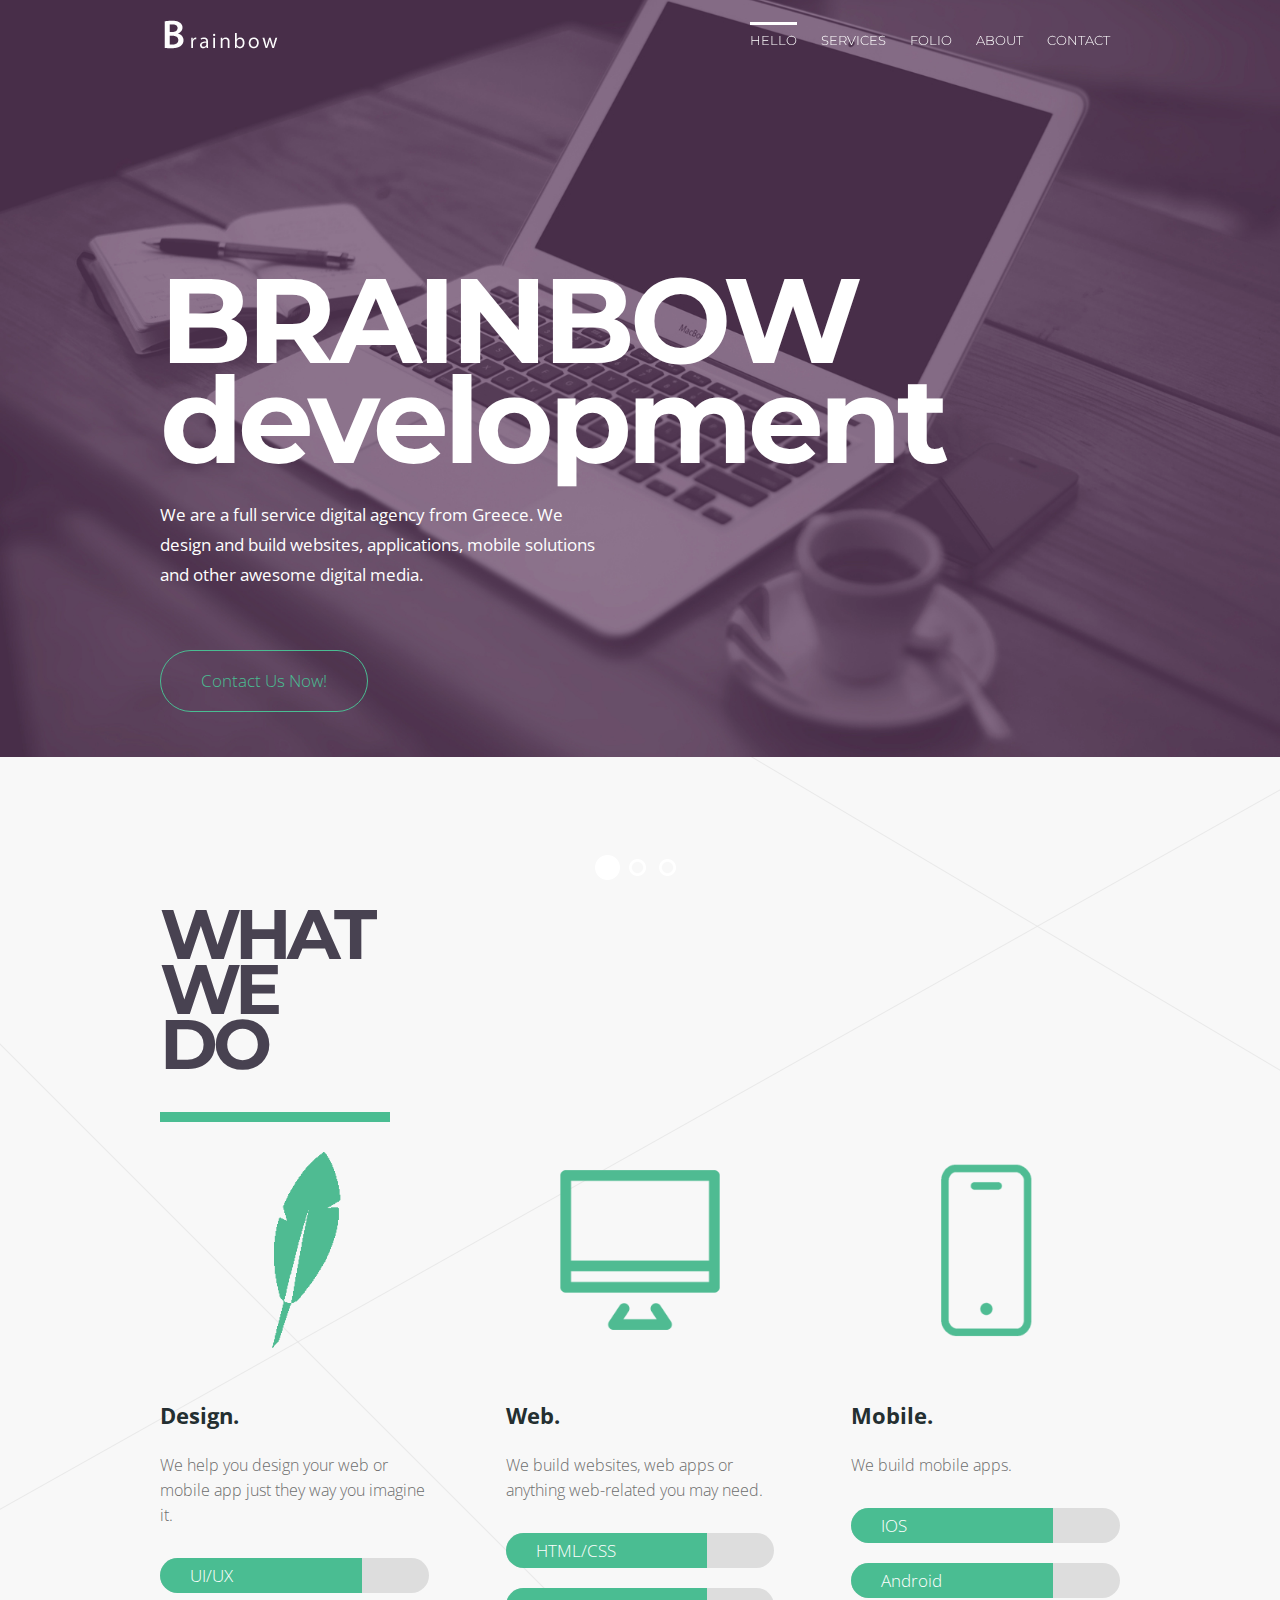
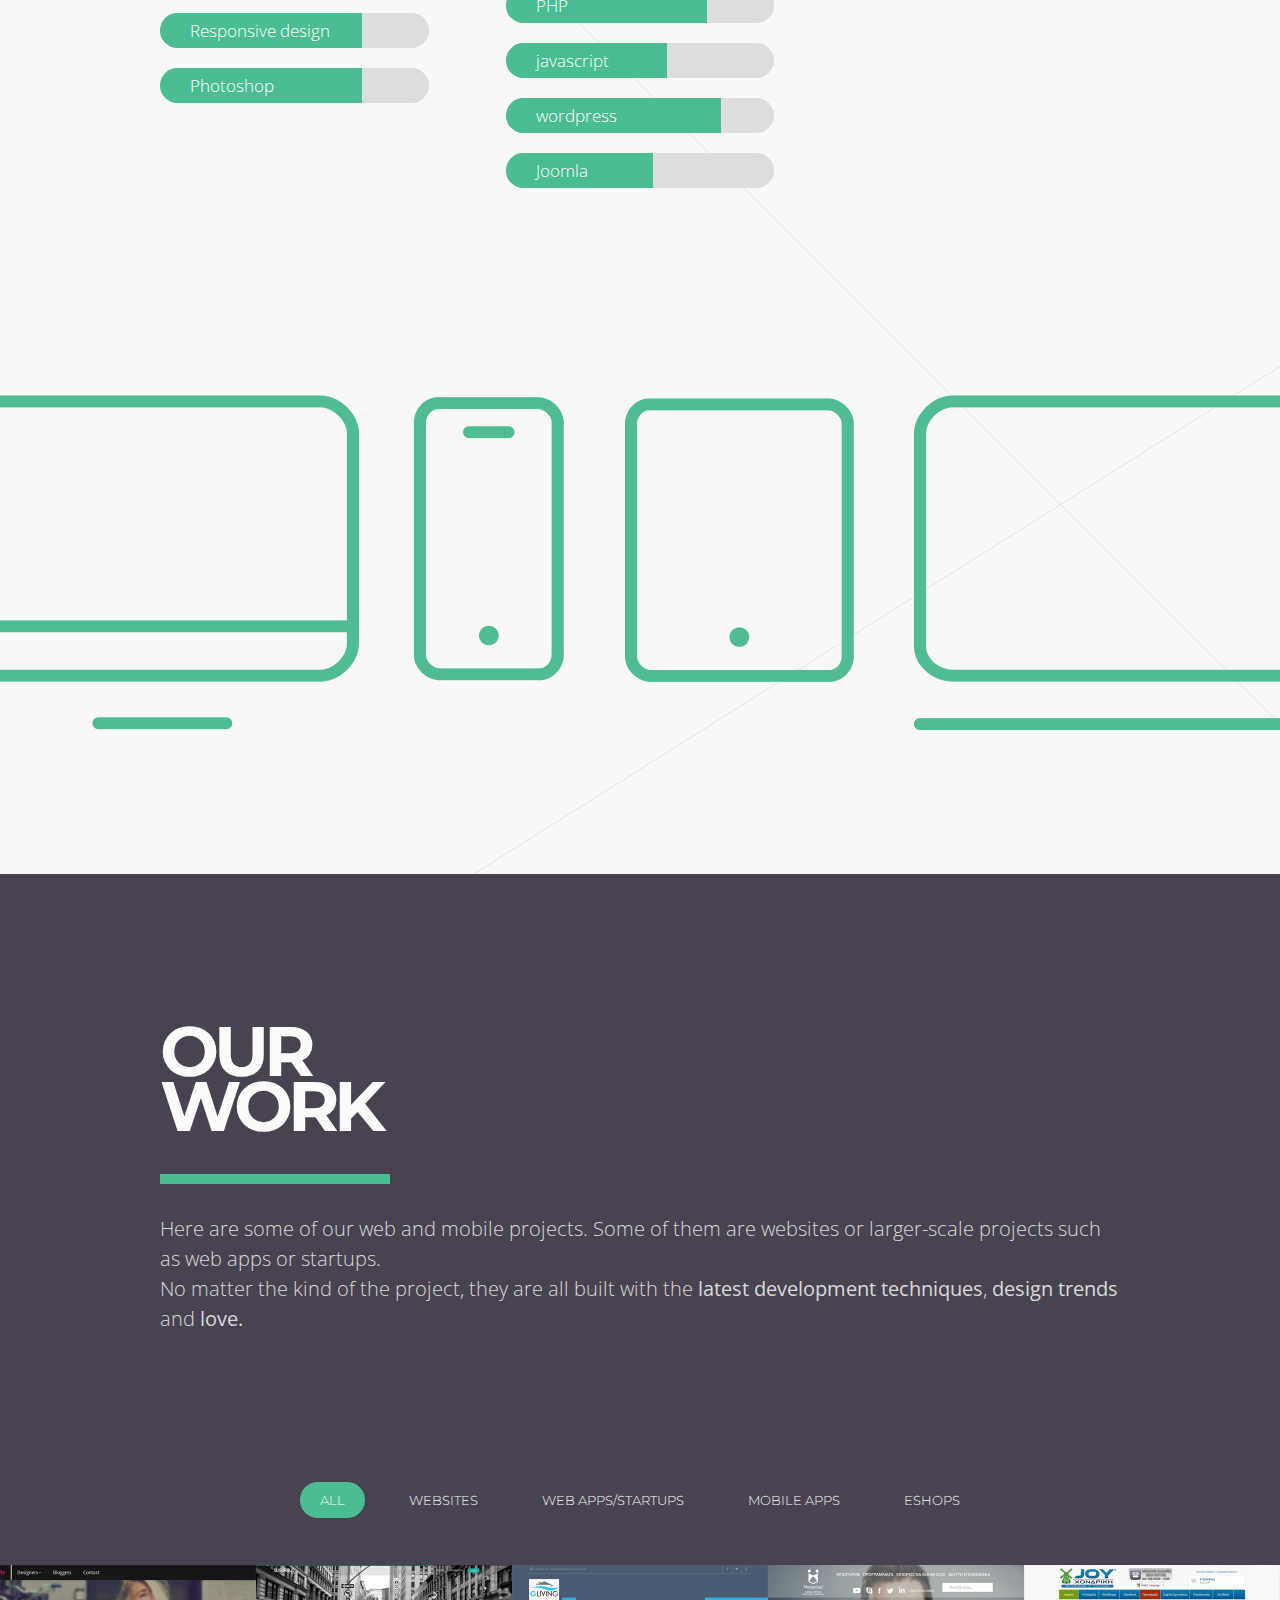
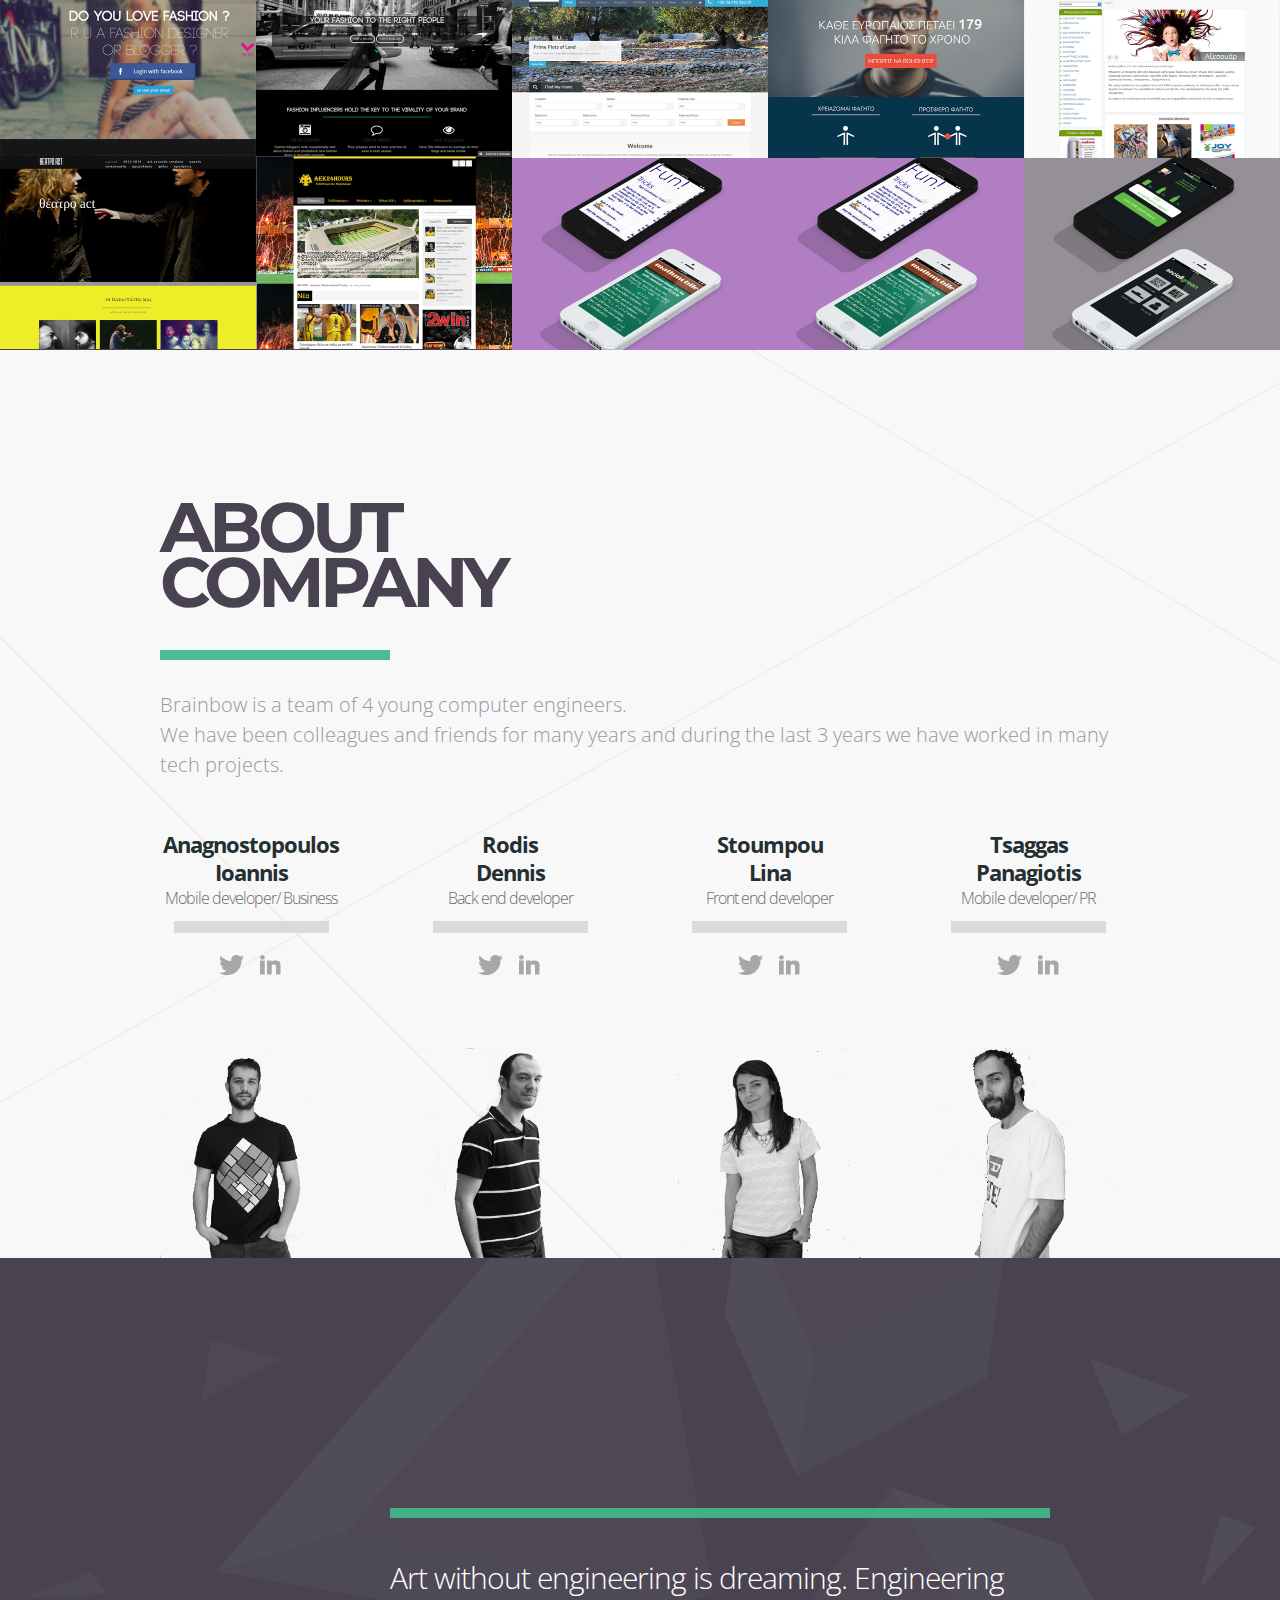
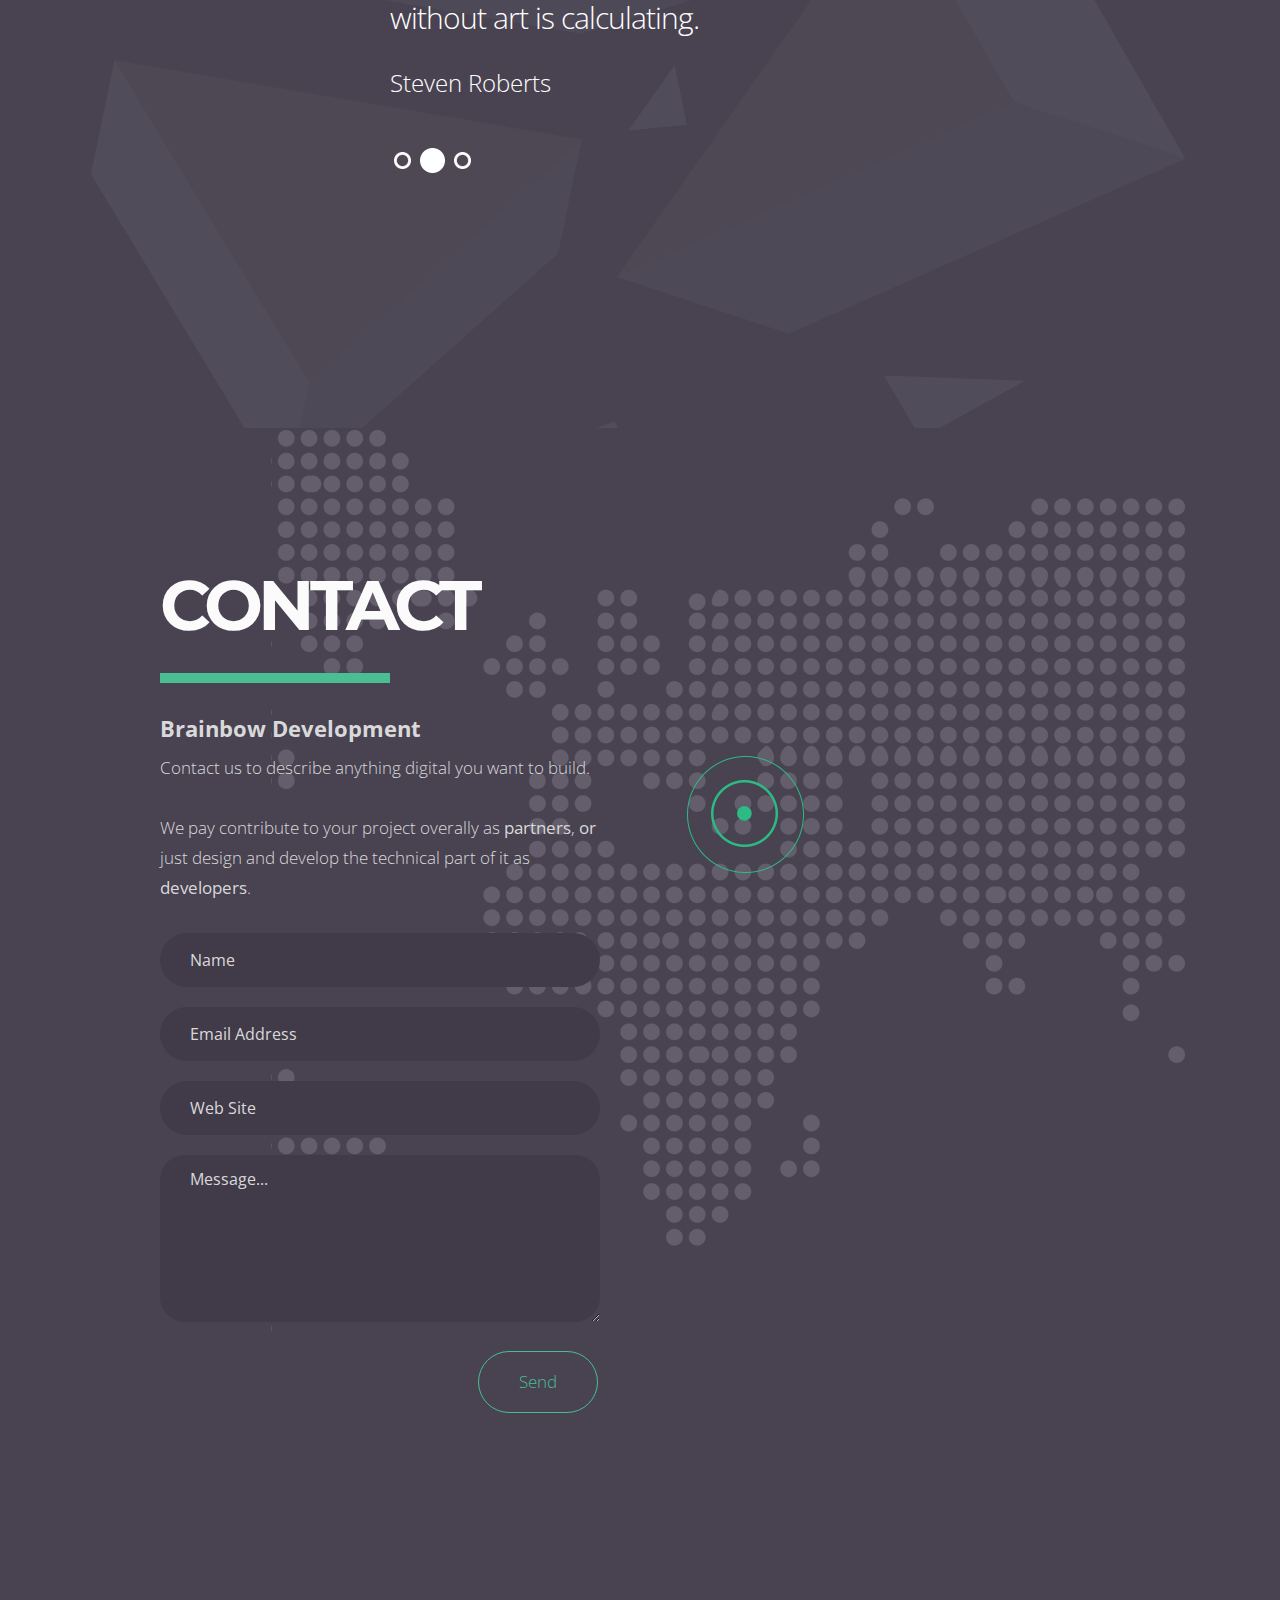
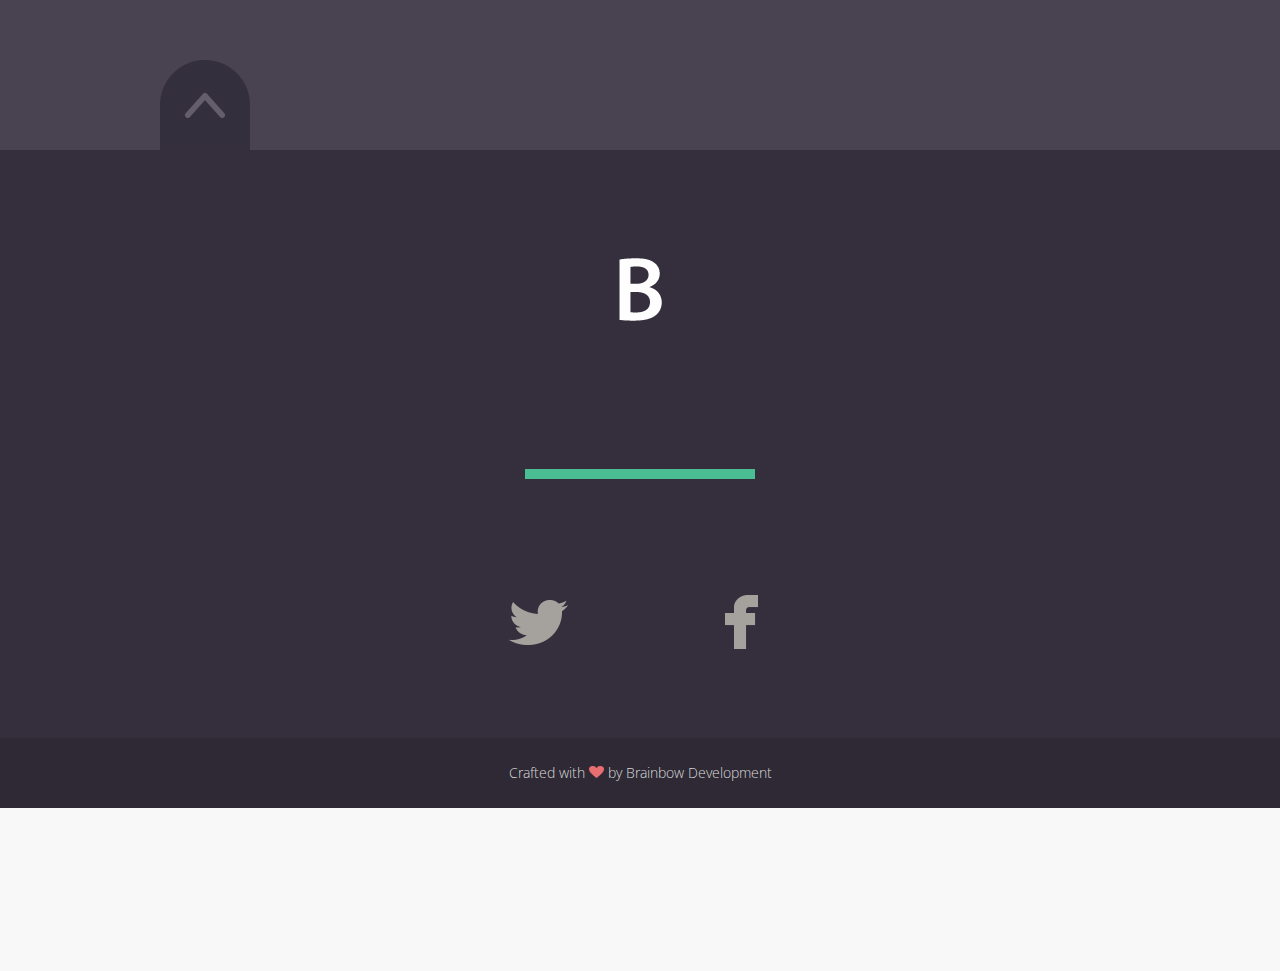
<file: index.html>
<!DOCTYPE HTML>
<html>
    <head>
        <title>Brainbow development-You imagine. We develop</title>
        <meta http-equiv="Content-Type" content="text/html; charset=UTF-8">
        <meta name="description" content="Template by Dry Themes" />
        <meta name="keywords" content="HTML, CSS, JavaScript, PHP, Minimal Awesomness" />
        <meta name="author" content="DryThemes" />
        <meta name="viewport" content="width=device-width, initial-scale=1, maximum-scale=1">

        <link rel="shortcut icon" href="images/favicon.png" />    
        <link href='http://fonts.googleapis.com/css?family=Open+Sans:300,400,600,700,800|Montserrat:400,700' rel='stylesheet' type='text/css'>	
      <!--  <link type="text/css" rel="stylesheet" href="css/clear.css"/>
        <link type="text/css" rel="stylesheet" href="css/carouFredSel.css"/>
        <link type="text/css" rel="stylesheet" href="css/supersized.css"/>
        <link type="text/css" rel="stylesheet" href="css/common.css"/>
        <link type="text/css" rel="stylesheet" href="css/columns.css"/>	
        <link type="text/css" rel="stylesheet" href="css/prettyPhoto.css"/>	
		<link type="text/css" rel="stylesheet" href="css/accordion-tabs.css"/>	

        <link type="text/css" rel="stylesheet" href="css/style.css"/>
        <link type="text/css" rel="stylesheet" href="css/isotope.css"/>
        <link type="text/css" rel="stylesheet" href="css/colors.css"/>
        <link type="text/css" rel="stylesheet" href="css/responsive.css"/> -->
        <link type="text/css" rel="stylesheet" href="css/combined.min.css"/>

        <!--[if lt IE 9]>
                <script src="http://html5shiv.googlecode.com/svn/trunk/html5.js"></script>
        <![endif]-->			
		
    </head>
    <body>
		
		<!--Loading gif -->
        <table class="doc-loader">
            <tr>
                <td>
                  <!--  <img src="images/ajax-document-loader.gif" alt="Loading..." />  -->
                    <div class="spinner"></div> 
                </td>
            </tr>
        </table>	
	
		<!--Navigation Menu-->
        <div id="main-menu" class="main-menu">		
            <div class="center-relative menu-holder">
				<div class="menu-logo left"><img src="images/menu_logo.png" alt="Sensa"/></div>
                <ul class="right montserrat-font">
                    <li class="active"><a href="#dry-home">HELLO</a></li>
                    <li><a href="#services">SERVICES</a></li>
                    <li><a href="#portfolio">FOLIO</a></li>                    
                    <li><a href="#about">ABOUT</a></li>
				<!--	<li><a href="#blog">BLOG</a></li> -->
                    <li><a href="#contact">CONTACT</a></li>
                   <!-- <li><a href="external.html">FEATURES</a></li>  -->
                </ul>
				<div class="clear"></div>
            </div>		
        </div>
		
        <!--Home-->
        <div id="dry-home" class="home section relative">   			        
		<div class="block content-960 center-relative">
            
		<!-- Home text slider -->		
			<h1 class="big-tittle montserrat-font top-120">BRAINBOW <br />development</h1>			
		   <h2 class="big-tittle-description white-text top-30">We are a full service digital agency from Greece. We design and build websites, applications, mobile solutions and other awesome digital media.</h2>				   				  
                
           <div class="top-60">
              <a href="#contact" class="button green slow-scroll">Contact Us Now!</a>
           </div>	
				
            </div>
			
			<!--Background Slider Navigation-->			
			<ul id="slide-list"></ul>
			<!-- Background Slider Holder -->
			<ul id="supersized"></ul>
        </div>
		
        <!--Services-->
        <div id="services" class="clear services section block">
          <div class="block content-960 center-relative">
			<h2 class="section-title montserrat-font">WHAT<br/>WE<br/>DO</h2>
			<div class="title-separator"></div> 
       	
                <div class="one_third">
					<div class="service-item">
                    <img class="block" src="images/icon_external_05.png" alt="" />								
                    <h4 class="service-item-title">Design.</h4>
                    <p class="service-item-content">
                      We help you design your web or mobile app just they way you imagine it.
                    </p>
                    	<br>				
                  <div class="progress_bar">
			               <div class="progress_bar_field_holder">
                   <div class="progress_bar_title">UI/UX</div>               
                  <div class="progress_bar_field_perecent" style="width:75%;"></div>    
                   </div>              
                  </div>
                  
                   					
                  <div class="progress_bar">
			               <div class="progress_bar_field_holder">
                   <div class="progress_bar_title">Responsive design</div>               
                  <div class="progress_bar_field_perecent" style="width:75%;"></div>    
                   </div>              
                  </div> 
                    					
                  <div class="progress_bar">
			               <div class="progress_bar_field_holder">
                   <div class="progress_bar_title">Photoshop</div>               
                  <div class="progress_bar_field_perecent" style="width:75%;"></div>    
                   </div>              
                  </div>
                </div>
                </div>
                <div class="one_third">
				<div class="service-item">
                    <img class="block" src="images/icon_external_03.png" alt="" />
                    <h4 class="service-item-title">Web.</h4>
                    <p class="service-item-content">
                    We build websites, web apps or anything web-related you may need.
                      </p>
                      <br>
                     <div class="progress_bar">
			   <div class="progress_bar_field_holder">
               <div class="progress_bar_title">HTML/CSS</div>               
               <div class="progress_bar_field_perecent" style="width:75%;"></div>    
               </div>              
               </div>
			   
			   <div class="progress_bar">
			   <div class="progress_bar_field_holder">
               <div class="progress_bar_title">PHP</div>               
               <div class="progress_bar_field_perecent" style="width:75%;"></div>    
               </div>              
               </div> 
          <div class="progress_bar">
			   <div class="progress_bar_field_holder">
               <div class="progress_bar_title">javascript</div>               
               <div class="progress_bar_field_perecent" style="width:60%;"></div>    
               </div>              
               </div> 
           <div class="progress_bar">
			   <div class="progress_bar_field_holder">
               <div class="progress_bar_title">wordpress</div>               
               <div class="progress_bar_field_perecent" style="width:80%;"></div>    
               </div>              
               </div>
            <div class="progress_bar">
			   <div class="progress_bar_field_holder">
               <div class="progress_bar_title">Joomla</div>               
               <div class="progress_bar_field_perecent" style="width:55%;"></div>    
               </div>              
               </div>                  
                  
                </div>
                </div>
                <div class="one_third last">
                    <div class="service-item">
					<img class="block" src="images/service_icon_02.png" alt="" />				
                    <h4 class="service-item-title">Mobile.</h4>
                    <p class="service-item-content">
                   We build mobile apps.
                    </p>
                    <br>
               <div class="progress_bar">
			               <div class="progress_bar_field_holder">
                   <div class="progress_bar_title">IOS</div>               
                  <div class="progress_bar_field_perecent" style="width:75%;"></div>    
                   </div>              
                  </div>
                   
               <div class="progress_bar">
			               <div class="progress_bar_field_holder">
                   <div class="progress_bar_title">Android</div>               
                  <div class="progress_bar_field_perecent" style="width:75%;"></div>    
                   </div>              
                  </div> 
            
                </div>
                </div>
                <div class="clear"></div>					
            </div>
            <div class="full-width top-150 bottom-100">
			<img src="images/service_graphic_01.png" alt="" />
            </div>
            <div class="clear"></div>	
        </div>
       

        <!--Portfolio-->
        <div id="portfolio" class="clear portfolio section block">
		   <div class="block content-960 center-relative">	
          	<h2 class="section-title montserrat-font">OUR<br/>WORK</h2>
			<div class="title-separator"></div>                     
                <p class="info">Here are some of our web and mobile projects. Some of them are websites 
                or larger-scale projects such as web apps or startups.
                </p>
				<p class="info bottom-150"> No matter the kind of
                the project, they are all built with the <b>latest development techniques</b>, <b> design trends </b> and <b>love.</b></p>         				             
			 </div>
		<div class="full-width">
		<div id="options">
		<ul id="filters" class="option-set clearfix center-text montserrat-font" data-option-key="filter">
			<li><a href="#filter" data-option-value="*" class="selected">ALL</a></li>
			<li><a href="#filter" data-option-value=".logos">WEBSITES</a></li>
			<li><a href="#filter" data-option-value=".photos">WEB APPS/STARTUPS</a></li>
			<li><a href="#filter" data-option-value=".video">MOBILE APPS</a></li>
			<li><a href="#filter" data-option-value=".whatever">ESHOPS</a></li>
			<!--<li><a href="#filter" data-option-value=".personal">PERSONAL</a></li> -->
		</ul>
		</div>              
		
		<div id="container" class="clickable clearfix">  
			
			<div class="element photos logos" >
				<img src="images/portfolio/thumb/ptf_thumb_01.jpg" alt="" />
				<a class="preview absolute shadow" href="http://www.dominostyleapp.com/" target="_blank" >
					<span class="work_item_text">DOMINOSTYLE</span>
				</a>
			</div>
       
			<div class="element photos logos">
				<img src="images/portfolio/thumb/ptf_thumb_02.jpg" alt="" />
			<a class="preview absolute shadow" href="http://susurrus.io/" target="_blank">
	 <span class="work_item_text">SUSURRUS</span>
	 </a>	
    </div>	
	
	<div class="element logos">
     <img src="images/portfolio/thumb/ptf_thumb_03.jpg" alt="" />
				<a class="preview absolute shadow" href="http://glivingconstructions.com/" target="_blank">
 <span class="work_item_text">GLIVING</span>
	 </a>	
    </div>
    
    <div class="element logos">
	<img src="images/portfolio/thumb/ptf_thumb_04.jpg" alt="" />  
       <a class="preview absolute shadow" href="https://www.behance.net/gallery/20293813/Boroumegr-Proposal" target="_blank">
	   <span class="work_item_text">NGO WEBSITE</span>
	   </a>
    </div>
       
    <div class="element whatever logos">
	<img src="images/portfolio/thumb/ptf_thumb_05.jpg" alt="" />
  			<a class="preview absolute shadow" href="http://joy.com.gr/" target="_blank">
  <span class="work_item_text">JOY WHOLESALE</span>
	  </a>
    </div>
         
    <div class="element logos">
	<img src="images/portfolio/thumb/ptf_thumb_06.jpg" alt="" />
       <a class="preview absolute shadow" href="http://act-theater.gr/" target="_blank">
	   <span class="work_item_text">ACT THEATRE</span>
	   </a>                
    </div>
	     
    <div class="element logos">
	<img src="images/portfolio/thumb/ptf_thumb_07.jpg" alt="" />
       <a class="preview absolute shadow" href="http://aek24hours.gr/wp/" target="_blank">
	   <span class="work_item_text">AEK24HOURS</span>
	   </a>
    </div>
         
    <div class="element video">
     <img src="images/portfolio/thumb/ptf_thumb_08.jpg" alt="" />
	  <a class="preview absolute shadow" href="https://play.google.com/store/apps/details?id=com.brainbowdevelopment.math.mobile" target="_blank">
	 <span class="work_item_text">MATH MOBILE ANDROID</span>
	 </a>	
    </div>
         
	  <div class="element video">
     <img src="images/portfolio/thumb/ptf_thumb_08.jpg" alt="" />
	  <a class="preview absolute shadow" href="http://www.windowsphone.com/el-gr/store/app/math-mobile/4e3fa2d2-cf5e-4fca-a17f-0a58437ae31b" target="_blank">
	 <span class="work_item_text">MATH MOBILE WINDOWS PHONE</span>
	 </a>	
    </div>
  
	  <div class="element video">
	  <img src="images/portfolio/thumb/ptf_thumb_09.jpg" alt="" />
       <a class="preview absolute shadow" href="https://play.google.com/store/apps/details?id=com.sociallgreen_android_alpha" target="_blank">
	   <span class="work_item_text">SOCIALLGREEN</span>
	   </a>
    </div>
		  
   </div>			                        
        </div> 
            <div class="clear"></div>
        </div>            

	 <!--About-->
        <div id="about" class="clear about section block">
		<div class="block content-960 center-relative">	
            <h2 class="section-title montserrat-font">ABOUT<br/>COMPANY</h2>
			<div class="title-separator"></div>                     
                <p class="info">Brainbow is a team of 4 young computer engineers.</p>		
				<p class="info">We have been colleagues and friends for many years and during the last 3 years we have worked in many tech projects.</p>     												
				
				<div class="clear"></div>
				
                <div class="one_fourth bottom-0 top-50">		
					<div class="member-holder">				
						<div class="member-name center-text">
						<h4>Anagnostopoulos Ioannis</h4>
                        <div class="team-position">Mobile developer/ Business</div>	
						</div> 
            
             
						<div class="member-separator block"></div>

                        <div class="team-social center-text">
                            <a href="https://twitter.com/@GiannisAnagno1" target="_blank" ><img src="images/twitter_icon.png" alt=""/></a>
                             <a href="https://www.linkedin.com/in/ioannisanagnostopoulos" target="_blank"><img src="images/vimeo_icon.png" alt="" /></a>
                        </div>
                          
						<div class="member-image-holder relative top-70">
						<img src="images/about_profile_01.png" alt=""/>						
						<img class="coloured absolute" src="images/about_profile_01a.png" alt=""/>						
						</div>	
					</div>	
                 </div>	
            
              <div class="one_fourth bottom-0 top-50">		
					<div class="member-holder">				
						<div class="member-name center-text">
						<h4>Rodis<br>Dennis</h4>
                        <div class="team-position">Back end developer</div>
                      		
						</div>
						<div class="member-separator block"></div>
                        <div class="team-social center-text">
                           <a href="https://twitter.com/@dencorg" target="_blank" ><img src="images/twitter_icon.png" alt="" /></a>
                             <a href="https://www.linkedin.com/in/dennisrodis" target="_blank"><img src="images/vimeo_icon.png" alt="" /></a>
                        </div>
						<div class="member-image-holder relative top-70">
						<img src="images/about_profile_03.png" alt=""/>						
						<img class="coloured absolute" src="images/about_profile_03a.png" alt=""/>						
						</div>	
					</div>	
                 </div>	     
						
                <div class="one_fourth bottom-0 top-50">
				<div class="member-holder">
						<div class="member-name center-text">
						<h4>Stoumpou<br>Lina</h4>
                        <div class="team-position">Front end developer</div>
                        	
						</div>
						<div class="member-separator block"></div>
                        <div class="team-social center-text">
                            <a href="https://twitter.com/@LinaStoumpou" target="_blank"><img src="images/twitter_icon.png" alt="" /></a>
                             <a href="https://www.linkedin.com/in/stavroulastoumpou" target="_blank"><img src="images/vimeo_icon.png" alt="" /></a>
                        </div>
						
					<div class="member-image-holder relative top-70">					
						<img src="images/about_profile_04.png" alt=""/>						
						<img class="coloured absolute" src="images/about_profile_04a.png" alt=""/>				
					</div>		
                  </div>		
                  </div>		
				
                <div class="one_fourth last bottom-0 top-50">  
				<div class="member-holder">					
						<div class="member-name center-text">
						<h4>Tsaggas <br>Panagiotis</h4>
                        <div class="team-position">Mobile developer/ PR</div>		
						</div>
						<div class="member-separator block"></div>
                        <div class="team-social center-text">
                            <a href="https://twitter.com/@PTsaggas" target="_blank"><img src="images/twitter_icon.png" alt="" /></a>
                             <a href="https://www.linkedin.com/in/panagiotistsaggas" target="_blank"><img src="images/vimeo_icon.png" alt="" /></a>
                        </div>
						<div class="member-image-holder relative top-70">
							<img src="images/about_profile_02.png" alt=""/>						
						<img class="coloured absolute" src="images/about_profile_02a.png" alt=""/>												
						</div>
					</div>
					</div>

					<div class="clear"></div>		
					</div>
          
          
          	
					<div class="full_width">
					<div class="about_slider_background">
					<div class="testimonial_slider_holder slider_holder">
					<div class="testimonial-top-line"></div>
                      <ul id="testimonial" class="slides testimonial">                          
                            <li>
		
                                <div class="right testimonial-content">
								<p class="testimonial-text white-text">
							  Design is not just what it looks like and feels like. Design is how it works.
              	</p>
								<p class="testimonial-author top-30 white-text">Steve Jobs</p>
								</div>
								<div class="clear"></div>								
                            </li>
							<li>

                                <div class="right testimonial-content">
								<p class="testimonial-text white-text">
                Art without engineering is dreaming. Engineering without art is calculating.
								</p>
								<p class="testimonial-author top-30 white-text">Steven Roberts</p>
								</div>
								<div class="clear"></div>		
                            </li>
                            
                            <li>
                <div class="right testimonial-content">
								<p class="testimonial-text white-text">
                The only way to do great work is to love what you do.
								</p>
								<p class="testimonial-author top-30 white-text">Steve Jobs</p>
								</div>
								<div class="clear"></div>		
                            </li>		
                        </ul>
                        <div id="testimonial_pager" class="carousel_pagination left"></div>
						<div class="clear"></div>
                    </div>
                    </div>	
				<!--	<div class="featured_work_image_slider_holder list_carousel slider_holder">
                    <ul id="featured_work_image_slider" class="gallery image_slider">
                        <li>
                        <img src="images/work/work_small_03.jpg" alt="" />	
                        <a class="preview absolute shadow" href="images/work/work_large_03.jpg" data-rel="prettyPhoto[gallery1]"> 
						<span class="work_item_text">PSD MOCKUP</span>
						</a>   					
                        </li>		
                        <li>
                        <img src="images/work/work_small_04.jpg" alt="" />	
                        <a class="preview absolute shadow" href="images/work/work_large_04.jpg" data-rel="prettyPhoto[gallery1]"> 
						<span class="work_item_text">CORPORATE ID</span>
						</a>                           
                        </li>	
                        <li>
                        <img src="images/work/work_small_05.jpg" alt="" />	
                        <a class="preview absolute shadow" href="images/work/work_large_05.jpg" data-rel="prettyPhoto[gallery1]"> 
						<span class="work_item_text">LOGO</span>
						</a>   
                        </li>
                        <li>							
						<img src="images/work/work_small_01.jpg" alt="" />	
                        <a class="preview absolute shadow" href="images/work/work_large_01.jpg" data-rel="prettyPhoto[gallery1]"> 
						<span class="work_item_text">DESIGN</span>
						</a>                         							
                        </li>
                        <li>
                        <img src="images/work/work_small_02.jpg" alt="" />	
                        <a class="preview absolute shadow" href="images/work/work_large_02.jpg" data-rel="prettyPhoto[gallery1]"> 
						<span class="work_item_text">PHOTO BOOK</span>
						</a>   						
                        </li>						
                    </ul>
                    <div class="clear"></div>
                    <a id="featured_work_prev" class="prev" href="#"></a>
                    <a id="featured_work_next" class="next" href="#"></a>
                </div>
                <div class="clear"></div>					
                </div>                				
                </div>                				
		
      

	  <!--Blog
        <div id="blog" class="clear blog section block">	
            <div class="block content-960 center-relative">
              
			<h2 class="section-title montserrat-font">LATESTS<br/>NEWS</h2>
			<div class="title-separator"></div>                  
                <p class="info">Etiam luctus turpis sed magna pellentesque lobortis vestibulum.</p>
				<p class="info">Fusce ut mi at sem dignissim aliquet nunc leo tellus. Etiam luctus turpis sed.</p>     		
			  </div>
			  <div class="full_width top-80">
				<div class="blog-holder">
				
				<div class="blog-item-holder">
				<div class="block content-960 center-relative">
				<p class="blog-title montserrat-font"><a href="single.html">PELLENTESQUE PORTA CONSECTETUR URNA, NON PORTA NEQUE ALIQUET IN</a></p>
				<ul class="date-author-likes-holder"><li class="date">September 2014</li><li class="author">Peter Johanson</li><li class="likes"><span title="I like this article" class="qtip like"></span> 324</li></ul>
				</div>
				</div>
				
				<div class="blog-item-holder">
				<div class="block content-960 center-relative">
				<p class="blog-title montserrat-font"><a href="single.html">QUISQUE BLANDIT METUS ET LECTUS PHARETRA SCELERISQUE</a></p>
				<ul class="date-author-likes-holder"><li class="date">September 2014</li><li class="author">John Barkley</li><li class="likes"><span title="I like this article" class="qtip like"></span> 24</li></ul>
				</div>
				</div>
				
				<div class="blog-item-holder">
				<div class="block content-960 center-relative">
				<p class="blog-title montserrat-font"><a href="single.html">NULLAM NON LEO EGET ANTE CONSECTETUR LUCTUS IN UT SEM</a></p>
				<ul class="date-author-likes-holder"><li class="date">September 2014</li><li class="author">Michael Jackobs</li><li class="likes"><span title="I like this article" class="qtip like"></span> 58</li></ul>
				</div>
				</div>
				
				<div class="blog-item-holder">
				<div class="block content-960 center-relative">
				<p class="blog-title montserrat-font"><a href="single.html">CRAS PRETIUM ODIO PURUS, NON DIGNISSIM AUGUE ULTRICES SOLLICITUDIN</a></p>
				<ul class="date-author-likes-holder"><li class="date">September 2014</li><li class="author">Michael Jackobs</li><li class="likes"><span title="I like this article" class="qtip like"></span> 58</li></ul>
				</div>
				</div>
				
				<div class="blog-item-holder">
				<div class="block content-960 center-relative">
				<p class="blog-title montserrat-font"><a href="single.html">SUSPENDISSE SEMPER ELEMENTUM ERAT, EGET BIBENDUM TORTOR</a></p>
				<ul class="date-author-likes-holder"><li class="date">September 2014</li><li class="author">Michael Jackobs</li><li class="likes"><p title="I like this article" class="qtip like"></p> 58</li></ul>
				</div>
				</div>
				
				</div>	
				<div class="block content-960 center-relative">
				<div class="top-50">
				<a href="#" class="button green slow-scroll">Load More</a>
				</div>				
				</div>				
			  </div>	
			  <div class="clear"></div>	
        </div>

       
        <!--Contact-->
        <div id="contact" class="clear contact section block">
            <div class="block content-960 center-relative">
			<h2 class="section-title montserrat-font">CONTACT</h2>
			<div class="title-separator"></div>
                <div class="one_half">	                     
                <p class="contact-title-info bottom-10">Brainbow Development</p>     		
				<p class="contact-content-info">Contact us to describe anything digital you want to build.<br><br> We pay contribute to your project overally as <b>partners</b>, <b>or</b> just design and develop the technical part of it as <b>developers</b>.</p>
				<br/>
	                <div class="contact-form">                
                        <ul id="contact-form">
                            <li class="name-holder">
                                <input type="text" id="name" />
                            </li>
                            <li class="email-holder">
                                <input type="text" id="contact-email" />
                            </li>
                            <li class="website-holder">
                                <input type="text" id="website" />
                            </li>
                            <li class="message-holder">
                                <textarea rows="7" cols="50" id="message"></textarea>
                            </li>
                            <li class="last-child">
                                <a class="button black" onClick="SendMail()" id="send-message">Send</a>   
                            </li>
                        </ul>
                        <div class="clear"></div>					
                    </div>
                    <div class="clear"></div>					
                    <div class="sending-message-status-holder"><span id="sending-message-status">&nbsp;</span></div>
                </div>            
                <div class="clear"></div>
            </div>	
        </div>

        <!--Footer-->
        <div class="clear center-text footer">		
		<div class="scroll-top-holder relative block content-960 center-relative">
		<div class="scroll-top absolute"></div>
		</div>		
		<div class="footer-content center-text block content-960 center-relative">
		<img class="bottom-100" src="images/footer_logo.png" alt="" />
		<div class="title-separator"></div>	
		<div class="big-social center-text top-100">
		<a href="https://twitter.com/brainbowdevelop" target="_blank"><img src="images/social_twitter.png" alt="" /></a>		
		<a href="https://www.facebook.com/Brainbowdevelopment" target="_blank"><img src="images/social_facebook.png" alt="" /></a>
		</div>		
        </div>	
		<div class="footer-copyright center-text">Crafted with <span><img src="images/footer_heart.png" alt=""></span> by Brainbow Development</div>
        </div>	  

 <!--Load JavaScript-->
        <script type="text/javascript" src="js/jquery-1.8.1.min.js"></script>	
        <script type="text/javascript" src="js/jquery.isotope.min.js"></script>				
        <script type="text/javascript" src="js/accordion-tabs.min.js"></script>				
		<script type="text/javascript" src="js/portfolio.js"></script>		
        <script type="text/javascript" src="js/supersized.3.2.7.js"></script>		
        <script type="text/javascript" src="js/jquery.sticky.js"></script>			       
        <script type="text/javascript" src="js/jquery.dryMenu.js"></script>	
        <script type="text/javascript" src="js/small-menu.js"></script>
        <script type="text/javascript" src="js/jquery.carouFredSel-6.2.1-packed.js"></script>
        <script type="text/javascript" src="js/jquery.mousewheel.min.js"></script>
        <script type="text/javascript" src="js/jquery.touchSwipe.min.js"></script>        
        <script type="text/javascript" src="js/jquery.easing.1.3.js"></script>
        <script type="text/javascript" src="js/jquery.myHint.js"></script>	        
        <script type="text/javascript" src="js/jquery.vticker-min.js"></script>
        <script type="text/javascript" src="js/jquery.prettyPhoto.js"></script>		
        <script type="text/javascript" src="js/main.js"></script>	
      <!-- Start of StatCounter Code for Default Guide -->
<script type="text/javascript">
var sc_project=10069316; 
var sc_invisible=1; 
var sc_security="12e9d117"; 
var scJsHost = (("https:" == document.location.protocol) ?
"https://secure." : "http://www.");
document.write("<sc"+"ript type='text/javascript' src='" +
scJsHost+
"statcounter.com/counter/counter.js'></"+"script>");
</script>
<noscript><div class="statcounter"><a title="web analytics"
href="http://statcounter.com/" target="_blank"><img
class="statcounter"
src="http://c.statcounter.com/10069316/0/12e9d117/1/"
alt="web analytics"></a></div></noscript>
<!-- End of StatCounter Code for Default Guide -->  	
    </body>
</html>
</file>
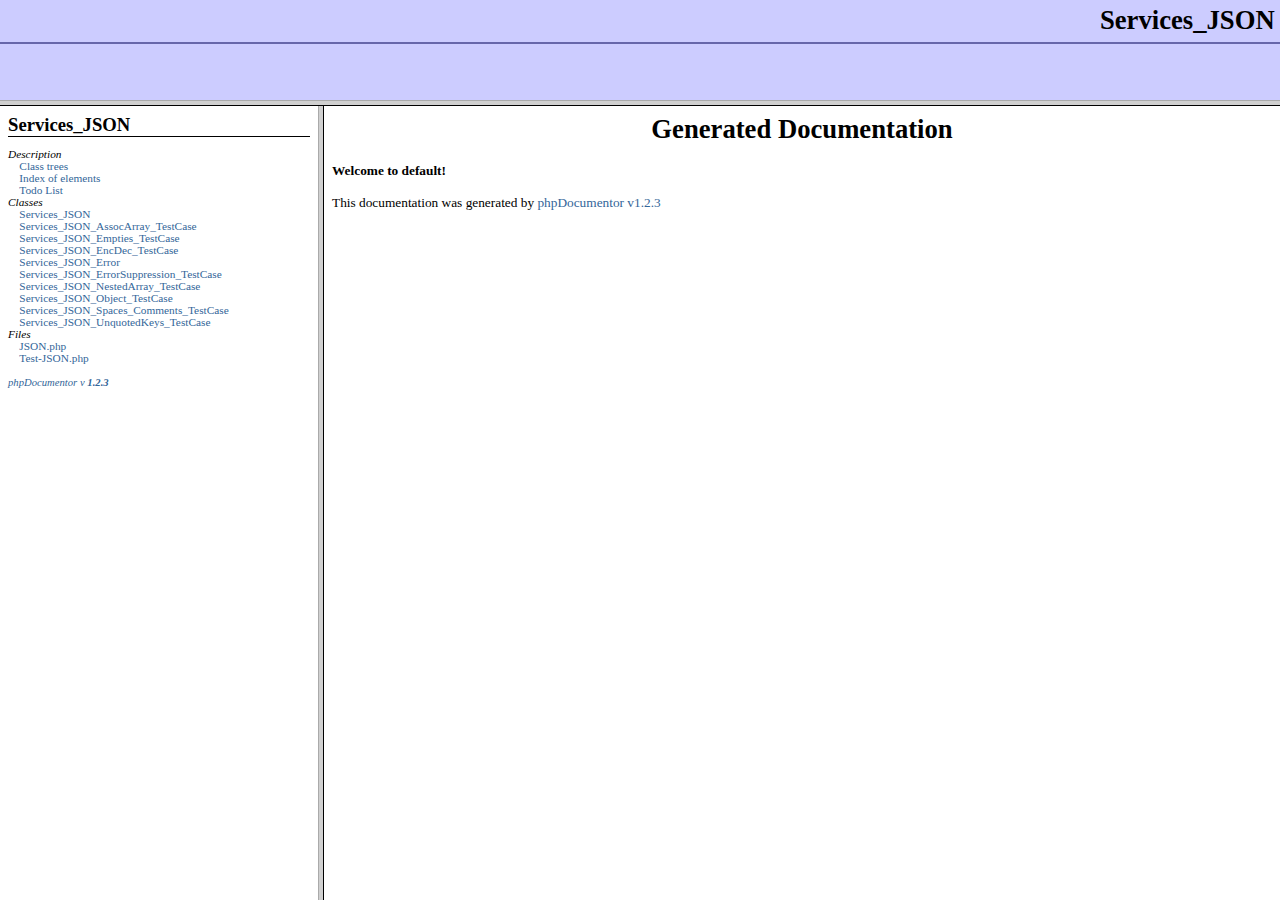
<file: php/JSON/doc/index.html>
<?xml version="1.0" encoding="iso-8859-1"?>
<!DOCTYPE html 
     PUBLIC "-//W3C//DTD XHTML 1.0 Transitional//FR"
     "http://www.w3.org/TR/xhtml1/DTD/xhtml1-frameset.dtd">
   <html xmlns="http://www.w3.org/1999/xhtml">
<head>
	<!-- Generated by phpDocumentor on Tue, 27 Jun 2006 22:54:25 -0700  -->
  <title>Generated Documentation</title>
  <meta http-equiv='Content-Type' content='text/html; charset=iso-8859-1'/>
</head>

<FRAMESET rows='100,*'>
	<FRAME src='packages.html' name='left_top' frameborder="1" bordercolor="#999999">
	<FRAMESET cols='25%,*'>
		<FRAME src='li_Services_JSON.html' name='left_bottom' frameborder="1" bordercolor="#999999">
		<FRAME src='blank.html' name='right' frameborder="1" bordercolor="#999999">
	</FRAMESET>
	<NOFRAMES>
		<H2>Frame Alert</H2>
		<P>This document is designed to be viewed using the frames feature.
		If you see this message, you are using a non-frame-capable web client.</P>
	</NOFRAMES>
</FRAMESET>
</HTML>
</file>
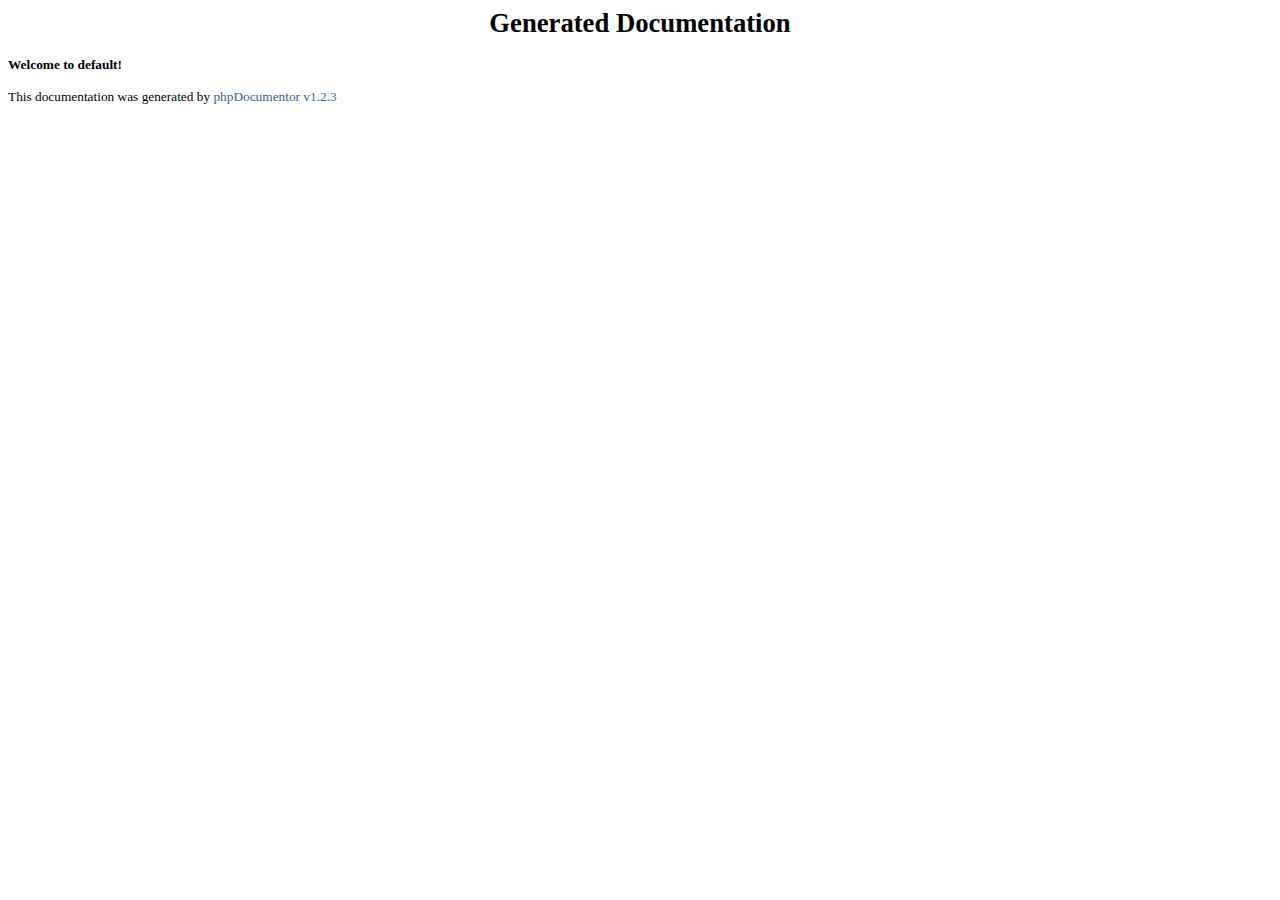
<file: php/JSON/doc/blank.html>
<html>
<head>
	<title>Generated Documentation</title>
			<link rel="stylesheet" href="media/stylesheet.css" />
			<meta http-equiv='Content-Type' content='text/html; charset=iso-8859-1'/>
</head>
<body>
<div align="center"><h1>Generated Documentation</h1></div>
<b>Welcome to default!</b><br />
<br />
This documentation was generated by <a href="http://www.phpdoc.org">phpDocumentor v1.2.3</a><br />
</body>
</html>
</file>
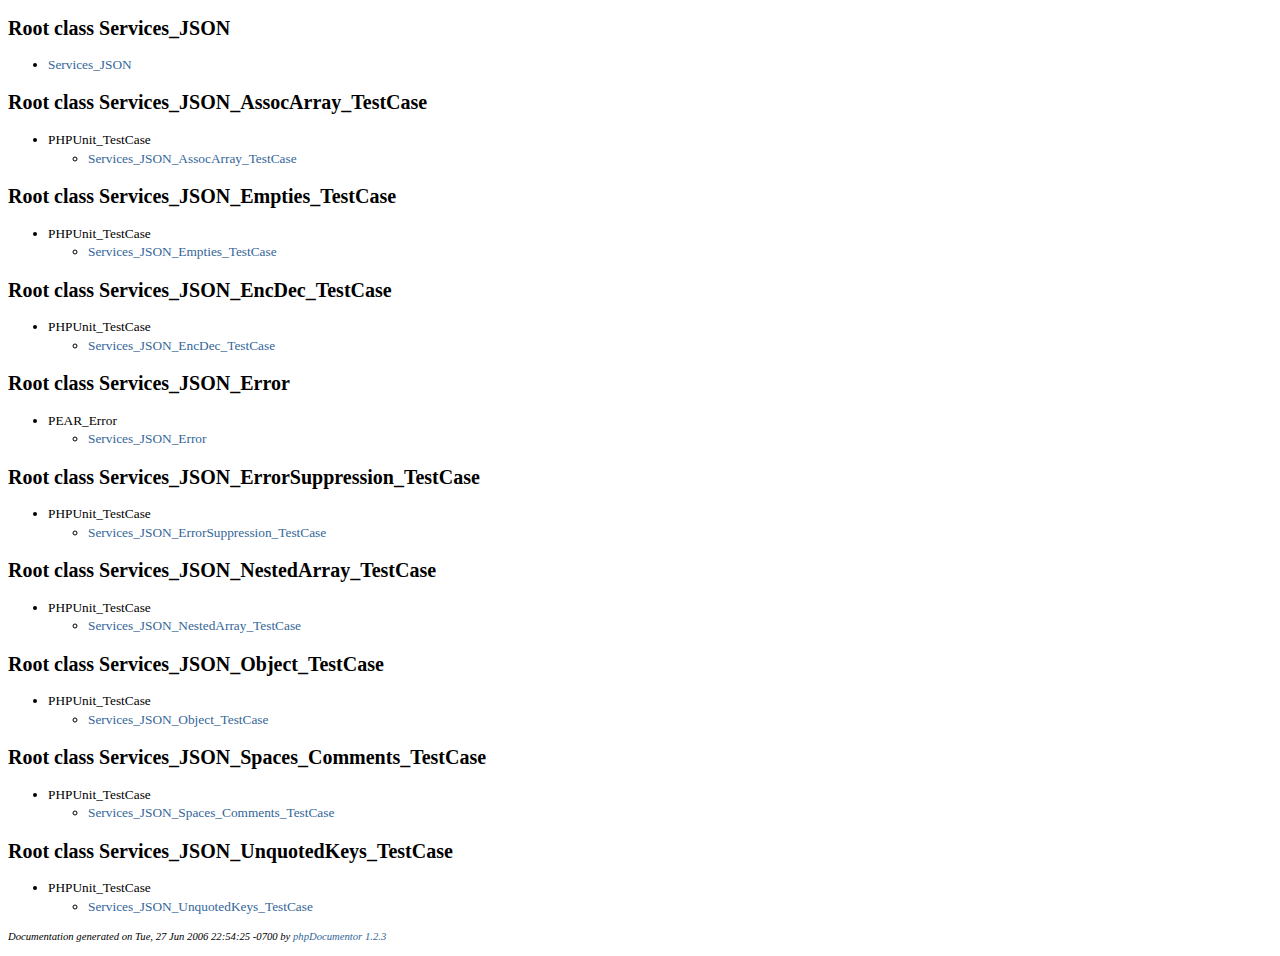
<file: php/JSON/doc/classtrees_Services_JSON.html>
<?xml version="1.0" encoding="iso-8859-1"?>
<!DOCTYPE html PUBLIC "-//W3C//DTD XHTML 1.0 Transitional//EN" "http://www.w3.org/TR/xhtml1/DTD/xhtml1-transitional.dtd">
  <html xmlns="http://www.w3.org/1999/xhtml">
		<head>
			<!-- template designed by Marco Von Ballmoos -->
			<title></title>
			<link rel="stylesheet" href="media/stylesheet.css" />
			<meta http-equiv='Content-Type' content='text/html; charset=iso-8859-1'/>
		</head>
		<body>
						
<!-- Start of Class Data -->
<H2>
	
</H2>
<h2>Root class Services_JSON</h2>
<ul>
<li><a href="Services_JSON/Services_JSON.html">Services_JSON</a></li></ul>

<h2>Root class Services_JSON_AssocArray_TestCase</h2>
<ul>
<li>PHPUnit_TestCase<ul><li><a href="Services_JSON/Services_JSON_AssocArray_TestCase.html">Services_JSON_AssocArray_TestCase</a></li></ul></li></ul>

<h2>Root class Services_JSON_Empties_TestCase</h2>
<ul>
<li>PHPUnit_TestCase<ul><li><a href="Services_JSON/Services_JSON_Empties_TestCase.html">Services_JSON_Empties_TestCase</a></li></ul></li></ul>

<h2>Root class Services_JSON_EncDec_TestCase</h2>
<ul>
<li>PHPUnit_TestCase<ul><li><a href="Services_JSON/Services_JSON_EncDec_TestCase.html">Services_JSON_EncDec_TestCase</a></li></ul></li></ul>

<h2>Root class Services_JSON_Error</h2>
<ul>
<li>PEAR_Error<ul><li><a href="Services_JSON/Services_JSON_Error.html">Services_JSON_Error</a></li></ul></li></ul>

<h2>Root class Services_JSON_ErrorSuppression_TestCase</h2>
<ul>
<li>PHPUnit_TestCase<ul><li><a href="Services_JSON/Services_JSON_ErrorSuppression_TestCase.html">Services_JSON_ErrorSuppression_TestCase</a></li></ul></li></ul>

<h2>Root class Services_JSON_NestedArray_TestCase</h2>
<ul>
<li>PHPUnit_TestCase<ul><li><a href="Services_JSON/Services_JSON_NestedArray_TestCase.html">Services_JSON_NestedArray_TestCase</a></li></ul></li></ul>

<h2>Root class Services_JSON_Object_TestCase</h2>
<ul>
<li>PHPUnit_TestCase<ul><li><a href="Services_JSON/Services_JSON_Object_TestCase.html">Services_JSON_Object_TestCase</a></li></ul></li></ul>

<h2>Root class Services_JSON_Spaces_Comments_TestCase</h2>
<ul>
<li>PHPUnit_TestCase<ul><li><a href="Services_JSON/Services_JSON_Spaces_Comments_TestCase.html">Services_JSON_Spaces_Comments_TestCase</a></li></ul></li></ul>

<h2>Root class Services_JSON_UnquotedKeys_TestCase</h2>
<ul>
<li>PHPUnit_TestCase<ul><li><a href="Services_JSON/Services_JSON_UnquotedKeys_TestCase.html">Services_JSON_UnquotedKeys_TestCase</a></li></ul></li></ul>

	<p class="notes" id="credit">
		Documentation generated on Tue, 27 Jun 2006 22:54:25 -0700 by <a href="http://www.phpdoc.org" target="_blank">phpDocumentor 1.2.3</a>
	</p>
	</body>
</html>
</file>
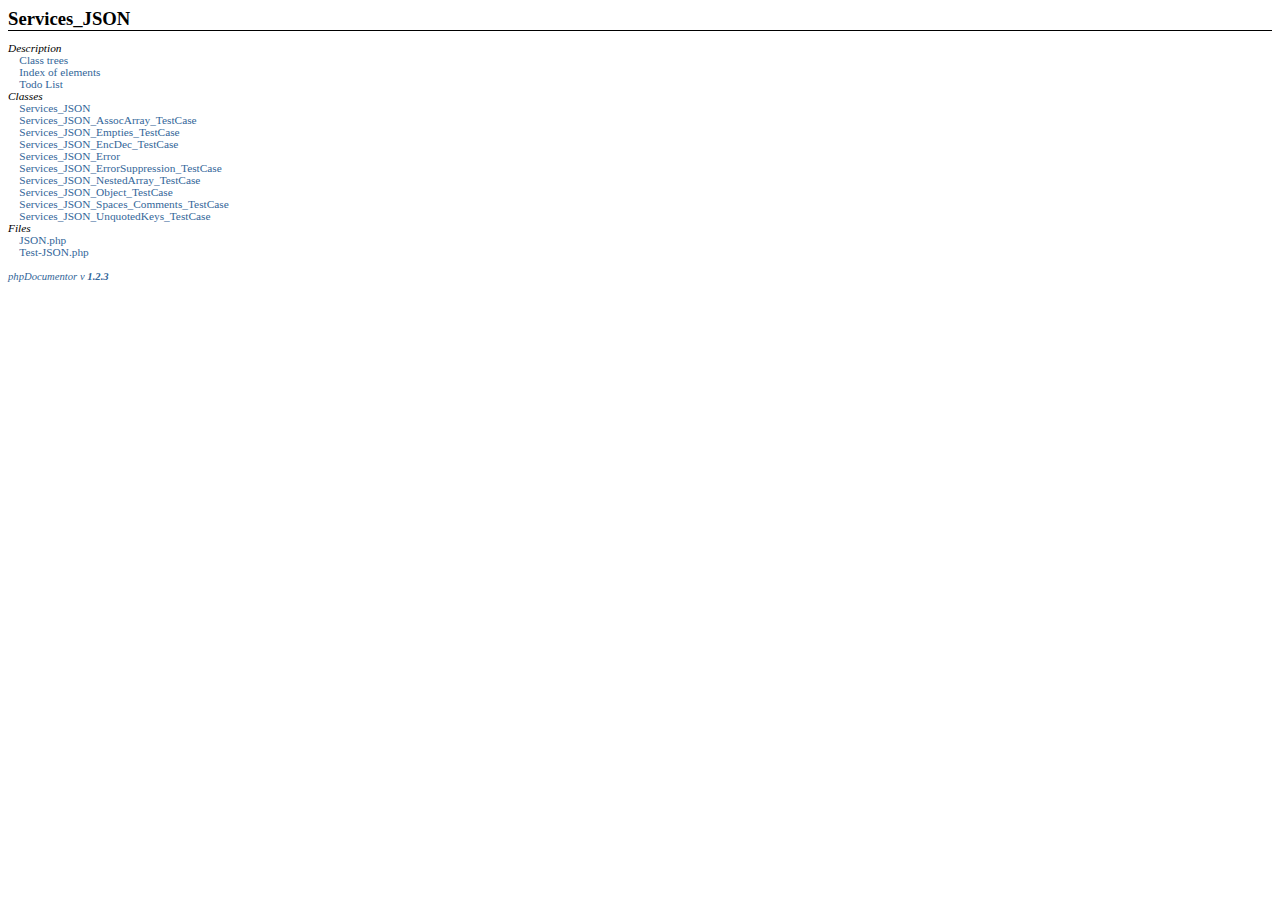
<file: php/JSON/doc/li_Services_JSON.html>
<?xml version="1.0" encoding="iso-8859-1"?>
<!DOCTYPE html PUBLIC "-//W3C//DTD XHTML 1.0 Transitional//EN" "http://www.w3.org/TR/xhtml1/DTD/xhtml1-transitional.dtd">
  <html xmlns="http://www.w3.org/1999/xhtml">
		<head>
			<!-- template designed by Marco Von Ballmoos -->
			<title></title>
			<link rel="stylesheet" href="media/stylesheet.css" />
			<meta http-equiv='Content-Type' content='text/html; charset=iso-8859-1'/>
		</head>
		<body>
						<div class="package-title">Services_JSON</div>
<div class="package-details">

	<dl class="tree">
		
		<dt class="folder-title">Description</dt>
		<dd>
			<a href='classtrees_Services_JSON.html' target='right'>Class trees</a><br />
			<a href='elementindex_Services_JSON.html' target='right'>Index of elements</a><br />
							<a href="todolist.html" target="right">Todo List</a><br />
					</dd>
	
							
							
													<dt class="folder-title">Classes</dt>
											<dd><a href='Services_JSON/Services_JSON.html' target='right'>Services_JSON</a></dd>
											<dd><a href='Services_JSON/Services_JSON_AssocArray_TestCase.html' target='right'>Services_JSON_AssocArray_TestCase</a></dd>
											<dd><a href='Services_JSON/Services_JSON_Empties_TestCase.html' target='right'>Services_JSON_Empties_TestCase</a></dd>
											<dd><a href='Services_JSON/Services_JSON_EncDec_TestCase.html' target='right'>Services_JSON_EncDec_TestCase</a></dd>
											<dd><a href='Services_JSON/Services_JSON_Error.html' target='right'>Services_JSON_Error</a></dd>
											<dd><a href='Services_JSON/Services_JSON_ErrorSuppression_TestCase.html' target='right'>Services_JSON_ErrorSuppression_TestCase</a></dd>
											<dd><a href='Services_JSON/Services_JSON_NestedArray_TestCase.html' target='right'>Services_JSON_NestedArray_TestCase</a></dd>
											<dd><a href='Services_JSON/Services_JSON_Object_TestCase.html' target='right'>Services_JSON_Object_TestCase</a></dd>
											<dd><a href='Services_JSON/Services_JSON_Spaces_Comments_TestCase.html' target='right'>Services_JSON_Spaces_Comments_TestCase</a></dd>
											<dd><a href='Services_JSON/Services_JSON_UnquotedKeys_TestCase.html' target='right'>Services_JSON_UnquotedKeys_TestCase</a></dd>
																						<dt class="folder-title">Files</dt>
											<dd><a href='Services_JSON/_JSON_php.html' target='right'>JSON.php</a></dd>
											<dd><a href='Services_JSON/_Test-JSON_php.html' target='right'>Test-JSON.php</a></dd>
																	
						
			</dl>
</div>
<p class="notes"><a href="http://www.phpdoc.org" target="_blank">phpDocumentor v <span class="field">1.2.3</span></a></p>
</BODY>
</HTML>
</file>
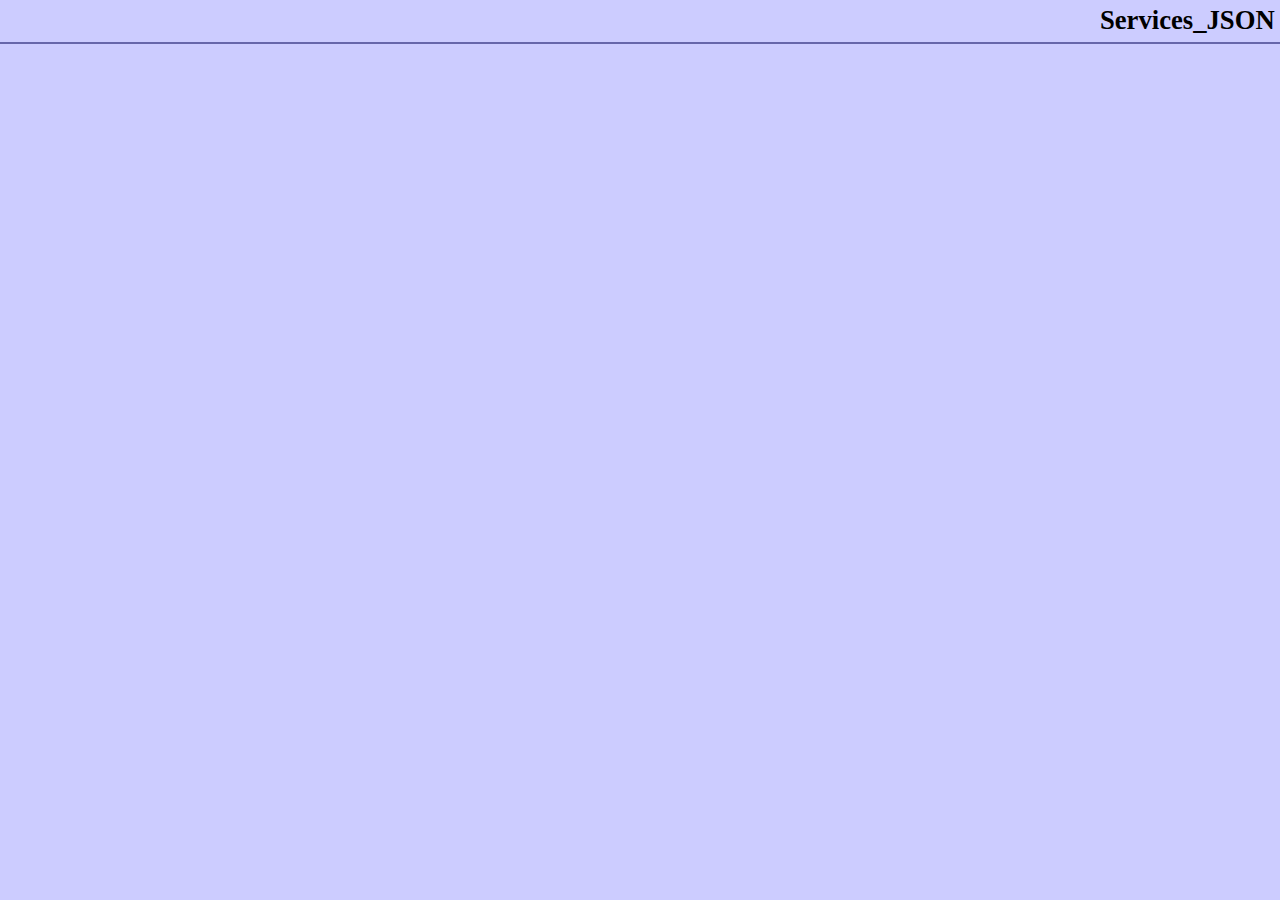
<file: php/JSON/doc/packages.html>
<?xml version="1.0" encoding="iso-8859-1"?>
<!DOCTYPE html PUBLIC "-//W3C//DTD XHTML 1.0 Transitional//EN" "http://www.w3.org/TR/xhtml1/DTD/xhtml1-transitional.dtd">
  <html xmlns="http://www.w3.org/1999/xhtml">
		<head>
			<!-- template designed by Marco Von Ballmoos -->
			<title></title>
			<link rel="stylesheet" href="media/stylesheet.css" />
			<link rel="stylesheet" href="media/banner.css" />
			<meta http-equiv='Content-Type' content='text/html; charset=iso-8859-1'/>
		</head>
		<body>
			<div class="banner">
				<div class="banner-title">Services_JSON</div>
				<div class="banner-menu">
	        <table cellpadding="0" cellspacing="0" style="width: 100%">
	          <tr>
              <td>
								              </td>
              <td style="width: 2em">&nbsp;</td>
              <td style="text-align: right">
								              </td>
						</tr>
          </table>
				</div>
			</div>
		</body>
	</html>
</file>
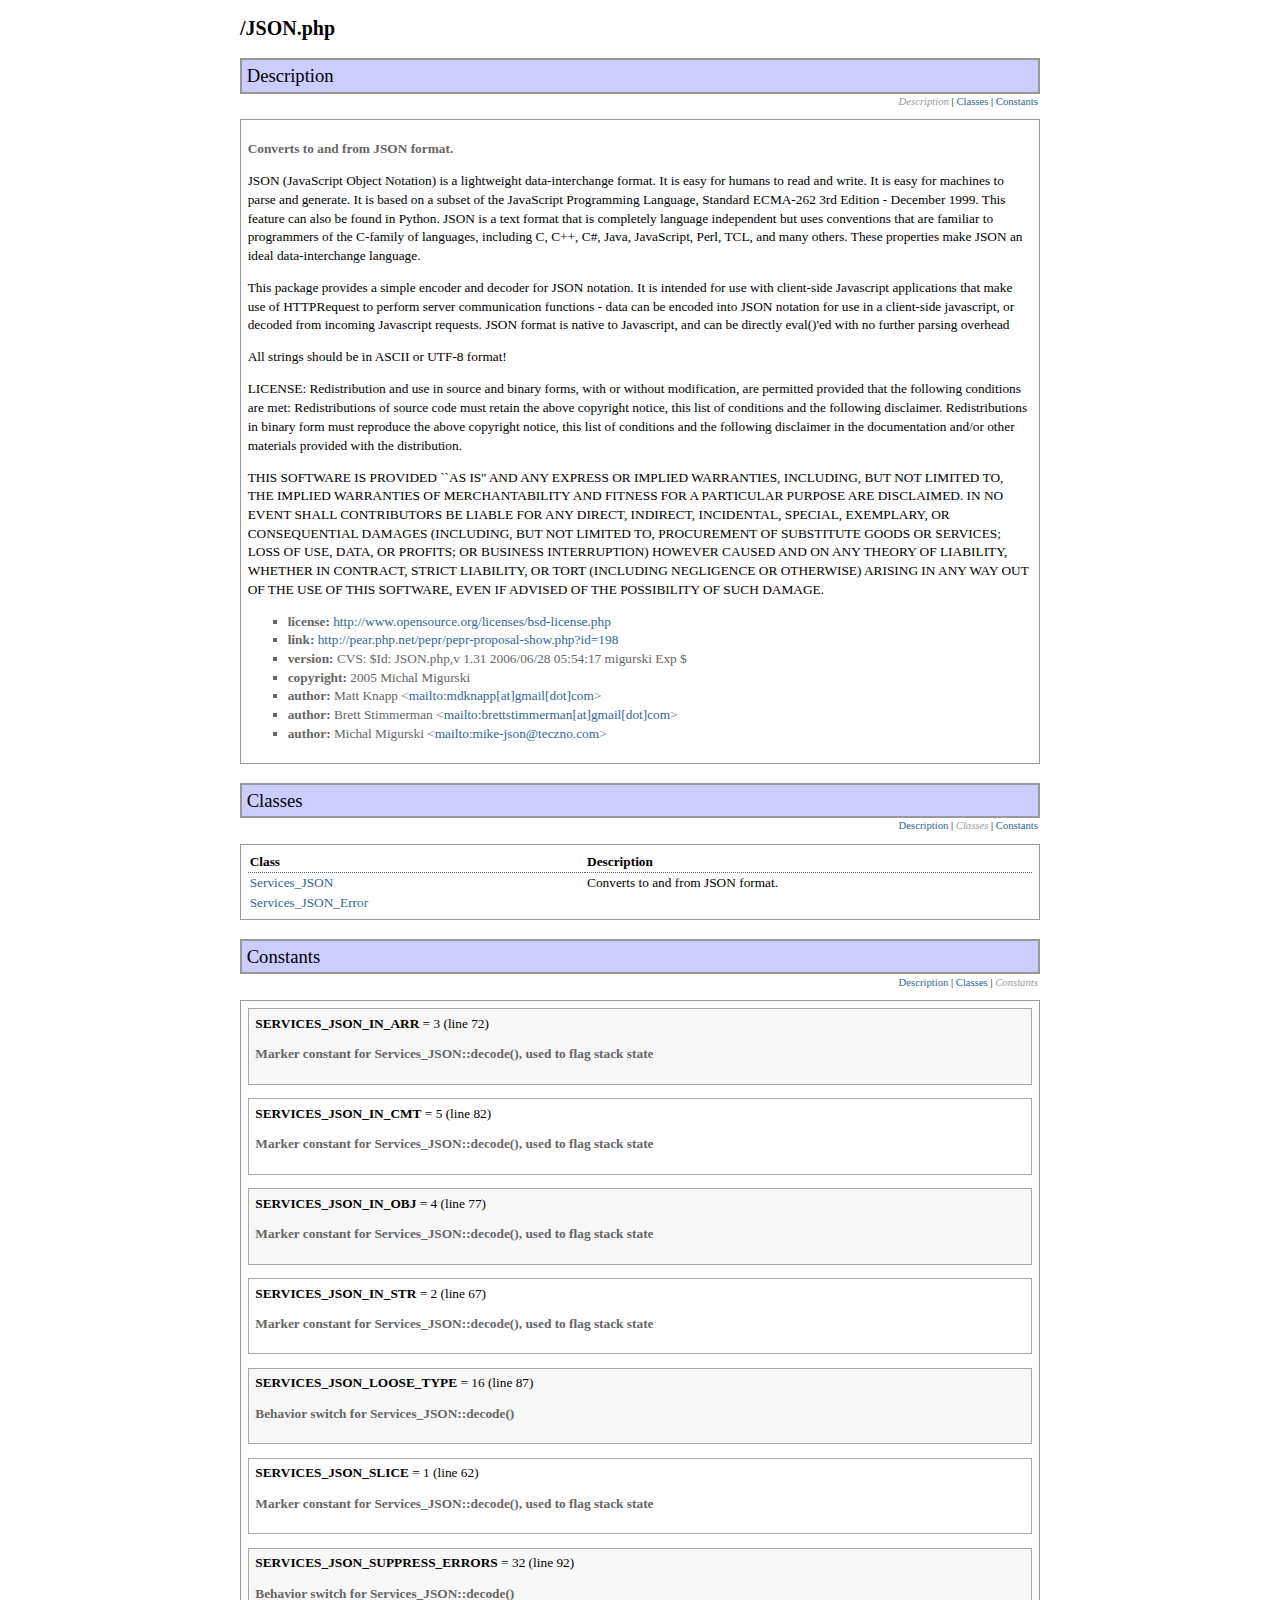
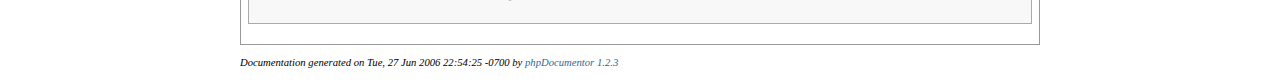
<file: php/JSON/doc/Services_JSON/_JSON_php.html>
<?xml version="1.0" encoding="iso-8859-1"?>
<!DOCTYPE html PUBLIC "-//W3C//DTD XHTML 1.0 Transitional//EN" "http://www.w3.org/TR/xhtml1/DTD/xhtml1-transitional.dtd">
  <html xmlns="http://www.w3.org/1999/xhtml">
		<head>
			<!-- template designed by Marco Von Ballmoos -->
			<title>Docs for page JSON.php</title>
			<link rel="stylesheet" href="../media/stylesheet.css" />
			<meta http-equiv='Content-Type' content='text/html; charset=iso-8859-1'/>
		</head>
		<body>
			<div class="page-body">			
<h2 class="file-name">/JSON.php</h2>

<a name="sec-description"></a>
<div class="info-box">
	<div class="info-box-title">Description</div>
	<div class="nav-bar">
					<span class="disabled">Description</span> |
							<a href="#sec-classes">Classes</a>
			|									<a href="#sec-constants">Constants</a>
										</div>
	<div class="info-box-body">	
		<!-- ========== Info from phpDoc block ========= -->
<p class="short-description">Converts to and from JSON format.</p>
<p class="description"><p>JSON (JavaScript Object Notation) is a lightweight data-interchange  format. It is easy for humans to read and write. It is easy for machines  to parse and generate. It is based on a subset of the JavaScript  Programming Language, Standard ECMA-262 3rd Edition - December 1999.  This feature can also be found in  Python. JSON is a text format that is  completely language independent but uses conventions that are familiar  to programmers of the C-family of languages, including C, C++, C#, Java,  JavaScript, Perl, TCL, and many others. These properties make JSON an  ideal data-interchange language.</p><p>This package provides a simple encoder and decoder for JSON notation. It  is intended for use with client-side Javascript applications that make  use of HTTPRequest to perform server communication functions - data can  be encoded into JSON notation for use in a client-side javascript, or  decoded from incoming Javascript requests. JSON format is native to  Javascript, and can be directly eval()'ed with no further parsing  overhead</p><p>All strings should be in ASCII or UTF-8 format!</p><p>LICENSE: Redistribution and use in source and binary forms, with or  without modification, are permitted provided that the following  conditions are met: Redistributions of source code must retain the  above copyright notice, this list of conditions and the following  disclaimer. Redistributions in binary form must reproduce the above  copyright notice, this list of conditions and the following disclaimer  in the documentation and/or other materials provided with the  distribution.</p><p>THIS SOFTWARE IS PROVIDED ``AS IS'' AND ANY EXPRESS OR IMPLIED  WARRANTIES, INCLUDING, BUT NOT LIMITED TO, THE IMPLIED WARRANTIES OF  MERCHANTABILITY AND FITNESS FOR A PARTICULAR PURPOSE ARE DISCLAIMED. IN  NO EVENT SHALL CONTRIBUTORS BE LIABLE FOR ANY DIRECT, INDIRECT,  INCIDENTAL, SPECIAL, EXEMPLARY, OR CONSEQUENTIAL DAMAGES (INCLUDING,  BUT NOT LIMITED TO, PROCUREMENT OF SUBSTITUTE GOODS OR SERVICES; LOSS  OF USE, DATA, OR PROFITS; OR BUSINESS INTERRUPTION) HOWEVER CAUSED AND  ON ANY THEORY OF LIABILITY, WHETHER IN CONTRACT, STRICT LIABILITY, OR  TORT (INCLUDING NEGLIGENCE OR OTHERWISE) ARISING IN ANY WAY OUT OF THE  USE OF THIS SOFTWARE, EVEN IF ADVISED OF THE POSSIBILITY OF SUCH  DAMAGE.</p></p>
	<ul class="tags">
				<li><span class="field">license:</span> <a href="http://www.opensource.org/licenses/bsd-license.php">http://www.opensource.org/licenses/bsd-license.php</a></li>
				<li><span class="field">link:</span> <a href="http://pear.php.net/pepr/pepr-proposal-show.php?id=198">http://pear.php.net/pepr/pepr-proposal-show.php?id=198</a></li>
				<li><span class="field">version:</span> CVS: $Id: JSON.php,v 1.31 2006/06/28 05:54:17 migurski Exp $</li>
				<li><span class="field">copyright:</span> 2005 Michal Migurski</li>
				<li><span class="field">author:</span> Matt Knapp &lt;<a href="mailto:mdknapp[at]gmail[dot]com">mailto:mdknapp[at]gmail[dot]com</a>&gt;</li>
				<li><span class="field">author:</span> Brett Stimmerman &lt;<a href="mailto:brettstimmerman[at]gmail[dot]com">mailto:brettstimmerman[at]gmail[dot]com</a>&gt;</li>
				<li><span class="field">author:</span> Michal Migurski &lt;<a href="mailto:mike-json@teczno.com">mailto:mike-json@teczno.com</a>&gt;</li>
			</ul>
		
			</div>
</div>
		
	<a name="sec-classes"></a>	
	<div class="info-box">
		<div class="info-box-title">Classes</div>
		<div class="nav-bar">
			<a href="#sec-description">Description</a> |
			<span class="disabled">Classes</span>
			|										<a href="#sec-constants">Constants</a>
															</div>
		<div class="info-box-body">	
			<table cellpadding="2" cellspacing="0" class="class-table">
				<tr>
					<th class="class-table-header">Class</th>
					<th class="class-table-header">Description</th>
				</tr>
								<tr>
					<td style="padding-right: 2em; vertical-align: top">
						<a href="../Services_JSON/Services_JSON.html">Services_JSON</a>
					</td>
					<td>
											Converts to and from JSON format.
										</td>
				</tr>
								<tr>
					<td style="padding-right: 2em; vertical-align: top">
						<a href="../Services_JSON/Services_JSON_Error.html">Services_JSON_Error</a>
					</td>
					<td>
											
										</td>
				</tr>
							</table>
		</div>
	</div>

	
	<a name="sec-constants"></a>	
	<div class="info-box">
		<div class="info-box-title">Constants</div>
		<div class="nav-bar">
			<a href="#sec-description">Description</a> |
							<a href="#sec-classes">Classes</a>
				|									<span class="disabled">Constants</span>
											</div>
		<div class="info-box-body">	
			<a name="defineSERVICES_JSON_IN_ARR"><!-- --></a>
<div class="oddrow">
	
	<div>
		<span class="const-title">
			<span class="const-name">SERVICES_JSON_IN_ARR</span> = 3
			(line <span class="line-number">72</span>)
		</span>
	</div>
	
	<!-- ========== Info from phpDoc block ========= -->
<p class="short-description">Marker constant for Services_JSON::decode(), used to flag stack state</p>
	
		
</div>
<a name="defineSERVICES_JSON_IN_CMT"><!-- --></a>
<div class="evenrow">
	
	<div>
		<span class="const-title">
			<span class="const-name">SERVICES_JSON_IN_CMT</span> = 5
			(line <span class="line-number">82</span>)
		</span>
	</div>
	
	<!-- ========== Info from phpDoc block ========= -->
<p class="short-description">Marker constant for Services_JSON::decode(), used to flag stack state</p>
	
		
</div>
<a name="defineSERVICES_JSON_IN_OBJ"><!-- --></a>
<div class="oddrow">
	
	<div>
		<span class="const-title">
			<span class="const-name">SERVICES_JSON_IN_OBJ</span> = 4
			(line <span class="line-number">77</span>)
		</span>
	</div>
	
	<!-- ========== Info from phpDoc block ========= -->
<p class="short-description">Marker constant for Services_JSON::decode(), used to flag stack state</p>
	
		
</div>
<a name="defineSERVICES_JSON_IN_STR"><!-- --></a>
<div class="evenrow">
	
	<div>
		<span class="const-title">
			<span class="const-name">SERVICES_JSON_IN_STR</span> = 2
			(line <span class="line-number">67</span>)
		</span>
	</div>
	
	<!-- ========== Info from phpDoc block ========= -->
<p class="short-description">Marker constant for Services_JSON::decode(), used to flag stack state</p>
	
		
</div>
<a name="defineSERVICES_JSON_LOOSE_TYPE"><!-- --></a>
<div class="oddrow">
	
	<div>
		<span class="const-title">
			<span class="const-name">SERVICES_JSON_LOOSE_TYPE</span> = 16
			(line <span class="line-number">87</span>)
		</span>
	</div>
	
	<!-- ========== Info from phpDoc block ========= -->
<p class="short-description">Behavior switch for Services_JSON::decode()</p>
	
		
</div>
<a name="defineSERVICES_JSON_SLICE"><!-- --></a>
<div class="evenrow">
	
	<div>
		<span class="const-title">
			<span class="const-name">SERVICES_JSON_SLICE</span> = 1
			(line <span class="line-number">62</span>)
		</span>
	</div>
	
	<!-- ========== Info from phpDoc block ========= -->
<p class="short-description">Marker constant for Services_JSON::decode(), used to flag stack state</p>
	
		
</div>
<a name="defineSERVICES_JSON_SUPPRESS_ERRORS"><!-- --></a>
<div class="oddrow">
	
	<div>
		<span class="const-title">
			<span class="const-name">SERVICES_JSON_SUPPRESS_ERRORS</span> = 32
			(line <span class="line-number">92</span>)
		</span>
	</div>
	
	<!-- ========== Info from phpDoc block ========= -->
<p class="short-description">Behavior switch for Services_JSON::decode()</p>
	
		
</div>
		</div>
	</div>
	
	
	
	<p class="notes" id="credit">
		Documentation generated on Tue, 27 Jun 2006 22:54:25 -0700 by <a href="http://www.phpdoc.org" target="_blank">phpDocumentor 1.2.3</a>
	</p>
	</div></body>
</html>
</file>
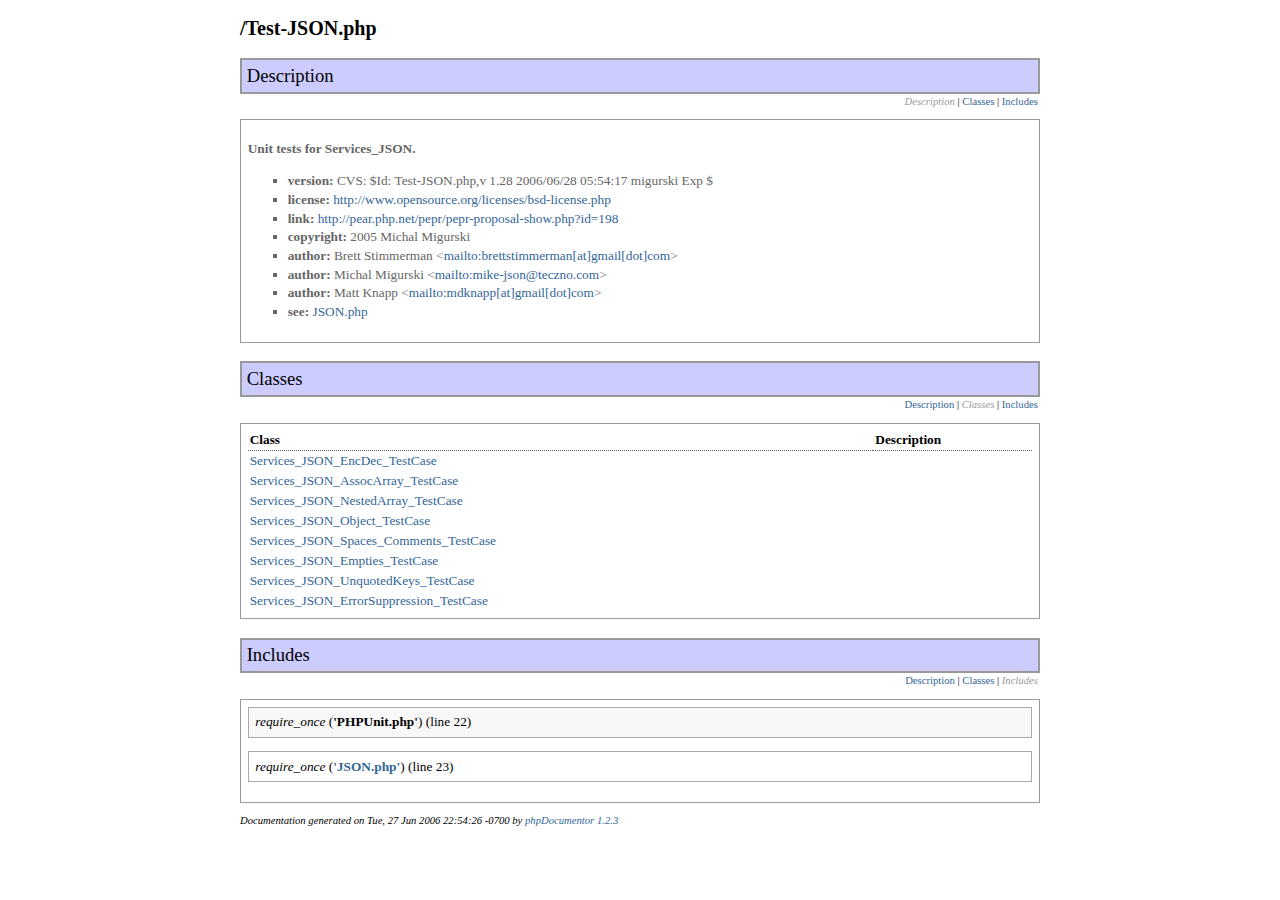
<file: php/JSON/doc/Services_JSON/_Test-JSON_php.html>
<?xml version="1.0" encoding="iso-8859-1"?>
<!DOCTYPE html PUBLIC "-//W3C//DTD XHTML 1.0 Transitional//EN" "http://www.w3.org/TR/xhtml1/DTD/xhtml1-transitional.dtd">
  <html xmlns="http://www.w3.org/1999/xhtml">
		<head>
			<!-- template designed by Marco Von Ballmoos -->
			<title>Docs for page Test-JSON.php</title>
			<link rel="stylesheet" href="../media/stylesheet.css" />
			<meta http-equiv='Content-Type' content='text/html; charset=iso-8859-1'/>
		</head>
		<body>
			<div class="page-body">			
<h2 class="file-name">/Test-JSON.php</h2>

<a name="sec-description"></a>
<div class="info-box">
	<div class="info-box-title">Description</div>
	<div class="nav-bar">
					<span class="disabled">Description</span> |
							<a href="#sec-classes">Classes</a>
			|							<a href="#sec-includes">Includes</a>
												</div>
	<div class="info-box-body">	
		<!-- ========== Info from phpDoc block ========= -->
<p class="short-description">Unit tests for Services_JSON.</p>
	<ul class="tags">
				<li><span class="field">version:</span> CVS: $Id: Test-JSON.php,v 1.28 2006/06/28 05:54:17 migurski Exp $</li>
				<li><span class="field">license:</span> <a href="http://www.opensource.org/licenses/bsd-license.php">http://www.opensource.org/licenses/bsd-license.php</a></li>
				<li><span class="field">link:</span> <a href="http://pear.php.net/pepr/pepr-proposal-show.php?id=198">http://pear.php.net/pepr/pepr-proposal-show.php?id=198</a></li>
				<li><span class="field">copyright:</span> 2005 Michal Migurski</li>
				<li><span class="field">author:</span> Brett Stimmerman &lt;<a href="mailto:brettstimmerman[at]gmail[dot]com">mailto:brettstimmerman[at]gmail[dot]com</a>&gt;</li>
				<li><span class="field">author:</span> Michal Migurski &lt;<a href="mailto:mike-json@teczno.com">mailto:mike-json@teczno.com</a>&gt;</li>
				<li><span class="field">author:</span> Matt Knapp &lt;<a href="mailto:mdknapp[at]gmail[dot]com">mailto:mdknapp[at]gmail[dot]com</a>&gt;</li>
				<li><span class="field">see:</span> <a href="../Services_JSON/_JSON_php.html">JSON.php</a></li>
			</ul>
		
			</div>
</div>
		
	<a name="sec-classes"></a>	
	<div class="info-box">
		<div class="info-box-title">Classes</div>
		<div class="nav-bar">
			<a href="#sec-description">Description</a> |
			<span class="disabled">Classes</span>
			|							<a href="#sec-includes">Includes</a>
																		</div>
		<div class="info-box-body">	
			<table cellpadding="2" cellspacing="0" class="class-table">
				<tr>
					<th class="class-table-header">Class</th>
					<th class="class-table-header">Description</th>
				</tr>
								<tr>
					<td style="padding-right: 2em; vertical-align: top">
						<a href="../Services_JSON/Services_JSON_EncDec_TestCase.html">Services_JSON_EncDec_TestCase</a>
					</td>
					<td>
											
										</td>
				</tr>
								<tr>
					<td style="padding-right: 2em; vertical-align: top">
						<a href="../Services_JSON/Services_JSON_AssocArray_TestCase.html">Services_JSON_AssocArray_TestCase</a>
					</td>
					<td>
											
										</td>
				</tr>
								<tr>
					<td style="padding-right: 2em; vertical-align: top">
						<a href="../Services_JSON/Services_JSON_NestedArray_TestCase.html">Services_JSON_NestedArray_TestCase</a>
					</td>
					<td>
											
										</td>
				</tr>
								<tr>
					<td style="padding-right: 2em; vertical-align: top">
						<a href="../Services_JSON/Services_JSON_Object_TestCase.html">Services_JSON_Object_TestCase</a>
					</td>
					<td>
											
										</td>
				</tr>
								<tr>
					<td style="padding-right: 2em; vertical-align: top">
						<a href="../Services_JSON/Services_JSON_Spaces_Comments_TestCase.html">Services_JSON_Spaces_Comments_TestCase</a>
					</td>
					<td>
											
										</td>
				</tr>
								<tr>
					<td style="padding-right: 2em; vertical-align: top">
						<a href="../Services_JSON/Services_JSON_Empties_TestCase.html">Services_JSON_Empties_TestCase</a>
					</td>
					<td>
											
										</td>
				</tr>
								<tr>
					<td style="padding-right: 2em; vertical-align: top">
						<a href="../Services_JSON/Services_JSON_UnquotedKeys_TestCase.html">Services_JSON_UnquotedKeys_TestCase</a>
					</td>
					<td>
											
										</td>
				</tr>
								<tr>
					<td style="padding-right: 2em; vertical-align: top">
						<a href="../Services_JSON/Services_JSON_ErrorSuppression_TestCase.html">Services_JSON_ErrorSuppression_TestCase</a>
					</td>
					<td>
											
										</td>
				</tr>
							</table>
		</div>
	</div>

	<a name="sec-includes"></a>	
	<div class="info-box">
		<div class="info-box-title">Includes</div>
		<div class="nav-bar">
			<a href="#sec-description">Description</a> |
							<a href="#sec-classes">Classes</a>
				|						<span class="disabled">Includes</span>
														</div>
		<div class="info-box-body">	
			<a name="_PHPUnit_php"><!-- --></a>
<div class="oddrow">
	
	<div>
		<span class="include-title">
			<span class="include-type">require_once</span>
			(<span class="include-name">'PHPUnit.php'</span>)
			(line <span class="line-number">22</span>)
		</span>
	</div>

	<!-- ========== Info from phpDoc block ========= -->
	
</div>
<a name="_JSON_php"><!-- --></a>
<div class="evenrow">
	
	<div>
		<span class="include-title">
			<span class="include-type">require_once</span>
			(<span class="include-name"><a href="../Services_JSON/_JSON_php.html">'JSON.php'</a></span>)
			(line <span class="line-number">23</span>)
		</span>
	</div>

	<!-- ========== Info from phpDoc block ========= -->
	
</div>
		</div>
	</div>
	
	
	
	
	<p class="notes" id="credit">
		Documentation generated on Tue, 27 Jun 2006 22:54:26 -0700 by <a href="http://www.phpdoc.org" target="_blank">phpDocumentor 1.2.3</a>
	</p>
	</div></body>
</html>
</file>
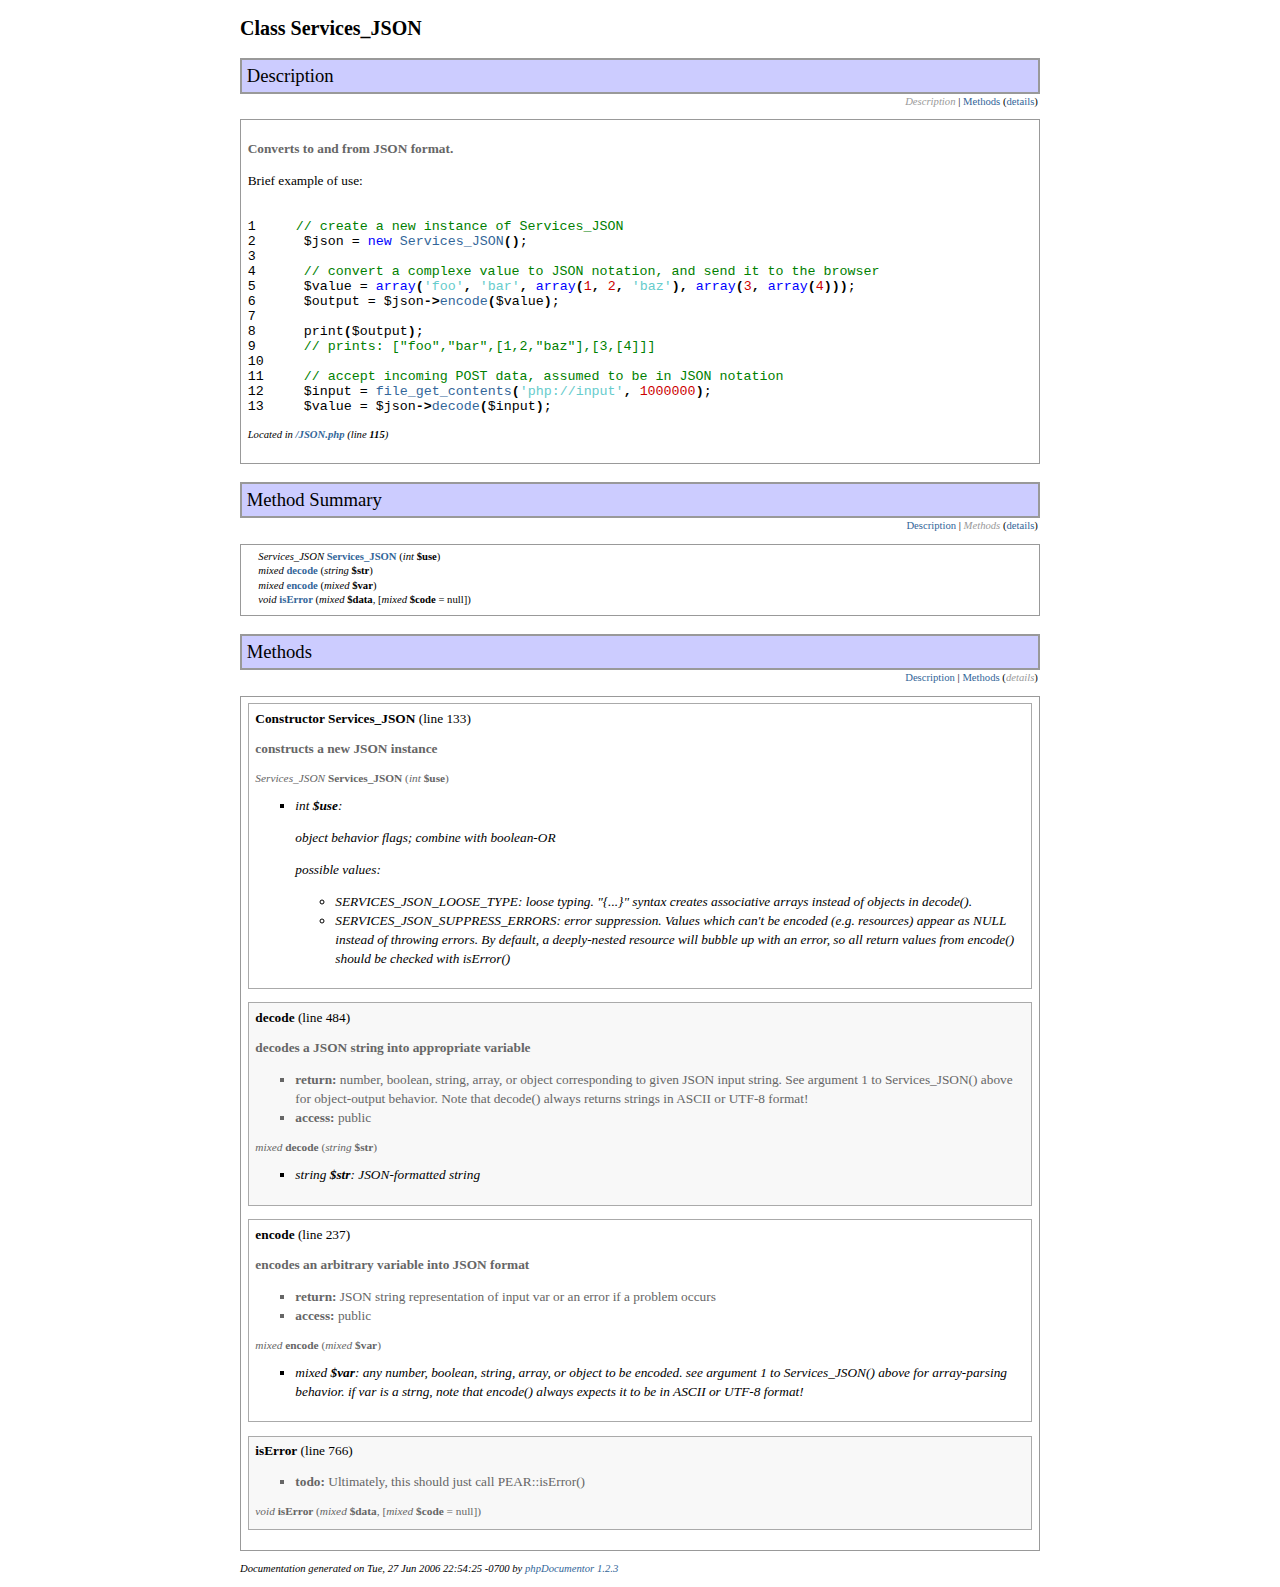
<file: php/JSON/doc/Services_JSON/Services_JSON.html>
<?xml version="1.0" encoding="iso-8859-1"?>
<!DOCTYPE html PUBLIC "-//W3C//DTD XHTML 1.0 Transitional//EN" "http://www.w3.org/TR/xhtml1/DTD/xhtml1-transitional.dtd">
  <html xmlns="http://www.w3.org/1999/xhtml">
		<head>
			<!-- template designed by Marco Von Ballmoos -->
			<title>Docs For Class Services_JSON</title>
			<link rel="stylesheet" href="../media/stylesheet.css" />
			<meta http-equiv='Content-Type' content='text/html; charset=iso-8859-1'/>
		</head>
		<body>
			<div class="page-body">			
<h2 class="class-name">Class Services_JSON</h2>

<a name="sec-description"></a>
<div class="info-box">
	<div class="info-box-title">Description</div>
	<div class="nav-bar">
					<span class="disabled">Description</span> |
															<a href="#sec-method-summary">Methods</a> (<a href="#sec-methods">details</a>)
						
			</div>
	<div class="info-box-body">
		<!-- ========== Info from phpDoc block ========= -->
<p class="short-description">Converts to and from JSON format.</p>
<p class="description"><p>Brief example of use:</p><p><pre><code><pre><br />1     <span class="src-comm">// create a new instance of Services_JSON</span><br />2      <span class="src-var">$json</span> = <span class="src-key">new</span> <a href="../Services_JSON/Services_JSON.html#methodServices_JSON">Services_JSON</a><span class="src-sym">(</span><span class="src-sym">)</span>;<br />3     <br />4      <span class="src-comm">// convert a complexe value to JSON notation, and send it to the browser</span><br />5      <span class="src-var">$value</span> = <span class="src-key">array</span><span class="src-sym">(</span><span class="src-str">'foo'</span><span class="src-sym">,</span> <span class="src-str">'bar'</span><span class="src-sym">,</span> <span class="src-key">array</span><span class="src-sym">(</span><span class="src-num">1</span><span class="src-sym">,</span> <span class="src-num">2</span><span class="src-sym">,</span> <span class="src-str">'baz'</span><span class="src-sym">)</span><span class="src-sym">,</span> <span class="src-key">array</span><span class="src-sym">(</span><span class="src-num">3</span><span class="src-sym">,</span> <span class="src-key">array</span><span class="src-sym">(</span><span class="src-num">4</span><span class="src-sym">)</span><span class="src-sym">)</span><span class="src-sym">)</span>;<br />6      <span class="src-var">$output</span> = <span class="src-var">$json</span><span class="src-sym">-&gt;</span><a href="../Services_JSON/Services_JSON.html#methodencode">encode</a><span class="src-sym">(</span><span class="src-var">$value</span><span class="src-sym">)</span>;<br />7     <br />8      print<span class="src-sym">(</span><span class="src-var">$output</span><span class="src-sym">)</span>;<br />9      <span class="src-comm">// prints: [&quot;foo&quot;,&quot;bar&quot;,[1,2,&quot;baz&quot;],[3,[4]]]</span><br />10    <br />11     <span class="src-comm">// accept incoming POST data, assumed to be in JSON notation</span><br />12     <span class="src-var">$input</span> = <a href="http://www.php.net/file_get_contents">file_get_contents</a><span class="src-sym">(</span><span class="src-str">'php://input'</span><span class="src-sym">,</span> <span class="src-num">1000000</span><span class="src-sym">)</span>;<br />13     <span class="src-var">$value</span> = <span class="src-var">$json</span><span class="src-sym">-&gt;</span><a href="../Services_JSON/Services_JSON.html#methoddecode">decode</a><span class="src-sym">(</span><span class="src-var">$input</span><span class="src-sym">)</span>;</pre></code></pre></p></p>
		<p class="notes">
			Located in <a class="field" href="_JSON_php.html">/JSON.php</a> (line <span class="field">115</span>)
		</p>
		
				
		<pre></pre>
	
			</div>
</div>



	<a name="sec-method-summary"></a>
	<div class="info-box">
		<div class="info-box-title">Method Summary</span></div>
		<div class="nav-bar">
			<a href="#sec-description">Description</a> |
									<span class="disabled">Methods</span> (<a href="#sec-methods">details</a>)
		</div>
		<div class="info-box-body">			
			<div class="method-summary">
								
				<div class="method-definition">
											<span class="method-result">Services_JSON</span>
										<a href="#Services_JSON" title="details" class="method-name">Services_JSON</a>
											(<span class="var-type">int</span>&nbsp;<span class="var-name">$use</span>)
									</div>
								
				<div class="method-definition">
											<span class="method-result">mixed</span>
										<a href="#decode" title="details" class="method-name">decode</a>
											(<span class="var-type">string</span>&nbsp;<span class="var-name">$str</span>)
									</div>
								
				<div class="method-definition">
											<span class="method-result">mixed</span>
										<a href="#encode" title="details" class="method-name">encode</a>
											(<span class="var-type">mixed</span>&nbsp;<span class="var-name">$var</span>)
									</div>
								
				<div class="method-definition">
											<span class="method-result">void</span>
										<a href="#isError" title="details" class="method-name">isError</a>
											(<span class="var-type">mixed</span>&nbsp;<span class="var-name">$data</span>, [<span class="var-type">mixed</span>&nbsp;<span class="var-name">$code</span> = <span class="var-default">null</span>])
									</div>
							</div>
		</div>
	</div>		

	
	<a name="sec-methods"></a>
	<div class="info-box">
		<div class="info-box-title">Methods</div>
		<div class="nav-bar">
			<a href="#sec-description">Description</a> |
													<a href="#sec-method-summary">Methods</a> (<span class="disabled">details</span>)
						
		</div>
		<div class="info-box-body">
			<A NAME='method_detail'></A>
<a name="methodServices_JSON" id="Services_JSON"><!-- --></a>
<div class="evenrow">
	
	<div class="method-header">
		<span class="method-title">Constructor Services_JSON</span> (line <span class="line-number">133</span>)
	</div> 
	
	<!-- ========== Info from phpDoc block ========= -->
<p class="short-description">constructs a new JSON instance</p>
	
	<div class="method-signature">
		<span class="method-result">Services_JSON</span>
		<span class="method-name">
			Services_JSON
		</span>
					(<span class="var-type">int</span>&nbsp;<span class="var-name">$use</span>)
			</div>
	
			<ul class="parameters">
					<li>
				<span class="var-type">int</span>
				<span class="var-name">$use</span><span class="var-description">: <p>object behavior flags; combine with boolean-OR</p><p>possible values: <ul><li>SERVICES_JSON_LOOSE_TYPE:  loose typing.
                                   &quot;{...}&quot; syntax creates associative arrays
                                   instead of objects in decode().</li><li>SERVICES_JSON_SUPPRESS_ERRORS:  error suppression.
                                   Values which can't be encoded (e.g. resources)
                                   appear as NULL instead of throwing errors.
                                   By default, a deeply-nested resource will
                                   bubble up with an error, so all return values
                                   from encode() should be checked with isError()</li></ul></p></span>			</li>
				</ul>
		
		
	</div>
<a name="methoddecode" id="decode"><!-- --></a>
<div class="oddrow">
	
	<div class="method-header">
		<span class="method-title">decode</span> (line <span class="line-number">484</span>)
	</div> 
	
	<!-- ========== Info from phpDoc block ========= -->
<p class="short-description">decodes a JSON string into appropriate variable</p>
	<ul class="tags">
				<li><span class="field">return:</span> number, boolean, string, array, or object                    corresponding to given JSON input string.                    See argument 1 to Services_JSON() above for object-output behavior.                    Note that decode() always returns strings                    in ASCII or UTF-8 format!</li>
				<li><span class="field">access:</span> public</li>
			</ul>
	
	<div class="method-signature">
		<span class="method-result">mixed</span>
		<span class="method-name">
			decode
		</span>
					(<span class="var-type">string</span>&nbsp;<span class="var-name">$str</span>)
			</div>
	
			<ul class="parameters">
					<li>
				<span class="var-type">string</span>
				<span class="var-name">$str</span><span class="var-description">: JSON-formatted string</span>			</li>
				</ul>
		
		
	</div>
<a name="methodencode" id="encode"><!-- --></a>
<div class="evenrow">
	
	<div class="method-header">
		<span class="method-title">encode</span> (line <span class="line-number">237</span>)
	</div> 
	
	<!-- ========== Info from phpDoc block ========= -->
<p class="short-description">encodes an arbitrary variable into JSON format</p>
	<ul class="tags">
				<li><span class="field">return:</span> JSON string representation of input var or an error if a problem occurs</li>
				<li><span class="field">access:</span> public</li>
			</ul>
	
	<div class="method-signature">
		<span class="method-result">mixed</span>
		<span class="method-name">
			encode
		</span>
					(<span class="var-type">mixed</span>&nbsp;<span class="var-name">$var</span>)
			</div>
	
			<ul class="parameters">
					<li>
				<span class="var-type">mixed</span>
				<span class="var-name">$var</span><span class="var-description">: any number, boolean, string, array, or object to be encoded.                            see argument 1 to Services_JSON() above for array-parsing behavior.                            if var is a strng, note that encode() always expects it                            to be in ASCII or UTF-8 format!</span>			</li>
				</ul>
		
		
	</div>
<a name="methodisError" id="isError"><!-- --></a>
<div class="oddrow">
	
	<div class="method-header">
		<span class="method-title">isError</span> (line <span class="line-number">766</span>)
	</div> 
	
	<!-- ========== Info from phpDoc block ========= -->
	<ul class="tags">
				<li><span class="field">todo:</span> Ultimately, this should just call PEAR::isError()</li>
			</ul>
	
	<div class="method-signature">
		<span class="method-result">void</span>
		<span class="method-name">
			isError
		</span>
					(<span class="var-type">mixed</span>&nbsp;<span class="var-name">$data</span>, [<span class="var-type">mixed</span>&nbsp;<span class="var-name">$code</span> = <span class="var-default">null</span>])
			</div>
	
		
		
	</div>
						
		</div>
	</div>
	
	<p class="notes" id="credit">
		Documentation generated on Tue, 27 Jun 2006 22:54:25 -0700 by <a href="http://www.phpdoc.org" target="_blank">phpDocumentor 1.2.3</a>
	</p>
	</div></body>
</html>
</file>
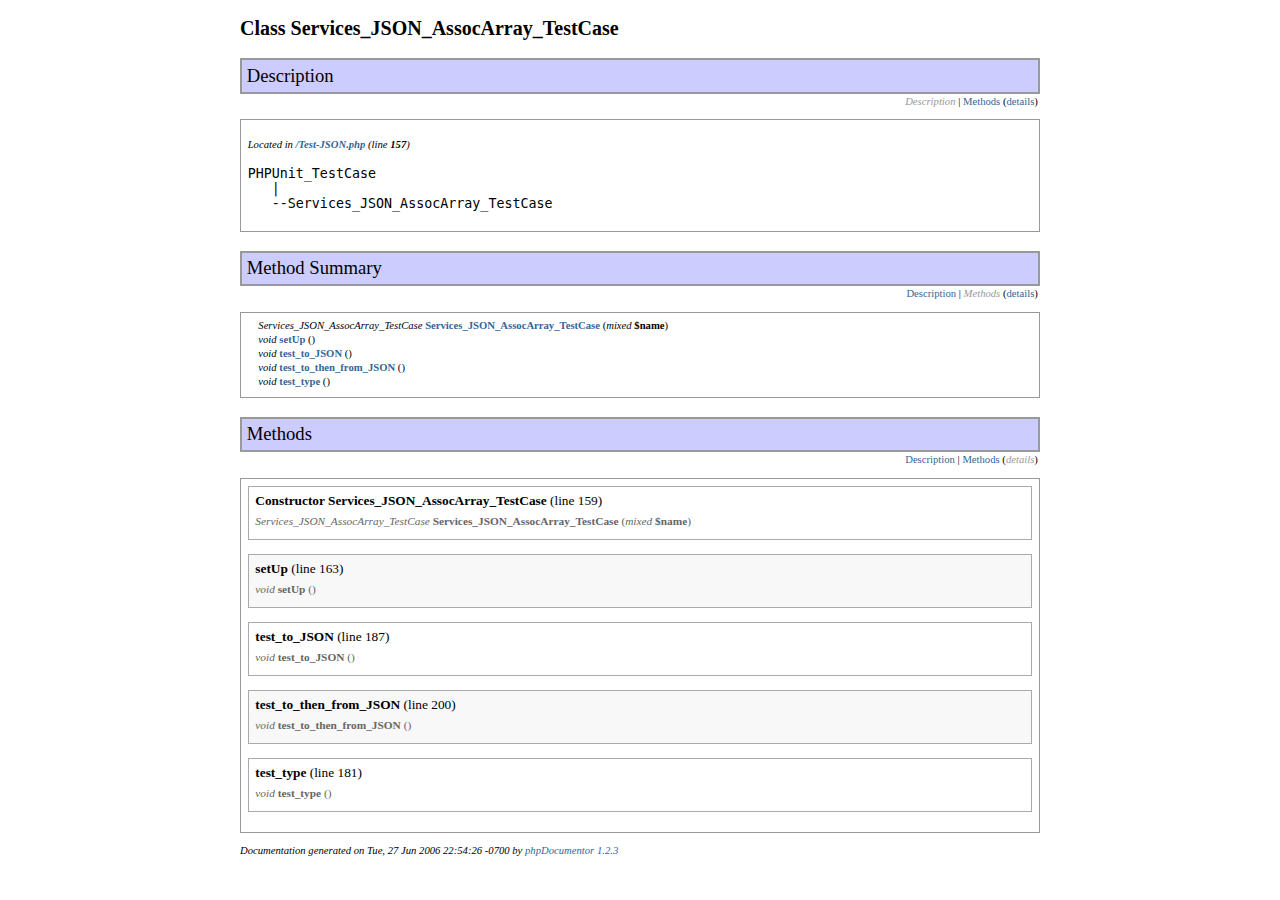
<file: php/JSON/doc/Services_JSON/Services_JSON_AssocArray_TestCase.html>
<?xml version="1.0" encoding="iso-8859-1"?>
<!DOCTYPE html PUBLIC "-//W3C//DTD XHTML 1.0 Transitional//EN" "http://www.w3.org/TR/xhtml1/DTD/xhtml1-transitional.dtd">
  <html xmlns="http://www.w3.org/1999/xhtml">
		<head>
			<!-- template designed by Marco Von Ballmoos -->
			<title>Docs For Class Services_JSON_AssocArray_TestCase</title>
			<link rel="stylesheet" href="../media/stylesheet.css" />
			<meta http-equiv='Content-Type' content='text/html; charset=iso-8859-1'/>
		</head>
		<body>
			<div class="page-body">			
<h2 class="class-name">Class Services_JSON_AssocArray_TestCase</h2>

<a name="sec-description"></a>
<div class="info-box">
	<div class="info-box-title">Description</div>
	<div class="nav-bar">
					<span class="disabled">Description</span> |
															<a href="#sec-method-summary">Methods</a> (<a href="#sec-methods">details</a>)
						
			</div>
	<div class="info-box-body">
		<!-- ========== Info from phpDoc block ========= -->
		<p class="notes">
			Located in <a class="field" href="_Test-JSON_php.html">/Test-JSON.php</a> (line <span class="field">157</span>)
		</p>
		
				
		<pre>PHPUnit_TestCase
   |
   --Services_JSON_AssocArray_TestCase</pre>
	
			</div>
</div>



	<a name="sec-method-summary"></a>
	<div class="info-box">
		<div class="info-box-title">Method Summary</span></div>
		<div class="nav-bar">
			<a href="#sec-description">Description</a> |
									<span class="disabled">Methods</span> (<a href="#sec-methods">details</a>)
		</div>
		<div class="info-box-body">			
			<div class="method-summary">
								
				<div class="method-definition">
											<span class="method-result">Services_JSON_AssocArray_TestCase</span>
										<a href="#Services_JSON_AssocArray_TestCase" title="details" class="method-name">Services_JSON_AssocArray_TestCase</a>
											(<span class="var-type">mixed</span>&nbsp;<span class="var-name">$name</span>)
									</div>
								
				<div class="method-definition">
											<span class="method-result">void</span>
										<a href="#setUp" title="details" class="method-name">setUp</a>
										()
									</div>
								
				<div class="method-definition">
											<span class="method-result">void</span>
										<a href="#test_to_JSON" title="details" class="method-name">test_to_JSON</a>
										()
									</div>
								
				<div class="method-definition">
											<span class="method-result">void</span>
										<a href="#test_to_then_from_JSON" title="details" class="method-name">test_to_then_from_JSON</a>
										()
									</div>
								
				<div class="method-definition">
											<span class="method-result">void</span>
										<a href="#test_type" title="details" class="method-name">test_type</a>
										()
									</div>
							</div>
		</div>
	</div>		

	
	<a name="sec-methods"></a>
	<div class="info-box">
		<div class="info-box-title">Methods</div>
		<div class="nav-bar">
			<a href="#sec-description">Description</a> |
													<a href="#sec-method-summary">Methods</a> (<span class="disabled">details</span>)
						
		</div>
		<div class="info-box-body">
			<A NAME='method_detail'></A>
<a name="methodServices_JSON_AssocArray_TestCase" id="Services_JSON_AssocArray_TestCase"><!-- --></a>
<div class="evenrow">
	
	<div class="method-header">
		<span class="method-title">Constructor Services_JSON_AssocArray_TestCase</span> (line <span class="line-number">159</span>)
	</div> 
	
	<!-- ========== Info from phpDoc block ========= -->
	
	<div class="method-signature">
		<span class="method-result">Services_JSON_AssocArray_TestCase</span>
		<span class="method-name">
			Services_JSON_AssocArray_TestCase
		</span>
					(<span class="var-type">mixed</span>&nbsp;<span class="var-name">$name</span>)
			</div>
	
		
		
	</div>
<a name="methodsetUp" id="setUp"><!-- --></a>
<div class="oddrow">
	
	<div class="method-header">
		<span class="method-title">setUp</span> (line <span class="line-number">163</span>)
	</div> 
	
	<!-- ========== Info from phpDoc block ========= -->
	
	<div class="method-signature">
		<span class="method-result">void</span>
		<span class="method-name">
			setUp
		</span>
				()
			</div>
	
		
		
	</div>
<a name="methodtest_to_JSON" id="test_to_JSON"><!-- --></a>
<div class="evenrow">
	
	<div class="method-header">
		<span class="method-title">test_to_JSON</span> (line <span class="line-number">187</span>)
	</div> 
	
	<!-- ========== Info from phpDoc block ========= -->
	
	<div class="method-signature">
		<span class="method-result">void</span>
		<span class="method-name">
			test_to_JSON
		</span>
				()
			</div>
	
		
		
	</div>
<a name="methodtest_to_then_from_JSON" id="test_to_then_from_JSON"><!-- --></a>
<div class="oddrow">
	
	<div class="method-header">
		<span class="method-title">test_to_then_from_JSON</span> (line <span class="line-number">200</span>)
	</div> 
	
	<!-- ========== Info from phpDoc block ========= -->
	
	<div class="method-signature">
		<span class="method-result">void</span>
		<span class="method-name">
			test_to_then_from_JSON
		</span>
				()
			</div>
	
		
		
	</div>
<a name="methodtest_type" id="test_type"><!-- --></a>
<div class="evenrow">
	
	<div class="method-header">
		<span class="method-title">test_type</span> (line <span class="line-number">181</span>)
	</div> 
	
	<!-- ========== Info from phpDoc block ========= -->
	
	<div class="method-signature">
		<span class="method-result">void</span>
		<span class="method-name">
			test_type
		</span>
				()
			</div>
	
		
		
	</div>
						
		</div>
	</div>
	
	<p class="notes" id="credit">
		Documentation generated on Tue, 27 Jun 2006 22:54:26 -0700 by <a href="http://www.phpdoc.org" target="_blank">phpDocumentor 1.2.3</a>
	</p>
	</div></body>
</html>
</file>
<file: css/clear.css>
html, body, div, span, object, iframe,
h1, h2, h3, h4, h5, h6, p, blockquote, pre,
abbr, address, cite, code,
del, dfn, em, img, ins, kbd, q, samp,
small, strong, sub, sup, var,
b, i,
dl, dt, dd, ol, ul, li,
fieldset, form, label, legend,
table, caption, tbody, tfoot, thead, tr, th, td,
article, aside, canvas, details, figcaption, figure, 
footer, header, hgroup, menu, nav, section, summary,
time, mark, audio, video {
    margin:0;
    padding:0;
    border:0;
    outline: none;
    font-size:100%;
    vertical-align:baseline;
    background:transparent;
}

body {
    line-height:1;
}

article,aside,details,figcaption,figure,
footer,header,hgroup,menu,nav,section { 
    display:block;
}

nav ul,ul,ol {
    list-style:none;
}

blockquote, q {
    quotes:none;
}

blockquote:before, blockquote:after,
q:before, q:after {
    content:'';
    content:none;
}

a {
    margin:0;
    padding:0;
    font-size:100%;
	outline: none;
    vertical-align:baseline;
    background:transparent;
}

ins {
    background-color:#ff9;
    color:#000;
    text-decoration:none;
}

mark {
    background-color:#ff9;
    color:#000; 
    font-style:italic;
    font-weight:bold;
}

del {
    text-decoration: line-through;
}

abbr[title], dfn[title] {
    border-bottom:1px dotted;
    cursor:help;
}

table {
    border-collapse:collapse;
    border-spacing:0;
}

hr {
    display:block;
    height:1px;
    border:0;   
    border-top:1px solid #cccccc;
    margin:1em 0;
    padding:0;
}

input, select {
    vertical-align:middle;
}

input:focus, textarea:focus
{
    outline: none;
}
</file>
<file: css/carouFredSel.css>
.list_carousel.responsive {	
	margin-left: 0;
	width: 91%;
}
.list_carousel ul {
	margin: 0;
	padding: 0;
	list-style: none;
	display: block;
}
.list_carousel li {
	text-align: center;		
	padding: 0;
	display: block;
	float: left;
	position: relative;
}	
.list_carousel li img{
	width: 100%;
	height: auto;
}
a.prev{background-image: url(../images/navigation_arrows_left.png); width: 105px; height: 90px; z-index: 2;}
a.prev:hover{background-position: 0 -90px;}
a.next{background-image: url(../images/navigation_arrows_right.png); width: 105px; height: 90px; z-index: 2;}
a.next:hover{background-position: 0 -90px;}
.carousel_pagination {margin-top: 50px; margin-bottom: 50px; margin-left: 160px;}
.carousel_pagination a {margin: 0 0 0 5px; float: left;}
.carousel_pagination a:first-child {margin: 0;}
.carousel_pagination a {width: 25px; height: 25px; display: block; background: url(../images/bg_control_nav.png) no-repeat 0 0; background-position: 0 -25px; cursor: pointer; text-indent: -9999px;}
.carousel_pagination a:hover {background-position: 0 0;}
.carousel_pagination a.selected {background-position: 0 0; cursor: default;}
.caroufredsel_wrapper{z-index: 1 !important; margin-top: 0 !important;}
</file>
<file: css/common.css>
.block
{
	display: block;
}
.hidden
{
	display: none;
}
.clear
{
	clear: both;
}
.left
{
	float: left;
}
.right
{
	float: right;
}
.line-height
{
	line-height: 0;
}
.clear-right
{
	clear: right;
}
.clear-left
{
	clear: left;
}
.center-relative
{
	margin-left: auto;
	margin-right: auto;
}
.center-absolute
{
	left: 50%;
}
.center-text
{
	text-align: center !important;
}
.text-left
{
	text-align: left;
}
.text-right
{
	text-align: right;
}
.absolute
{
	position: absolute;
}
.fixed
{
	position: fixed;
}
.relative
{
	position: relative;
}
.top-0
{
margin-top: 0 !important;
}
.top-5
{
	margin-top: 5px !important;	
}
.top-10
{
	margin-top: 10px;	
}
.top-15
{
	margin-top: 15px;	
}
.top-20
{
	margin-top: 20px;
}
.top-25
{
	margin-top: 25px;	
}
.top-30
{
	margin-top: 30px;	
}
.top-50
{
	margin-top: 50px;	
}
.top-60
{
	margin-top: 60px;	
}
.top-70
{
	margin-top: 70px;	
}
.top-75
{
	margin-top: 75px;	
}
.top-80
{
	margin-top: 80px;
}
.top-100
{
	margin-top: 100px;	
}
.top-105
{
	margin-top: 105px;	
}
.top-120
{
	margin-top: 120px;
}
.top-150
{
	margin-top: 150px;	
}
.top-200
{
	margin-top: 200px;	
}
.top-negative-30
{
	margin-top: -30px;
}
.left-35
{
	margin-left:35px;
}
.right-35
{
	margin-right:35px;
}
.bottom-0
{
	margin-bottom: 0 !important;
}
.bottom-10
{
	margin-bottom: 10px !important;
}
.bottom-20
{
	margin-bottom: 20px !important;
}
.bottom-25
{
	margin-bottom: 25px !important;
}
.bottom-30
{
	margin-bottom: 30px !important;
}
.bottom-50
{
	margin-bottom: 50px !important;
}
.bottom-100
{
	margin-bottom: 100px !important;
}
.bottom-150
{
	margin-bottom: 150px !important;
}
.bottom-200
{
	margin-bottom: 200px !important;
}
.width-25
{
	width: 25%;
}
.width-50
{
	width: 50%;
}
.width-75
{
	width: 75%;
}
.width-85
{
	width: 85%;
}
.width-100
{
	width: 100%;
}
iframe
{
	width: 100%;
}
a.button, a.button.green 
{
	display: inline-block;
	color: #4abd92;
	border: 1px solid #4abd92;
	border-radius: 40px;
	text-align: center;
	padding: 15px 40px;
	cursor: pointer;
	margin-bottom: 25px;
	vertical-align: middle;
	text-decoration: none;
}
a.button:active, a.button-border:active
{
	position: relative;
	top: 1px;	
}
a.button:hover, a.button.green:hover
{
color: white;
background-color: #4abd92;
}
a.button.fill-green
{
color: white;
background-color: #4abd92;
}
.alert
{
background-color: #d7e7d0;
color: #244825;
border-radius: 20px;
padding-left: 30px;
padding-right: 30px;
margin: 20px 0;
font-size: 16px;
padding-top: 5px;
padding-bottom: 5px;
}
.alert.warning
{
background-color: #edd6d6;
color: #752f32;
}
.alert.note
{
background-color: #d9edf7;
color: #4c6571;
}
</file>
<file: css/columns.css>
.one,  .one_half,  .one_third,  .two_third,  .three_fourth, 
 .one_fourth{
    margin-right: 8%;
    float: left;
    position: relative;
	margin-bottom: 37px;
}
.last{
    margin-right: 0 !important;
    clear: right;
}
 .one{
    float: none;
    display: block;
    clear: both;
	margin-right: 0;
}
 .one_half{
    width: 46%;
}
 .one_third{
    width: 28%;
}
 .two_third{
    width: 64%;
}
 .one_fourth{
    width: 19%;
}
 .three_fourth{
    width: 73%;
}
 .one img,  .one_half img,  .one_third img,  .two_third img, 
 .three_fourth img,  .one_fourth img{
    max-width: 100%;
    height: auto;
    max-height: 100%;
    width: auto;	
}
</file>
<file: css/prettyPhoto.css>
/* ------------------------------------------------------------------------
	This you can edit.
------------------------------------------------------------------------- */

	/* ----------------------------------
		Default Theme
	----------------------------------- */
	
	div.pp_default .pp_top,
	div.pp_default .pp_top .pp_middle,
	div.pp_default .pp_top .pp_left,
	div.pp_default .pp_top .pp_right,
	div.pp_default .pp_bottom,
	div.pp_default .pp_bottom .pp_left,
	div.pp_default .pp_bottom .pp_middle,
	div.pp_default .pp_bottom .pp_right { height: 13px; }

	div.pp_default .pp_content .ppt { color: #f8f8f8; }
	div.pp_default .pp_content_container .pp_left { padding-left: 13px; }
	div.pp_default .pp_content_container .pp_right { padding-right: 13px; }
	/*div.pp_default .pp_content { background-color: #fff; }*/
	div.pp_default .pp_next:hover { background: url(../images/prettyPhoto/default/sprite_next.png) center right  no-repeat; cursor: pointer; } /* Next button */
	div.pp_default .pp_previous:hover { background: url(../images/prettyPhoto/default/sprite_prev.png) center left no-repeat; cursor: pointer; } /* Previous button */
	div.pp_default .pp_expand { background: url(../images/prettyPhoto/default/sprite.png) 0 -29px no-repeat; cursor: pointer; width: 28px; height: 28px; } /* Expand button */
	div.pp_default .pp_expand:hover { background: url(../images/prettyPhoto/default/sprite.png) 0 -56px no-repeat; cursor: pointer; } /* Expand button hover */
	div.pp_default .pp_contract { background: url(../images/prettyPhoto/default/sprite.png) 0 -84px no-repeat; cursor: pointer; width: 28px; height: 28px; } /* Contract button */
	div.pp_default .pp_contract:hover { background: url(../images/prettyPhoto/default/sprite.png) 0 -113px no-repeat; cursor: pointer; } /* Contract button hover */
	div.pp_default .pp_close { width: 30px; height: 30px; background: url(../images/prettyPhoto/default/sprite.png) 2px 1px no-repeat; cursor: pointer; } /* Close button */
	div.pp_default #pp_full_res .pp_inline { color: #000; background-color: white; padding: 30px; } 
	.pp_inline img {max-width: 100%; max-height: 100%; width: auto; height: auto;}
	div.pp_default .pp_gallery ul li a { background: url(../images/prettyPhoto/default/default_thumb.png) center center #f8f8f8; border:1px solid #aaa; }
	div.pp_default .pp_gallery ul li a:hover,
	div.pp_default .pp_gallery ul li.selected a { border-color: #fff; }
	div.pp_default .pp_social { margin-top: 7px;}

	div.pp_default .pp_gallery a.pp_arrow_previous,
	div.pp_default .pp_gallery a.pp_arrow_next { position: static; left: auto; }
	div.pp_default .pp_nav .pp_play,
	div.pp_default .pp_nav .pp_pause { background: url(../images/prettyPhoto/default/sprite.png) -51px 1px no-repeat; height:30px; width:30px; }
	div.pp_default .pp_nav .pp_pause { background-position: -51px -29px; }
	div.pp_default .pp_details { position: relative; }
	div.pp_default a.pp_arrow_previous,
	div.pp_default a.pp_arrow_next { background: url(../images/prettyPhoto/default/sprite.png) -31px -3px no-repeat; height: 20px; margin: 4px 0 0 0; width: 20px; }
	div.pp_default a.pp_arrow_next { left: 52px; background-position: -82px -3px; } /* The next arrow in the bottom nav */
	div.pp_default .pp_content_container .pp_details { margin-top: 5px; }
	div.pp_default .pp_nav { clear: none; height: 30px; width: 110px; position: relative; }
	div.pp_default .pp_nav .currentTextHolder{ font-family: Georgia; font-style: italic; color:#999; font-size: 11px; left: 75px; line-height: 25px; margin: 0; padding: 0 0 0 10px; position: absolute; top: 2px; }
	
	div.pp_default .pp_close:hover, div.pp_default .pp_nav .pp_play:hover, div.pp_default .pp_nav .pp_pause:hover, div.pp_default .pp_arrow_next:hover, div.pp_default .pp_arrow_previous:hover { opacity:0.7; }

	div.pp_default .pp_description{ font-size: 11px; font-weight: bold; line-height: 14px; margin: 5px 50px 5px 0; }


	div.pp_default .pp_loaderIcon { background: url(../images/prettyPhoto/default/loader.gif) center center no-repeat; background-color: white;} /* Loader icon */

	
	/* ----------------------------------
		Light Rounded Theme
	----------------------------------- */


	div.light_rounded .pp_top .pp_left { background: url(../images/prettyPhoto/light_rounded/sprite.png) -88px -53px no-repeat; } /* Top left corner */
	div.light_rounded .pp_top .pp_middle { background: #fff; } /* Top pattern/color */
	div.light_rounded .pp_top .pp_right { background: url(../images/prettyPhoto/light_rounded/sprite.png) -110px -53px no-repeat; } /* Top right corner */
	
	div.light_rounded .pp_content .ppt { color: #000; }
	div.light_rounded .pp_content_container .pp_left,
	div.light_rounded .pp_content_container .pp_right { background: #fff; }
	div.light_rounded .pp_content { background-color: #fff; } /* Content background */
	div.light_rounded .pp_next:hover { background: url(../images/prettyPhoto/light_rounded/btnNext.png) center right  no-repeat; cursor: pointer; } /* Next button */
	div.light_rounded .pp_previous:hover { background: url(../images/prettyPhoto/light_rounded/btnPrevious.png) center left no-repeat; cursor: pointer; } /* Previous button */
	div.light_rounded .pp_expand { background: url(../images/prettyPhoto/light_rounded/sprite.png) -31px -26px no-repeat; cursor: pointer; } /* Expand button */
	div.light_rounded .pp_expand:hover { background: url(../images/prettyPhoto/light_rounded/sprite.png) -31px -47px no-repeat; cursor: pointer; } /* Expand button hover */
	div.light_rounded .pp_contract { background: url(../images/prettyPhoto/light_rounded/sprite.png) 0 -26px no-repeat; cursor: pointer; } /* Contract button */
	div.light_rounded .pp_contract:hover { background: url(../images/prettyPhoto/light_rounded/sprite.png) 0 -47px no-repeat; cursor: pointer; } /* Contract button hover */
	div.light_rounded .pp_close { width: 75px; height: 22px; background: url(../images/prettyPhoto/light_rounded/sprite.png) -1px -1px no-repeat; cursor: pointer; } /* Close button */
	div.light_rounded .pp_details { position: relative; }
	div.light_rounded .pp_description { margin-right: 85px; }
	div.light_rounded #pp_full_res .pp_inline { color: #000; } 
	div.light_rounded .pp_gallery a.pp_arrow_previous,
	div.light_rounded .pp_gallery a.pp_arrow_next { margin-top: 12px !important; }
	div.light_rounded .pp_nav .pp_play { background: url(../images/prettyPhoto/light_rounded/sprite.png) -1px -100px no-repeat; height: 15px; width: 14px; }
	div.light_rounded .pp_nav .pp_pause { background: url(../images/prettyPhoto/light_rounded/sprite.png) -24px -100px no-repeat; height: 15px; width: 14px; }

	div.light_rounded .pp_arrow_previous { background: url(../images/prettyPhoto/light_rounded/sprite.png) 0 -71px no-repeat; } /* The previous arrow in the bottom nav */
		div.light_rounded .pp_arrow_previous.disabled { background-position: 0 -87px; cursor: default; }
	div.light_rounded .pp_arrow_next { background: url(../images/prettyPhoto/light_rounded/sprite.png) -22px -71px no-repeat; } /* The next arrow in the bottom nav */
		div.light_rounded .pp_arrow_next.disabled { background-position: -22px -87px; cursor: default; }

	div.light_rounded .pp_bottom .pp_left { background: url(../images/prettyPhoto/light_rounded/sprite.png) -88px -80px no-repeat; } /* Bottom left corner */
	div.light_rounded .pp_bottom .pp_middle { background: #fff; } /* Bottom pattern/color */
	div.light_rounded .pp_bottom .pp_right { background: url(../images/prettyPhoto/light_rounded/sprite.png) -110px -80px no-repeat; } /* Bottom right corner */

	div.light_rounded .pp_loaderIcon { background: url(../images/prettyPhoto/light_rounded/loader.gif) center center no-repeat; } /* Loader icon */
	
	/* ----------------------------------
		Dark Rounded Theme
	----------------------------------- */
	
	div.dark_rounded .pp_top .pp_left { background: url(../images/prettyPhoto/dark_rounded/sprite.png) -88px -53px no-repeat; } /* Top left corner */
	div.dark_rounded .pp_top .pp_middle { background: url(../images/prettyPhoto/dark_rounded/contentPattern.png) top left repeat; } /* Top pattern/color */
	div.dark_rounded .pp_top .pp_right { background: url(../images/prettyPhoto/dark_rounded/sprite.png) -110px -53px no-repeat; } /* Top right corner */
	
	div.dark_rounded .pp_content_container .pp_left { background: url(../images/prettyPhoto/dark_rounded/contentPattern.png) top left repeat-y; } /* Left Content background */
	div.dark_rounded .pp_content_container .pp_right { background: url(../images/prettyPhoto/dark_rounded/contentPattern.png) top right repeat-y; } /* Right Content background */
	div.dark_rounded .pp_content { background: url(../images/prettyPhoto/dark_rounded/contentPattern.png) top left repeat; } /* Content background */
	div.dark_rounded .pp_next:hover { background: url(../images/prettyPhoto/dark_rounded/btnNext.png) center right  no-repeat; cursor: pointer; } /* Next button */
	div.dark_rounded .pp_previous:hover { background: url(../images/prettyPhoto/dark_rounded/btnPrevious.png) center left no-repeat; cursor: pointer; } /* Previous button */
	div.dark_rounded .pp_expand { background: url(../images/prettyPhoto/dark_rounded/sprite.png) -31px -26px no-repeat; cursor: pointer; } /* Expand button */
	div.dark_rounded .pp_expand:hover { background: url(../images/prettyPhoto/dark_rounded/sprite.png) -31px -47px no-repeat; cursor: pointer; } /* Expand button hover */
	div.dark_rounded .pp_contract { background: url(../images/prettyPhoto/dark_rounded/sprite.png) 0 -26px no-repeat; cursor: pointer; } /* Contract button */
	div.dark_rounded .pp_contract:hover { background: url(../images/prettyPhoto/dark_rounded/sprite.png) 0 -47px no-repeat; cursor: pointer; } /* Contract button hover */
	div.dark_rounded .pp_close { width: 75px; height: 22px; background: url(../images/prettyPhoto/dark_rounded/sprite.png) -1px -1px no-repeat; cursor: pointer; } /* Close button */
	div.dark_rounded .pp_details { position: relative; }
	div.dark_rounded .pp_description { margin-right: 85px; }
	div.dark_rounded .currentTextHolder { color: #c4c4c4; }
	div.dark_rounded .pp_description { color: #fff; }
	div.dark_rounded #pp_full_res .pp_inline { color: #fff; }
	div.dark_rounded .pp_gallery a.pp_arrow_previous,
	div.dark_rounded .pp_gallery a.pp_arrow_next { margin-top: 12px !important; }
	div.dark_rounded .pp_nav .pp_play { background: url(../images/prettyPhoto/dark_rounded/sprite.png) -1px -100px no-repeat; height: 15px; width: 14px; }
	div.dark_rounded .pp_nav .pp_pause { background: url(../images/prettyPhoto/dark_rounded/sprite.png) -24px -100px no-repeat; height: 15px; width: 14px; }

	div.dark_rounded .pp_arrow_previous { background: url(../images/prettyPhoto/dark_rounded/sprite.png) 0 -71px no-repeat; } /* The previous arrow in the bottom nav */
		div.dark_rounded .pp_arrow_previous.disabled { background-position: 0 -87px; cursor: default; }
	div.dark_rounded .pp_arrow_next { background: url(../images/prettyPhoto/dark_rounded/sprite.png) -22px -71px no-repeat; } /* The next arrow in the bottom nav */
		div.dark_rounded .pp_arrow_next.disabled { background-position: -22px -87px; cursor: default; }

	div.dark_rounded .pp_bottom .pp_left { background: url(../images/prettyPhoto/dark_rounded/sprite.png) -88px -80px no-repeat; } /* Bottom left corner */
	div.dark_rounded .pp_bottom .pp_middle { background: url(../images/prettyPhoto/dark_rounded/contentPattern.png) top left repeat; } /* Bottom pattern/color */
	div.dark_rounded .pp_bottom .pp_right { background: url(../images/prettyPhoto/dark_rounded/sprite.png) -110px -80px no-repeat; } /* Bottom right corner */

	div.dark_rounded .pp_loaderIcon { background: url(../images/prettyPhoto/dark_rounded/loader.gif) center center no-repeat; } /* Loader icon */
	
	
	/* ----------------------------------
		Dark Square Theme
	----------------------------------- */
	
	div.dark_square .pp_left ,
	div.dark_square .pp_middle,
	div.dark_square .pp_right,
	div.dark_square .pp_content { background: #000; }
	
	div.dark_square .currentTextHolder { color: #c4c4c4; }
	div.dark_square .pp_description { color: #fff; }
	div.dark_square .pp_loaderIcon { background: url(../images/prettyPhoto/dark_square/loader.gif) center center no-repeat; } /* Loader icon */
	
	div.dark_square .pp_expand { background: url(../images/prettyPhoto/dark_square/sprite.png) -31px -26px no-repeat; cursor: pointer; } /* Expand button */
	div.dark_square .pp_expand:hover { background: url(../images/prettyPhoto/dark_square/sprite.png) -31px -47px no-repeat; cursor: pointer; } /* Expand button hover */
	div.dark_square .pp_contract { background: url(../images/prettyPhoto/dark_square/sprite.png) 0 -26px no-repeat; cursor: pointer; } /* Contract button */
	div.dark_square .pp_contract:hover { background: url(../images/prettyPhoto/dark_square/sprite.png) 0 -47px no-repeat; cursor: pointer; } /* Contract button hover */
	div.dark_square .pp_close { width: 75px; height: 22px; background: url(../images/prettyPhoto/dark_square/sprite.png) -1px -1px no-repeat; cursor: pointer; } /* Close button */
	div.dark_square .pp_details { position: relative; }
	div.dark_square .pp_description { margin: 0 85px 0 0; }
	div.dark_square #pp_full_res .pp_inline { color: #fff; }
	div.dark_square .pp_gallery a.pp_arrow_previous,
	div.dark_square .pp_gallery a.pp_arrow_next { margin-top: 12px !important; }
	div.dark_square .pp_nav { clear: none; }
	div.dark_square .pp_nav .pp_play { background: url(../images/prettyPhoto/dark_square/sprite.png) -1px -100px no-repeat; height: 15px; width: 14px; }
	div.dark_square .pp_nav .pp_pause { background: url(../images/prettyPhoto/dark_square/sprite.png) -24px -100px no-repeat; height: 15px; width: 14px; }
	
	div.dark_square .pp_arrow_previous { background: url(../images/prettyPhoto/dark_square/sprite.png) 0 -71px no-repeat; } /* The previous arrow in the bottom nav */
		div.dark_square .pp_arrow_previous.disabled { background-position: 0 -87px; cursor: default; }
	div.dark_square .pp_arrow_next { background: url(../images/prettyPhoto/dark_square/sprite.png) -22px -71px no-repeat; } /* The next arrow in the bottom nav */
		div.dark_square .pp_arrow_next.disabled { background-position: -22px -87px; cursor: default; }
	
	div.dark_square .pp_next:hover { background: url(../images/prettyPhoto/dark_square/btnNext.png) center right  no-repeat; cursor: pointer; } /* Next button */
	div.dark_square .pp_previous:hover { background: url(../images/prettyPhoto/dark_square/btnPrevious.png) center left no-repeat; cursor: pointer; } /* Previous button */


	/* ----------------------------------
		Light Square Theme
	----------------------------------- */
	
	div.light_square .pp_left ,
	div.light_square .pp_middle,
	div.light_square .pp_right,
	div.light_square .pp_content { background: #fff; }
	
	div.light_square .pp_content .ppt { color: #000; }
	div.light_square .pp_expand { background: url(../images/prettyPhoto/light_square/sprite.png) -31px -26px no-repeat; cursor: pointer; } /* Expand button */
	div.light_square .pp_expand:hover { background: url(../images/prettyPhoto/light_square/sprite.png) -31px -47px no-repeat; cursor: pointer; } /* Expand button hover */
	div.light_square .pp_contract { background: url(../images/prettyPhoto/light_square/sprite.png) 0 -26px no-repeat; cursor: pointer; } /* Contract button */
	div.light_square .pp_contract:hover { background: url(../images/prettyPhoto/light_square/sprite.png) 0 -47px no-repeat; cursor: pointer; } /* Contract button hover */
	div.light_square .pp_close { width: 75px; height: 22px; background: url(../images/prettyPhoto/light_square/sprite.png) -1px -1px no-repeat; cursor: pointer; } /* Close button */
	div.light_square .pp_details { position: relative; }
	div.light_square .pp_description { margin-right: 85px; }
	div.light_square #pp_full_res .pp_inline { color: #000; }
	div.light_square .pp_gallery a.pp_arrow_previous,
	div.light_square .pp_gallery a.pp_arrow_next { margin-top: 12px !important; }
	div.light_square .pp_nav .pp_play { background: url(../images/prettyPhoto/light_square/sprite.png) -1px -100px no-repeat; height: 15px; width: 14px; }
	div.light_square .pp_nav .pp_pause { background: url(../images/prettyPhoto/light_square/sprite.png) -24px -100px no-repeat; height: 15px; width: 14px; }
	
	div.light_square .pp_arrow_previous { background: url(../images/prettyPhoto/light_square/sprite.png) 0 -71px no-repeat; } /* The previous arrow in the bottom nav */
		div.light_square .pp_arrow_previous.disabled { background-position: 0 -87px; cursor: default; }
	div.light_square .pp_arrow_next { background: url(../images/prettyPhoto/light_square/sprite.png) -22px -71px no-repeat; } /* The next arrow in the bottom nav */
		div.light_square .pp_arrow_next.disabled { background-position: -22px -87px; cursor: default; }
	
	div.light_square .pp_next:hover { background: url(../images/prettyPhoto/light_square/btnNext.png) center right  no-repeat; cursor: pointer; } /* Next button */
	div.light_square .pp_previous:hover { background: url(../images/prettyPhoto/light_square/btnPrevious.png) center left no-repeat; cursor: pointer; } /* Previous button */
	
	div.light_square .pp_loaderIcon { background: url(../images/prettyPhoto/light_rounded/loader.gif) center center no-repeat; } /* Loader icon */


	/* ----------------------------------
		Facebook style Theme
	----------------------------------- */
	
	div.facebook .pp_top .pp_left { background: url(../images/prettyPhoto/facebook/sprite.png) -88px -53px no-repeat; } /* Top left corner */
	div.facebook .pp_top .pp_middle { background: url(../images/prettyPhoto/facebook/contentPatternTop.png) top left repeat-x; } /* Top pattern/color */
	div.facebook .pp_top .pp_right { background: url(../images/prettyPhoto/facebook/sprite.png) -110px -53px no-repeat; } /* Top right corner */
	
	div.facebook .pp_content .ppt { color: #000; }
	div.facebook .pp_content_container .pp_left { background: url(../images/prettyPhoto/facebook/contentPatternLeft.png) top left repeat-y; } /* Content background */
	div.facebook .pp_content_container .pp_right { background: url(../images/prettyPhoto/facebook/contentPatternRight.png) top right repeat-y; } /* Content background */
	div.facebook .pp_content { background: #fff; } /* Content background */
	div.facebook .pp_expand { background: url(../images/prettyPhoto/facebook/sprite.png) -31px -26px no-repeat; cursor: pointer; } /* Expand button */
	div.facebook .pp_expand:hover { background: url(../images/prettyPhoto/facebook/sprite.png) -31px -47px no-repeat; cursor: pointer; } /* Expand button hover */
	div.facebook .pp_contract { background: url(../images/prettyPhoto/facebook/sprite.png) 0 -26px no-repeat; cursor: pointer; } /* Contract button */
	div.facebook .pp_contract:hover { background: url(../images/prettyPhoto/facebook/sprite.png) 0 -47px no-repeat; cursor: pointer; } /* Contract button hover */
	div.facebook .pp_close { width: 22px; height: 22px; background: url(../images/prettyPhoto/facebook/sprite.png) -1px -1px no-repeat; cursor: pointer; } /* Close button */
	div.facebook .pp_details { position: relative; }
	div.facebook .pp_description { margin: 0 37px 0 0; }
	div.facebook #pp_full_res .pp_inline { color: #000; } 
	div.facebook .pp_loaderIcon { background: url(../images/prettyPhoto/facebook/loader.gif) center center no-repeat; } /* Loader icon */
	
	div.facebook .pp_arrow_previous { background: url(../images/prettyPhoto/facebook/sprite.png) 0 -71px no-repeat; height: 22px; margin-top: 0; width: 22px; } /* The previous arrow in the bottom nav */
		div.facebook .pp_arrow_previous.disabled { background-position: 0 -96px; cursor: default; }
	div.facebook .pp_arrow_next { background: url(../images/prettyPhoto/facebook/sprite.png) -32px -71px no-repeat; height: 22px; margin-top: 0; width: 22px; } /* The next arrow in the bottom nav */
		div.facebook .pp_arrow_next.disabled { background-position: -32px -96px; cursor: default; }
	div.facebook .pp_nav { margin-top: 0; }
	div.facebook .pp_nav p { font-size: 15px; padding: 0 3px 0 4px; }
	div.facebook .pp_nav .pp_play { background: url(../images/prettyPhoto/facebook/sprite.png) -1px -123px no-repeat; height: 22px; width: 22px; }
	div.facebook .pp_nav .pp_pause { background: url(../images/prettyPhoto/facebook/sprite.png) -32px -123px no-repeat; height: 22px; width: 22px; }
	
	div.facebook .pp_next:hover { background: url(../images/prettyPhoto/facebook/btnNext.png) center right no-repeat; cursor: pointer; } /* Next button */
	div.facebook .pp_previous:hover { background: url(../images/prettyPhoto/facebook/btnPrevious.png) center left no-repeat; cursor: pointer; } /* Previous button */
	
	div.facebook .pp_bottom .pp_left { background: url(../images/prettyPhoto/facebook/sprite.png) -88px -80px no-repeat; } /* Bottom left corner */
	div.facebook .pp_bottom .pp_middle { background: url(../images/prettyPhoto/facebook/contentPatternBottom.png) top left repeat-x; } /* Bottom pattern/color */
	div.facebook .pp_bottom .pp_right { background: url(../images/prettyPhoto/facebook/sprite.png) -110px -80px no-repeat; } /* Bottom right corner */


/* ------------------------------------------------------------------------
	DO NOT CHANGE
------------------------------------------------------------------------- */

	div.pp_pic_holder a:focus { outline:none; }

	div.pp_overlay {
		background: #000;
		display: none;
		left: 0;
		position: absolute;
		top: 0;
		width: 100%;
		z-index: 9999;
	}
	
	div.pp_pic_holder {
		display: none;
		position: absolute;
		width: 100px;
		z-index: 10000;
	}

		
		.pp_top {
			height: 20px;
			position: relative;
		}
			* html .pp_top { padding: 0 20px; }
		
			.pp_top .pp_left {
				height: 20px;
				left: 0;
				position: absolute;
				width: 20px;
			}
			.pp_top .pp_middle {
				height: 20px;
				left: 20px;
				position: absolute;
				right: 20px;
			}
				* html .pp_top .pp_middle {
					left: 0;
					position: static;
				}
			
			.pp_top .pp_right {
				height: 20px;
				left: auto;
				position: absolute;
				right: 0;
				top: 0;
				width: 20px;
			}
		
		.pp_content { height: 40px; min-width: 40px; }
		* html .pp_content { width: 40px; }
		
		.pp_fade { display: none; }
		
		.pp_content_container {
			position: relative;
			text-align: left;
			width: 100%;
		}
		
			.pp_content_container .pp_left { padding-left: 20px; }
			.pp_content_container .pp_right { padding-right: 20px; }
		
			.pp_content_container .pp_details {
				float: left;
				margin: 10px 0 2px 0;
			}
				.pp_description {
					display: none;
					margin: 0;
				}
				
				.pp_social { float: left; margin: 0; }
				.pp_social .facebook { float: left; margin-left: 5px; width: 55px; overflow: hidden; }
				.pp_social .twitter { float: left; }
				
				.pp_nav {
					clear: right;
					float: left;
					margin: 3px 10px 0 0;
				}
				
					.pp_nav p {
						float: left;
						margin: 2px 4px;
						white-space: nowrap;
					}
					
					.pp_nav .pp_play,
					.pp_nav .pp_pause {
						float: left;
						margin-right: 4px;
						text-indent: -10000px;
					}
				
					a.pp_arrow_previous,
					a.pp_arrow_next {
						display: block;
						float: left;
						height: 15px;
						margin-top: 3px;
						overflow: hidden;
						text-indent: -10000px;
						width: 14px;
					}
		
		.pp_hoverContainer {
			position: absolute;
			top: 0;
			width: 100%;
			z-index: 2000;
		}
		
		.pp_gallery {
			display: none;
			left: 50%;
			margin-top: -50px;
			position: absolute;
			z-index: 10000;
		}
		
			.pp_gallery div {
				float: left;
				overflow: hidden;
				position: relative;
			}
			
			.pp_gallery ul {
				float: left;
				height: 35px;
				margin: 0 0 0 5px;
				padding: 0;
				position: relative;
				white-space: nowrap;
			}
			
			.pp_gallery ul a {
				border: 1px #000 solid;
				border: 1px rgba(0,0,0,0.5) solid;
				display: block;
				float: left;
				height: 33px;
				overflow: hidden;
			}
			
			.pp_gallery ul a:hover,
			.pp_gallery li.selected a { border-color: #fff; }
			
			.pp_gallery ul a img { border: 0; }
			
			.pp_gallery li {
				display: block;
				float: left;
				margin: 0 5px 0 0;
				padding: 0;
			}
			
			.pp_gallery li.default a {
				background: url(../images/prettyPhoto/facebook/default_thumbnail.gif) 0 0 no-repeat;
				display: block;
				height: 33px;
				width: 50px;
			}
			
			.pp_gallery li.default a img { display: none; }
			
			.pp_gallery .pp_arrow_previous,
			.pp_gallery .pp_arrow_next {
				margin-top: 7px !important;
			}
		
		a.pp_next {
			background: url(../images/prettyPhoto/light_rounded/btnNext.png) 10000px 10000px no-repeat;
			display: block;
			float: right;
			height: 100%;
			text-indent: -10000px;
			width: 49%;
		}
			
		a.pp_previous {
			background: url(../images/prettyPhoto/light_rounded/btnNext.png) 10000px 10000px no-repeat;
			display: block;
			float: left;
			height: 100%;
			text-indent: -10000px;
			width: 49%;
		}
		
		a.pp_expand,
		a.pp_contract {
			cursor: pointer;
			display: none;
			height: 20px;	
			position: absolute;
			right: 30px;
			text-indent: -10000px;
			top: 10px;
			width: 20px;
			z-index: 20000;
		}
			
		a.pp_close {
			position: absolute; right: 0; top: 0; 
			display: block;
			line-height:22px;
			text-indent: -10000px;
		}
		
		.pp_bottom {
			height: 20px;
			position: relative;
		}
			* html .pp_bottom { padding: 0 20px; }
			
			.pp_bottom .pp_left {
				height: 20px;
				left: 0;
				position: absolute;
				width: 20px;
			}
			.pp_bottom .pp_middle {
				height: 20px;
				left: 20px;
				position: absolute;
				right: 20px;
			}
				* html .pp_bottom .pp_middle {
					left: 0;
					position: static;
				}
				
			.pp_bottom .pp_right {
				height: 20px;
				left: auto;
				position: absolute;
				right: 0;
				top: 0;
				width: 20px;
			}
		
		.pp_loaderIcon {
			display: block;
			height: 24px;
			left: 50%;
			margin: -12px 0 0 -12px;
			position: absolute;
			top: 50%;
			width: 24px;
		}
		
		#pp_full_res {
			line-height: 1 !important;
		}
		
			#pp_full_res .pp_inline {
				text-align: left;
			}
			
				#pp_full_res .pp_inline p { margin: 0 0 15px 0; }
	
		div.ppt {
			color: #fff;
			display: none;
			font-size: 17px;
			margin: 0 0 5px 15px;
			z-index: 9999;
		}
		
		
@media screen and (max-width: 400px) {		
.pp_pic_holder.pp_default { width: 100%!important; left: 0!important; overflow: hidden; }
div.pp_default .pp_content_container .pp_left { padding-left: 0!important; }
div.pp_default .pp_content_container .pp_right { padding-right: 0!important; }
.pp_content { width: 100%!important;}
.pp_fade { width: 100%!important; height: 100%!important; }
a.pp_expand, a.pp_contract, .pp_hoverContainer, .pp_gallery, .pp_top, .pp_bottom { display: none!important; }
#pp_full_res img { width: 100%!important; height: auto!important; }
.pp_details { width: 94%!important; padding-left: 3%; padding-right: 4%; padding-top: 10px; padding-bottom: 10px; margin-top: -2px!important; }
a.pp_close { right: 10px!important; top: 10px!important; }
}
</file>
<file: css/style.css>
body
{
	background-color: #f8f8f8;
	font-family: 'Open Sans',sans-serif,Arial;
	font-size: 17px; 	
	line-height: 30px;
	font-weight: 300;	
	color: #6d6d6d;
}
.montserrat-font
{
font-family: 'Montserrat', sans-serif, Arial;
}
.doc-loader 
{
    position: fixed;
    left: 0px;
    top: 0px;
    width: 100%;
    height: 100%;
    z-index: 99999;	
	background-color: white;
}
.doc-loader td 
{       
    text-align: center;
    vertical-align: middle;
}
div.content-960
{
	max-width: 960px;
}
div.content-960 img
{
	max-width: 100%;
	max-height: 100%;
	width: auto;
	height: auto;
}
.full-width img
{	
width: 100%;
height: auto;
}
/*MENU*/
.menu-logo
{
cursor: pointer;
padding-top: 14px;
}
.sticky-wrapper
{
height: 0 !important;
}
.main-menu
{
background: transparent;
-webkit-transition: all 0.5s ease;
-moz-transition: all 0.5s ease;
-ms-transition: all 0.5s ease;
-o-transition: all 0.5s ease;
transition: all 0.5s ease;
}
.sticky-wrapper.is-sticky .main-menu
{
background-color: #2e2935;
}
div.main-menu
{
    width: 100%;
	z-index: 9999;	
	top: 0;
	position: fixed;
}
div.main-menu a.logo
{
	font-size: 26px;
    font-weight: 800;
	display: inline-block;
	padding: 20px 0;
}
div.main-menu .menu-holder
{	
	max-width: 960px;		
	text-align: center;
	height: auto !important;
}
div.main-menu .menu-holder ul
{
	height: 100%;
}
div.main-menu .menu-holder ul li
{
	display: inline-block;
	list-style-type: none;
	height: 100%;	
	font-size: 12px;	
	letter-spacing: 2px;
}
div.main-menu .menu-holder a
{	
	font-size: 13px;
	letter-spacing: 0;
	text-decoration: none;
	display: block;	
	margin: 22px 10px 15px 10px;
	color: white;
}
div.main-menu .menu-holder li.active a, div.main-menu .menu-holder li a:hover
{ 
border-top: 3px solid white;
}
/*END MENU*/

/*SMALL MENU*/
.small-menu-logo
{
padding-top: 20px;
}
.small-menu-background
{
background-color: rgba(34, 34, 34, 0.9);
}
div.main-menu.small-menu-background  .menu-holder a
{
margin: 0px;
}
/*END SMALL MENU*/

.section
{
	padding-top: 150px;
	padding-bottom: 20px;
}
h2.section-title
{
	font-size: 70px;
	font-weight: 700;
	letter-spacing: -5px;
	line-height: 55px;
	color: #484251;
}
.title-separator
{
max-width: 230px;
border-top: 10px solid;
margin-top: 40px;
margin-bottom: 30px;
border-color: #4abd92;
}
.info
{
color: #9a96a0;
font-size: 20px;
line-height: 30px;
}

/*HOME*/
h1.big-tittle
{
font-size: 120px;
line-height: 100px;
font-weight: 700;
letter-spacing: -5px;
color: #ffffff;
}
h2.big-tittle-description
{
	max-width: 450px;
	color: #ffffff;
	font-weight: 400;
}
/*END HOME*/

/*SERVICE*/
.services
{
background-image: url('../images/background.png');
}
.service-item-title
{
font-size: 22px;
line-height: 35px;
font-weight: 700;
margin-top: 50px;
color: #242f31;
}
.service-item-content
{
font-size: 16px;
line-height: 25px;
margin-top: 20px;
}
ul.service-list
{
display: inline-block;
font-size: 16px;
line-height: 25px;
color: #242f31;
margin-top: 50px;
margin-left: 10px;
}
ul.service-list li
{
background-image: url(../images/bullets.png);
background-repeat: no-repeat;
background-position: 0px 10px;
padding-left: 13px;
}

/*PORTFOLIO*/
.portfolio
{
background-color: #494351;
padding-bottom: 0;
}
.portfolio h2.section-title
{
color: #fbfbfb;
}
.portfolio .info
{
color: #d9d9d9;
}
a.preview
{
width: 100%;
top: 0;
left: 0;
background: #4FBC93;
}
.shadow
{
width: 100%;
height: 100%;
top: 0;
left: 0;
position: absolute;
-moz-opacity: 0.70;
opacity:.70;
filter: alpha(opacity=70);	
text-decoration: none;
}
.work_item_text
{
position: relative;
text-align: center;
display: block;
color: #fbfbfb;
font-size: 24px;
line-height: 30px;
font-weight: 700;
width: 90%;
margin: 0 auto;
}
#filters
{
margin-bottom: 50px;
margin-top: 100px;
}
#filters li a
{
color: #fbfbfb;
text-decoration: none;
padding: 10px 20px;
margin: 0 10px;
border-radius: 20px;
font-size: 13px;
}
#filters li a.selected
{
background-color: #4abd92;
}

/*ABOUT*/
.about
{
background-image: url('../images/background.png');
padding-bottom: 0;
}
.about h2.section-title
{
color: #484251;
}
.about .info
{
color: #9a96a0;
}
.big-about-font
{
color: #4abd92;
font-size: 32px;
line-height: 50px;
}
.coloured
{
top: 0;
left: 0;
opacity: 0;
}
.member-image-holder
{
line-height: 0;
}
.member-image-holder img
{
width: 100% !important;
height: auto !important;
max-width: none !important;
max-height: none !important;
}
.member-name h4
{
font-size: 22px;
line-height: 28px;
color: #242f31;
letter-spacing: -1px;
}
.team-position
{
font-size: 16px;
line-height: 25px;
letter-spacing: -1px;
}
.member-separator
{
border-top: 12px solid #dadada;
width: 155px;
margin-right: auto;
margin-left: auto;
margin-top: 10px;
margin-bottom: 20px;
}
.about_slider_background
{
min-height: 650px;
background-image: url('../images/background_stone.png');
background-repeat: no-repeat;
background-position: center center;
background-color: #494351;
}
.testimonial_slider_holder
{	
max-width: 820px;
width: 100%;
margin: 0 auto;
padding-top: 250px;
padding-bottom: 205px;
}
.testimonial-text
{
max-width: 660px;
font-size: 30px;
line-height: 40px;
color: white;
letter-spacing: -1px;
}
.testimonial-author
{
font-size: 24px;
line-height: 30px;
color: white;
}
.testimonial-top-line
{
border-top: 10px solid #44AE86;
padding-bottom: 40px;
max-width: 660px;
margin-left: 160px;
}
.image_slider li
{
line-height: 0;
font-size: 0;
}
div.featured_work_image_slider_holder
{
	margin-left: 0;
	width: auto;
	position: relative;
}
a#featured_work_prev
{
	position: absolute;
	top: 50%;
	left: 0;	
	margin-top: -45px;
}
a#featured_work_next
{
	position: absolute;
	top: 50%;
	right: 0;
	margin-top: -45px;	
}
.team-social
{
height: 25px;
margin-left: auto;
margin-right: auto;
overflow: hidden;
position: relative;
}
.team-social a
{
width: 25px;
height: 25px;
display: inline-block;
margin: 0 5px;
overflow: hidden;
}
.team-social a img
{
display: block;
max-height: none;
max-width: none;
}

/*BLOG*/
.blog
{
background-image: url('../images/background.png');
}
.blog .info
{
color: #9a96a0;
}
.blog-item-holder
{
padding: 35px 0;
-webkit-transition: background 0.5s ease;
-moz-transition: background 0.5s ease;
-ms-transition: background 0.5s ease;
-o-transition: background 0.5s ease;
transition: background 0.5s ease;
}
.blog-item-holder:hover
{
background-color: #44AE86;
color: white;
}
ul.date-author-likes-holder li
{
display: inline;
margin-right: 20px;
}
.blog-title
{
display: inline-block;
font-size: 22px;
line-height: 30px;
font-weight: 700;
}
.blog-title a
{
color: #484251;
text-decoration: none;
}
.blog-item-holder:hover .blog-title, .blog-item-holder:hover .blog-title a
{
color: white;
}
.blog-title:hover
{
cursor: pointer;
}
.like{  
background:url(../images/like.png) no-repeat;  
width: 25px;
height: 18px;
display: inline-block;
vertical-align: -3px; 
}  
.like:hover{  
    background-position:0 -18px;  
	cursor: pointer;
}  

/*CONTACT*/
.contact
{
background-image: url('../images/footer_map.png');
background-repeat: no-repeat;
background-position: 75% 0;
}
.contact.section
{
padding-bottom: 250px;
}
.contact h2.section-title
{
color: #fbfbfb;
}
#contact
{
background-color: #484251;
}
.contact-title-info
{
color: #d9d9d9;
font-weight: 700;
font-size: 22px;
}
.contact-content-info
{
color: #d9d9d9;
}
ul#contact-form li
{
	margin-bottom: 20px;
}
ul#contact-form li.last-child
{
	text-align: right;
}
ul#contact-form li #name, ul#contact-form li #contact-email, ul#contact-form li #website 
{
	width: 408px;
	border: 0;
	padding-top:13px;
	padding-bottom:13px;
	margin: 0;
	height: 28px;
	padding-left: 30px;
	font-size: 16px;
	font-family: 'Open Sans',sans-serif,Arial;
	background-color: #413b49;
	border-radius: 50px;
	color: #d9d9d9;
}
ul#contact-form li #message
{
	width: 408px;
	margin-left: 0;
	border: 0;
	padding-top:13px;
	padding-bottom:0;
	margin: 0;
	padding-left: 30px;
	overflow: auto;
	font-size: 16px;
	font-family: 'Open Sans',sans-serif,Arial;
	background-color: #413b49;
	border-radius: 25px;
	color: #d9d9d9;
}
ul#contact-form li #send-message
{	
	margin-right: 4px;
	margin-top: 0;
	margin-bottom: 0;
}

/*FOOTER*/
.footer
{	
	width: 100%;	
	background-color: #352F3D;
}
.footer-content
{
padding: 100px 0;
}
.footer-content .title-separator
{
margin: 20px auto;
}
.scroll-top
{
width: 90px;
height: 90px;
left: 0;
top: -90px;
background-image: url('../images/back_to_top.png');
background-repeat: no-repeat;
}
.scroll-top:hover
{
background-position: 0 -90px;
cursor: pointer;
}
.footer-copyright
{
background-color: #2e2935;
padding: 20px 0;
color: #d9d9d9;
font-size: 14px;
}
.big-social
{
bottom: -16px;
height: 59px;
margin-left: auto;
margin-right: auto;
overflow: hidden;
position: relative;
}
.big-social a img
{
display: block;
max-height: none;
max-width: none;
}
.big-social a
{
width: 59px;
height: 54px;
display: inline-block;
margin: 0 70px;
overflow: hidden;
}

/*SINGLE POST*/
.single-post .main-menu, .single-page .main-menu
{
background-color: #2e2935;
}
.content-630
{
max-width: 630px;
}
.content-630 img
{
max-width: 100%;
max-height: 100%;
width: auto;
height: auto;
}
.single-post .main-menu .menu-holder li a:hover
{
border: 0;
}
.post
{
padding-top: 150px;
} 
.single-blog-title
{
font-size: 30px;
line-height: 35px;
color: #484251;
font-weight: 700;
}
.single-big-text
{
font-size: 24px;
line-height: 40px;
}
blockquote
{
font-size: 18px;
line-height: 30px;
color: #44ae86;
border-left: 3px solid;
padding-left: 30px;
margin-left: 10%;
margin-top: 50px;
margin-bottom: 50px;
font-style: italic;
font-weight: 600;
}
.comments-number
{
font-size: 24px;
line-height: 30px;
color: #484251;
font-weight: 600;
letter-spacing: -2px;
}
.comment-content-holder
{
margin-left: 50px;
}
.comment-content-holder
{
width: 470px;
}
.comment-author
{
display: inline-block;
font-size: 18px;
color: #4abd92;
}
.comment-time-separator
{
display: inline-block;
font-size: 14px;
margin: 0 20px;
}
.comment-time
{
display: inline-block;
font-size: 14px;
}
.replay
{
display: inline-block;
font-size: 14px;
color: #4abd92;
}
.replay:hover
{
color: #484251;
cursor: pointer;
}
.second-level
{
margin-left: 10%;
}
.second-level .comment-content-holder
{
width: 407px;
}
.third-level
{
margin-left: 20%;
}
.third-level .comment-content-holder
{
width: 344px;
}
.submit-comment
{
background-color: #484251;
padding: 100px 0;
}
.leave-comment
{
font-size: 24px;
color: #f8f8f8;
letter-spacing: -2px;
}
.required-fields
{
font-size: 16px;
color: #d9d9d9;
}
ul#submit-form li
{
	margin-bottom: 20px;
}
ul#submit-form li.last-child
{
	text-align: right;
}
ul#submit-form li #submit-name, ul#submit-form li #submit-email, ul#submit-form li #submit-website 
{	
	border: 0;
	padding-top:13px;
	padding-bottom:13px;
	margin: 0;
	height: 28px;
	padding-left: 30px;
	font-size: 16px;
	font-family: 'Open Sans',sans-serif,Arial;
	background-color: #413b49;
	border-radius: 50px;
	color: #d9d9d9;
}
ul#submit-form li #submit-message
{
	margin-left: 0;
	border: 0;
	padding-top:13px;
	padding-bottom:0;
	margin: 0;
	padding-left: 30px;
	overflow: auto;
	font-size: 16px;
	font-family: 'Open Sans',sans-serif,Arial;
	background-color: #413b49;
	border-radius: 25px;
	color: #d9d9d9;
}
ul#submit-form li #send-submit-message
{	
	margin-right: 4px;
	margin-top: 0;
	margin-bottom: 0;
}

/*EXTERNAL*/
.external
{
padding-top: 150px;
padding-bottom: 150px;
}
h4.external-subtitles
{
letter-spacing: -2px;
color: #484251;
font-size: 22px;
font-weight: 600;
}
.how-we-do-title
{
font-weight: 600;
}
.pointer_spacer
{
margin-bottom: 37px;
}
.pricing-holder
{
text-align: center;
border: 1px solid #4abd92;
border-radius: 10px;
position: relative;
margin-bottom: 25px;
}
.pricing-header
{
color: white;
background: #4abd92;
border-radius: 8px 8px 0 0px;
padding: 15px 0;
}
.pricing-content
{
padding-bottom: 50px;
padding-top: 20px;
}
.pricing-button
{
position: absolute;
bottom: -30px;
}
.pricing-button a
{
margin: 0;
}
.progress_bar_field_holder
{
background-color: #dddddd;
}
.progress_bar_field_holder 
{
height: 35px;
position: relative;
margin-bottom: 20px;
border-radius: 30px;
overflow: hidden;
}
.progress_bar_title 
{
position: absolute;
top: 3px;
left: 30px;
z-index: 1;
color: #ffffff;
}
.progress_bar_field_perecent 
{
height: 35px;
position: absolute;
top: 0;
left: 0;
background-color: #4ABD92;
}


.spinner {
  width: 40px;
  height: 40px;
  margin: 100px auto;
  background-color: #993399;

  border-radius: 100%;  
  -webkit-animation: scaleout 1.0s infinite ease-in-out;
  animation: scaleout 1.0s infinite ease-in-out;
}

@-webkit-keyframes scaleout {
  0% { -webkit-transform: scale(0.0) }
  100% {
    -webkit-transform: scale(1.0);
    opacity: 0;
  }
}

@keyframes scaleout {
  0% { 
    transform: scale(0.0);
    -webkit-transform: scale(0.0);
  } 100% {
    transform: scale(1.0);
    -webkit-transform: scale(1.0);
    opacity: 0;
  }
}
</file>
<file: css/isotope.css>
/* Start: Recommended Isotope styles */

/**** Isotope Filtering ****/

.isotope-item {
  z-index: 2;
}

.isotope-hidden.isotope-item {
  pointer-events: none;
  z-index: 1;
}

#filters li
{
display: inline;
}





/**** Isotope styles ****/

/* required for containers to inherit vertical size from window */

.element {
  float: left;
  overflow: hidden;  
  position: relative;
  line-height: 0;
}

.element img
{
max-width: 100%;
max-height: 100%;
width: auto;
height: auto;
}
</file>
<file: css/responsive.css>
@media screen and (max-width: 1018px) {
	
div.content-960
{ 
	width: 800px;
}

div.main-menu .menu-holder
{
	max-width: 90%;
}
h1.big-tittle
{
margin-top: 0;
}
#slide-list
{
display: none;
}

ul#contact-form li #name, ul#contact-form li #contact-email, ul#contact-form li #website
{
	width: 358px;
}

ul#contact-form li #message
{
	width: 357px;
}

}


@media screen and (max-width: 840px) {
	
div.content-960
{ 
	width: 400px;
}
.content-630
{ 
	width: 90%;
}
h1.big-tittle {
font-size: 80px;
line-height: 66px;
}
h2.section-title {
font-size: 55px;
line-height: 40px;
}
.image-holder
{
float: none;
}
.comment-content-holder
{
float: none;
margin-left: 0;
width: 100% !important;
}
.comment-holder 
{
margin-left: 0;
}
#main-menu-sticky-wrapper
{
	height: auto !important;
}
.one_half, .one_third, .one_fourth, .two_third, .three_fourth {
	width: 100%;
	float: none;
	margin-right: 0;
	margin-left: 0;
}

.testimonial_slider_holder
{
max-width: 90%;
}
.testimonial-content, .testimonial-image
{
float: none;
text-align: center;
}
.testimonial-top-line
{
max-width: 90%;
margin-left: auto;
margin-right: auto;
}

ul#contact-form li #send-message
{
	margin-right: 20px;		
}
.scroll-top
{
left: 50%;
margin-left: -45px;
}
.big-social a
{
margin: 0 5px;
}

}

@media screen and (max-width: 423px) {

div.content-960
{ 
	width: 90%;
}

h1.big-tittle {
font-size: 59px;
line-height: 50px;
}

ul#contact-form li #name, ul#contact-form li #contact-email, ul#contact-form li #website
{
	width: 240px;
}

ul#contact-form li #message
{	
	width: 240px;
}

ul#contact-form li #send-message
{
	max-width: 210px;
}
}
</file>
<file: php/JSON/doc/media/stylesheet.css>
a { color: #336699; text-decoration: none; }
a:hover { color: #6699CC; text-decoration: underline; }
a:active { color: #6699CC; text-decoration: underline; }

body { background : #FFFFFF; }
body, table { font-family: Georgia, Times New Roman, Times, serif; font-size: 10pt }
p, li { line-height: 140% }
a img { border: 0px; }
dd { margin-left: 0px; padding-left: 1em; }

/* Page layout/boxes */

.info-box {}
.info-box-title { margin: 1em 0em 0em 0em; padding: .25em; font-weight: normal; font-size: 14pt; border: 2px solid #999999; background-color: #CCCCFF }
.info-box-body { border: 1px solid #999999; padding: .5em; }
.nav-bar { font-size: 8pt; white-space: nowrap; text-align: right; padding: .2em; margin: 0em 0em 1em 0em; }

.oddrow { background-color: #F8F8F8; border: 1px solid #AAAAAA; padding: .5em; margin-bottom: 1em}
.evenrow { border: 1px solid #AAAAAA; padding: .5em; margin-bottom: 1em}

.page-body { max-width: 800px; margin: auto; }
.tree dl { margin: 0px }

/* Index formatting classes */

.index-item-body { margin-top: .5em; margin-bottom: .5em}
.index-item-description { margin-top: .25em }
.index-item-details { font-weight: normal; font-style: italic; font-size: 8pt }
.index-letter-section { background-color: #EEEEEE; border: 1px dotted #999999; padding: .5em; margin-bottom: 1em}
.index-letter-title { font-size: 12pt; font-weight: bold }
.index-letter-menu { text-align: center; margin: 1em }
.index-letter { font-size: 12pt }

/* Docbook classes */

.description {}
.short-description { font-weight: bold; color: #666666; }
.tags {	padding-left: 0em; margin-left: 3em; color: #666666; list-style-type: square; }
.parameters {	padding-left: 0em; margin-left: 3em; font-style: italic; list-style-type: square; }
.redefinitions { font-size: 8pt; padding-left: 0em; margin-left: 2em; }
.package {  }
.package-title { font-weight: bold; font-size: 14pt; border-bottom: 1px solid black }
.package-details { font-size: 85%; }
.sub-package { font-weight: bold; font-size: 120% }
.tutorial { border-width: thin; border-color: #0066ff }
.tutorial-nav-box { width: 100%; border: 1px solid #999999; background-color: #F8F8F8; }
.nav-button-disabled { color: #999999; }
.nav-button:active, 
.nav-button:focus, 
.nav-button:hover { background-color: #DDDDDD; outline: 1px solid #999999; text-decoration: none }
.folder-title { font-style: italic }

/* Generic formatting */

.field { font-weight: bold; }
.detail { font-size: 8pt; }
.notes { font-style: italic; font-size: 8pt; }
.separator { background-color: #999999; height: 2px; }
.warning {  color: #FF6600; }
.disabled { font-style: italic; color: #999999; }

/* Code elements */

.line-number {  }

.class-table { width: 100%; }
.class-table-header { border-bottom: 1px dotted #666666; text-align: left}
.class-name { color: #000000; font-weight: bold; }

.method-summary { padding-left: 1em; font-size: 8pt }
.method-header { }
.method-definition { margin-bottom: .3em }
.method-title { font-weight: bold; }
.method-name { font-weight: bold; }
.method-signature { font-size: 85%; color: #666666; margin: .5em 0em }
.method-result { font-style: italic; }

.var-summary { padding-left: 1em; font-size: 8pt; }
.var-header { }
.var-title { margin-bottom: .3em }
.var-type { font-style: italic; }
.var-name { font-weight: bold; }
.var-default {}
.var-description { font-weight: normal; color: #000000; }

.include-title {  }
.include-type { font-style: italic; }
.include-name { font-weight: bold; }

.const-title {  }
.const-name { font-weight: bold; }

/* Syntax highlighting */

.src-code {  border: 1px solid #336699; padding: 1em; background-color: #EEEEEE; }

.src-comm { color: green; }
.src-id {  }
.src-inc { color: #0000FF; }
.src-key { color: #0000FF; }
.src-num { color: #CC0000; }
.src-str { color: #66cccc; }
.src-sym { font-weight: bold; }
.src-var { }

.src-php { font-weight: bold; }

.src-doc { color: #009999 }
.src-doc-close-template { color: #0000FF }
.src-doc-coretag { color: #0099FF; font-weight: bold }
.src-doc-inlinetag { color: #0099FF }
.src-doc-internal { color: #6699cc }
.src-doc-tag { color: #0080CC }
.src-doc-template { color: #0000FF }
.src-doc-type { font-style: italic }
.src-doc-var { font-style: italic }

/* tutorial */

.authors {  }
.author { font-style: italic; font-weight: bold }
.author-blurb { margin: .5em 0em .5em 2em; font-size: 85%; font-weight: normal; font-style: normal }
.example { border: 1px dashed #999999; background-color: #EEEEEE; padding: .5em }
.listing { border: 1px dashed #999999; background-color: #EEEEEE; padding: .5em; white-space: nowrap }
.release-info { font-size: 85%; font-style: italic; margin: 1em 0em }
.ref-title-box {  }
.ref-title {  }
.ref-purpose { font-style: italic; color: #666666 }
.ref-synopsis {  }
.title { font-weight: bold; margin: 1em 0em 0em 0em; padding: .25em; border: 2px solid #999999; background-color: #CCCCFF  }
.cmd-synopsis { margin: 1em 0em }
.cmd-title { font-weight: bold }
.toc { margin-left: 2em; padding-left: 0em }
</file>
<file: php/JSON/doc/media/banner.css>
body 
{ 
	background-color: #CCCCFF; 
	margin: 0px; 
	padding: 0px;
}

/* Banner (top bar) classes */

.banner {  }

.banner-menu 
{ 
	clear: both;
	padding: .5em;
	border-top: 2px solid #6666AA;	
}

.banner-title 
{ 
	text-align: right; 
	font-size: 20pt; 
	font-weight: bold; 
	margin: .2em;
}

.package-selector 
{ 
	background-color: #AAAADD; 
	border: 1px solid black; 
	color: yellow;
}
</file>
<file: css/supersized.css>
/*

	Supersized - Fullscreen Slideshow jQuery Plugin
	Version : 3.2.7
	Site	: www.buildinternet.com/project/supersized
	
	Author	: Sam Dunn
	Company : One Mighty Roar (www.onemightyroar.com)
	License : MIT License / GPL License
	
*/

	#supersized {  display:block; position:absolute; left:0; top:0; overflow:hidden; z-index:-999; height:100%; width:100%; }
		#supersized img {width:auto; height:auto; position:relative; display:none; outline:none; border:none; }
			#supersized.speed img { -ms-interpolation-mode:nearest-neighbor; image-rendering: -moz-crisp-edges; }	/*Speed*/
			#supersized.quality img { -ms-interpolation-mode:bicubic; image-rendering: optimizeQuality; }			/*Quality*/
		
		#supersized li { display:block; list-style:none; z-index:-30; position:absolute; overflow:hidden; top:0; left:0; width:100%; height:100%;}
		#supersized a { width:100%; height:100%; display:block; }
			#supersized li.prevslide { z-index:-20; }
			#supersized li.activeslide { z-index:-10; }
			#supersized li.image-loading { background-color:#ffffff; width:100%; height:100%; }
				#supersized li.image-loading img{ visibility:hidden; }
			#supersized li.prevslide img, #supersized li.activeslide img{ display:inline; }
			
				ul#slide-list{ padding:15px 0; float:left; position:absolute; left:50%; }
					ul#slide-list li{ list-style:none; width:25px; height:25px; float:left; margin:0 5px 0 0; }
						ul#slide-list li.current-slide a, ul#slide-list li.current-slide a:hover{ background-position:0 0px; }
						ul#slide-list li a{ display:block; width:25px; height:25px; background:url('../images/nav-dot.png') no-repeat 0 -25px; }
							ul#slide-list li a:hover{ background-position:0 0px; cursor:pointer; }
</file>
<file: css/accordion-tabs.css>
/*! jQuery UI - v1.10.3 - 2014-01-13
* http://jqueryui.com
* Includes: jquery.ui.core.css, jquery.ui.accordion.css, jquery.ui.tabs.css, jquery.ui.theme.css
* To view and modify this theme, visit http://jqueryui.com/themeroller/?ffDefault=Trebuchet%20MS%2CTahoma%2CVerdana%2CArial%2Csans-serif&fwDefault=bold&fsDefault=1.1em&cornerRadius=4px&bgColorHeader=f6a828&bgTextureHeader=gloss_wave&bgImgOpacityHeader=35&borderColorHeader=e78f08&fcHeader=ffffff&iconColorHeader=ffffff&bgColorContent=eeeeee&bgTextureContent=highlight_soft&bgImgOpacityContent=100&borderColorContent=dddddd&fcContent=333333&iconColorContent=222222&bgColorDefault=f6f6f6&bgTextureDefault=glass&bgImgOpacityDefault=100&borderColorDefault=cccccc&fcDefault=1c94c4&iconColorDefault=ef8c08&bgColorHover=fdf5ce&bgTextureHover=glass&bgImgOpacityHover=100&borderColorHover=fbcb09&fcHover=c77405&iconColorHover=ef8c08&bgColorActive=ffffff&bgTextureActive=glass&bgImgOpacityActive=65&borderColorActive=fbd850&fcActive=eb8f00&iconColorActive=ef8c08&bgColorHighlight=ffe45c&bgTextureHighlight=highlight_soft&bgImgOpacityHighlight=75&borderColorHighlight=fed22f&fcHighlight=363636&iconColorHighlight=228ef1&bgColorError=b81900&bgTextureError=diagonals_thick&bgImgOpacityError=18&borderColorError=cd0a0a&fcError=ffffff&iconColorError=ffd27a&bgColorOverlay=666666&bgTextureOverlay=diagonals_thick&bgImgOpacityOverlay=20&opacityOverlay=50&bgColorShadow=000000&bgTextureShadow=flat&bgImgOpacityShadow=10&opacityShadow=20&thicknessShadow=5px&offsetTopShadow=-5px&offsetLeftShadow=-5px&cornerRadiusShadow=5px
* Copyright 2014 jQuery Foundation and other contributors; Licensed MIT */

/* Layout helpers
----------------------------------*/
.ui-helper-hidden {
	display: none;
}
.ui-helper-hidden-accessible {
	border: 0;
	clip: rect(0 0 0 0);
	height: 1px;
	margin: -1px;
	overflow: hidden;
	padding: 0;
	position: absolute;
	width: 1px;
}
.ui-helper-reset {
	margin: 0;
	padding: 0;
	border: 0;
	outline: 0;
	line-height: 1.3;
	text-decoration: none;
	font-size: 100%;
	list-style: none;
}
.ui-helper-clearfix:before,
.ui-helper-clearfix:after {
	content: "";
	display: table;
	border-collapse: collapse;
}
.ui-helper-clearfix:after {
	clear: both;
}
.ui-helper-clearfix {
	min-height: 0; /* support: IE7 */
}
.ui-helper-zfix {
	width: 100%;
	height: 100%;
	top: 0;
	left: 0;
	position: absolute;
	opacity: 0;
	filter:Alpha(Opacity=0);
}

.ui-front {
	z-index: 100;
}


/* Interaction Cues
----------------------------------*/
.ui-state-disabled {
	cursor: default !important;
}


/* Icons
----------------------------------*/

/* states and images */
.ui-icon {
	display: block;
	text-indent: -99999px;
	overflow: hidden;
	background-repeat: no-repeat;
}


/* Misc visuals
----------------------------------*/

/* Overlays */
.ui-widget-overlay {
	position: fixed;
	top: 0;
	left: 0;
	width: 100%;
	height: 100%;
}
.ui-accordion .ui-accordion-header {
	display: block;
	cursor: pointer;
	position: relative;
	margin-top: 2px;
	padding: .5em .5em .5em .7em;
	min-height: 0; /* support: IE7 */
}
.ui-accordion .ui-accordion-icons {
	padding-left: 2.2em;
}
.ui-accordion .ui-accordion-noicons {
	padding-left: .7em;
}
.ui-accordion .ui-accordion-icons .ui-accordion-icons {
	padding-left: 2.2em;
}
.ui-accordion .ui-accordion-header .ui-accordion-header-icon {
	position: absolute;
	left: 0;
	top: 13px;
	margin-top: -8px;
	background-image: url('../images/expand.png');
	background-repeat: no-repeat;
	background-position: 0px -30px;
}
.ui-accordion .ui-accordion-content {
	padding: 1em 0;
	border-top: 0;
	overflow: auto;
	line-height: 30px;
}
.ui-tabs {
	position: relative;/* position: relative prevents IE scroll bug (element with position: relative inside container with overflow: auto appear as "fixed") */
	padding: .2em;
}
.ui-tabs .ui-tabs-nav {
	margin: 0;
	padding: 0;
}
.ui-tabs .ui-tabs-nav li {
	list-style: none;
	float: left;
	position: relative;
	top: 0;
	margin: 1px .2em 0 0;
	border-bottom-width: 0;
	padding: 0;
	white-space: nowrap;
	background-color: #dadada;
	color: #7b7b7b;
}
.ui-tabs .ui-tabs-nav li a {
	float: left;
	padding: .5em 1em;
	text-decoration: none;
}
.ui-tabs .ui-tabs-nav li.ui-tabs-active {
	margin-bottom: -1px;
	padding-bottom: 1px;
	border-bottom: 0;
	background: #e8e8e8;
}
.ui-tabs .ui-tabs-nav li.ui-tabs-active a,
.ui-tabs .ui-tabs-nav li.ui-state-disabled a,
.ui-tabs .ui-tabs-nav li.ui-tabs-loading a {
	cursor: text;
}
.ui-tabs .ui-tabs-nav li a, /* first selector in group seems obsolete, but required to overcome bug in Opera applying cursor: text overall if defined elsewhere... */
.ui-tabs-collapsible .ui-tabs-nav li.ui-tabs-active a {
	cursor: pointer;
}
.ui-tabs .ui-tabs-panel {
	display: block;
	border-width: 0;
	padding: 1em 1.4em;
	background: none;
	border-top-right-radius: 4px;
	background-color: #e8e8e8;
	color: #7b7b7b;
}



/* Interaction states
----------------------------------*/
.ui-state-default,
.ui-widget-content .ui-state-default,
.ui-widget-header .ui-state-default {

}
.ui-state-default a,
.ui-state-default a:link,
.ui-state-default a:visited {
	color: #6d6d6d;
	text-decoration: none;
}
.ui-state-hover,
.ui-widget-content .ui-state-hover,
.ui-widget-header .ui-state-hover,
.ui-state-focus,
.ui-widget-content .ui-state-focus,
.ui-widget-header .ui-state-focus {

}
.ui-state-hover a,
.ui-state-hover a:hover,
.ui-state-hover a:link,
.ui-state-hover a:visited {
	text-decoration: none;
}
.ui-state-active,
.ui-widget-content .ui-state-active,
.ui-widget-header .ui-state-active {
	
}
.ui-state-active a,
.ui-state-active a:link,
.ui-state-active a:visited {
	text-decoration: none;
}

/* Interaction Cues
----------------------------------*/
.ui-state-highlight,
.ui-widget-content .ui-state-highlight,
.ui-widget-header .ui-state-highlight {
	border: 1px solid #fed22f;
	background: #ffe45c;
	color: #363636;
}
.ui-state-highlight a,
.ui-widget-content .ui-state-highlight a,
.ui-widget-header .ui-state-highlight a {
	color: #363636;
}
.ui-state-error,
.ui-widget-content .ui-state-error,
.ui-widget-header .ui-state-error {
	border: 1px solid #cd0a0a;
	background: #b81900;
	color: #ffffff;
}
.ui-state-error a,
.ui-widget-content .ui-state-error a,
.ui-widget-header .ui-state-error a {
	color: #ffffff;
}
.ui-state-error-text,
.ui-widget-content .ui-state-error-text,
.ui-widget-header .ui-state-error-text {
	color: #ffffff;
}
.ui-priority-primary,
.ui-widget-content .ui-priority-primary,
.ui-widget-header .ui-priority-primary {
	font-weight: bold;
}
.ui-priority-secondary,
.ui-widget-content .ui-priority-secondary,
.ui-widget-header .ui-priority-secondary {
	opacity: .7;
	filter:Alpha(Opacity=70);
	font-weight: normal;
}
.ui-state-disabled,
.ui-widget-content .ui-state-disabled,
.ui-widget-header .ui-state-disabled {
	opacity: .35;
	filter:Alpha(Opacity=35);
	background-image: none;
}
.ui-state-disabled .ui-icon {
	filter:Alpha(Opacity=35); /* For IE8 - See #6059 */
}

/* Icons
----------------------------------*/

/* states and images */
.ui-icon {
	width: 30px;
	height: 30px;
}




/* Misc visuals
----------------------------------*/

/* Corner radius */
.ui-corner-all,
.ui-corner-top,
.ui-corner-left,
.ui-corner-tl {
	border-top-left-radius: 4px;
}
.ui-corner-all,
.ui-corner-top,
.ui-corner-right,
.ui-corner-tr {
	border-top-right-radius: 4px;
}
.ui-corner-all,
.ui-corner-bottom,
.ui-corner-left,
.ui-corner-bl {
	border-bottom-left-radius: 4px;
}
.ui-corner-all,
.ui-corner-bottom,
.ui-corner-right,
.ui-corner-br {
	border-bottom-right-radius: 4px;
}

/* Overlays */
.ui-widget-overlay {
	background: #666666;
	opacity: .5;
	filter: Alpha(Opacity=50);
}
.ui-widget-shadow {
	margin: -5px 0 0 -5px;
	padding: 5px;
	background: #000000;
	opacity: .2;
	filter: Alpha(Opacity=20);
	border-radius: 5px;
}

/*Custom CSS*/
.ui-accordion .ui-accordion-header.ui-accordion-header-active .ui-accordion-header-icon
{
background-position: 0 0;
}
</file>
<file: css/combined.min.css>
/*! jQuery UI - v1.10.3 - 2014-01-13
* http://jqueryui.com
* Includes: jquery.ui.core.css, jquery.ui.accordion.css, jquery.ui.tabs.css, jquery.ui.theme.css
* To view and modify this theme, visit http://jqueryui.com/themeroller/?ffDefault=Trebuchet%20MS%2CTahoma%2CVerdana%2CArial%2Csans-serif&fwDefault=bold&fsDefault=1.1em&cornerRadius=4px&bgColorHeader=f6a828&bgTextureHeader=gloss_wave&bgImgOpacityHeader=35&borderColorHeader=e78f08&fcHeader=ffffff&iconColorHeader=ffffff&bgColorContent=eeeeee&bgTextureContent=highlight_soft&bgImgOpacityContent=100&borderColorContent=dddddd&fcContent=333333&iconColorContent=222222&bgColorDefault=f6f6f6&bgTextureDefault=glass&bgImgOpacityDefault=100&borderColorDefault=cccccc&fcDefault=1c94c4&iconColorDefault=ef8c08&bgColorHover=fdf5ce&bgTextureHover=glass&bgImgOpacityHover=100&borderColorHover=fbcb09&fcHover=c77405&iconColorHover=ef8c08&bgColorActive=ffffff&bgTextureActive=glass&bgImgOpacityActive=65&borderColorActive=fbd850&fcActive=eb8f00&iconColorActive=ef8c08&bgColorHighlight=ffe45c&bgTextureHighlight=highlight_soft&bgImgOpacityHighlight=75&borderColorHighlight=fed22f&fcHighlight=363636&iconColorHighlight=228ef1&bgColorError=b81900&bgTextureError=diagonals_thick&bgImgOpacityError=18&borderColorError=cd0a0a&fcError=ffffff&iconColorError=ffd27a&bgColorOverlay=666666&bgTextureOverlay=diagonals_thick&bgImgOpacityOverlay=20&opacityOverlay=50&bgColorShadow=000000&bgTextureShadow=flat&bgImgOpacityShadow=10&opacityShadow=20&thicknessShadow=5px&offsetTopShadow=-5px&offsetLeftShadow=-5px&cornerRadiusShadow=5px
* Copyright 2014 jQuery Foundation and other contributors; Licensed MIT */.ui-helper-hidden{display:none}.ui-helper-hidden-accessible{border:0;clip:rect(0 0 0 0);height:1px;margin:-1px;overflow:hidden;padding:0;position:absolute;width:1px}.ui-helper-reset{margin:0;padding:0;border:0;outline:0;line-height:1.3;text-decoration:none;font-size:100%;list-style:none}.ui-helper-clearfix:after,.ui-helper-clearfix:before{content:"";display:table;border-collapse:collapse}.ui-helper-clearfix:after{clear:both}.ui-helper-clearfix{min-height:0}.ui-helper-zfix{width:100%;height:100%;top:0;left:0;position:absolute;opacity:0;filter:Alpha(Opacity=0)}.ui-front{z-index:100}.ui-state-disabled{cursor:default!important}.ui-icon{display:block;text-indent:-99999px;overflow:hidden;background-repeat:no-repeat}.ui-widget-overlay{position:fixed;top:0;left:0;width:100%;height:100%}.ui-accordion .ui-accordion-header{display:block;cursor:pointer;position:relative;margin-top:2px;padding:.5em .5em .5em .7em;min-height:0}.ui-accordion .ui-accordion-icons{padding-left:2.2em}.ui-accordion .ui-accordion-noicons{padding-left:.7em}.ui-accordion .ui-accordion-icons .ui-accordion-icons{padding-left:2.2em}.ui-accordion .ui-accordion-header .ui-accordion-header-icon{position:absolute;left:0;top:13px;margin-top:-8px;background-image:url(../images/expand.png);background-repeat:no-repeat;background-position:0 -30px}.ui-accordion .ui-accordion-content{padding:1em 0;border-top:0;overflow:auto;line-height:30px}.ui-tabs{position:relative;padding:.2em}.ui-tabs .ui-tabs-nav{margin:0;padding:0}.ui-tabs .ui-tabs-nav li{list-style:none;float:left;position:relative;top:0;margin:1px .2em 0 0;border-bottom-width:0;padding:0;white-space:nowrap;background-color:#dadada;color:#7b7b7b}.ui-tabs .ui-tabs-nav li a{float:left;padding:.5em 1em;text-decoration:none}.ui-tabs .ui-tabs-nav li.ui-tabs-active{margin-bottom:-1px;padding-bottom:1px;border-bottom:0;background:#e8e8e8}.ui-tabs .ui-tabs-nav li.ui-state-disabled a,.ui-tabs .ui-tabs-nav li.ui-tabs-active a,.ui-tabs .ui-tabs-nav li.ui-tabs-loading a{cursor:text}.ui-tabs .ui-tabs-nav li a,.ui-tabs-collapsible .ui-tabs-nav li.ui-tabs-active a{cursor:pointer}.ui-tabs .ui-tabs-panel{display:block;border-width:0;padding:1em 1.4em;background:#e8e8e8;border-top-right-radius:4px;color:#7b7b7b}.ui-state-default a,.ui-state-default a:link,.ui-state-default a:visited{color:#6d6d6d;text-decoration:none}.ui-state-hover a,.ui-state-hover a:hover,.ui-state-hover a:link,.ui-state-hover a:visited{text-decoration:none}.ui-state-active a,.ui-state-active a:link,.ui-state-active a:visited{text-decoration:none}.ui-state-highlight,.ui-widget-content .ui-state-highlight,.ui-widget-header .ui-state-highlight{border:1px solid #fed22f;background:#ffe45c;color:#363636}.ui-state-highlight a,.ui-widget-content .ui-state-highlight a,.ui-widget-header .ui-state-highlight a{color:#363636}.ui-state-error,.ui-widget-content .ui-state-error,.ui-widget-header .ui-state-error{border:1px solid #cd0a0a;background:#b81900;color:#fff}.ui-state-error a,.ui-state-error-text,.ui-widget-content .ui-state-error a,.ui-widget-content .ui-state-error-text,.ui-widget-header .ui-state-error a,.ui-widget-header .ui-state-error-text{color:#fff}.ui-priority-primary,.ui-widget-content .ui-priority-primary,.ui-widget-header .ui-priority-primary{font-weight:700}.ui-priority-secondary,.ui-widget-content .ui-priority-secondary,.ui-widget-header .ui-priority-secondary{opacity:.7;filter:Alpha(Opacity=70);font-weight:400}.ui-state-disabled,.ui-widget-content .ui-state-disabled,.ui-widget-header .ui-state-disabled{opacity:.35;filter:Alpha(Opacity=35);background-image:none}.ui-state-disabled .ui-icon{filter:Alpha(Opacity=35)}.ui-icon{width:30px;height:30px}.ui-corner-all,.ui-corner-left,.ui-corner-tl,.ui-corner-top{border-top-left-radius:4px}.ui-corner-all,.ui-corner-right,.ui-corner-top,.ui-corner-tr{border-top-right-radius:4px}.ui-corner-all,.ui-corner-bl,.ui-corner-bottom,.ui-corner-left{border-bottom-left-radius:4px}.ui-corner-all,.ui-corner-bottom,.ui-corner-br,.ui-corner-right{border-bottom-right-radius:4px}.ui-widget-overlay{background:#666;opacity:.5;filter:Alpha(Opacity=50)}.ui-widget-shadow{margin:-5px 0 0 -5px;padding:5px;background:#000;opacity:.2;filter:Alpha(Opacity=20);border-radius:5px}.ui-accordion .ui-accordion-header.ui-accordion-header-active .ui-accordion-header-icon{background-position:0 0}.list_carousel.responsive{margin-left:0;width:91%}.list_carousel ul{margin:0;padding:0;list-style:none;display:block}.list_carousel li{text-align:center;padding:0;display:block;float:left;position:relative}.list_carousel li img{width:100%;height:auto}a.prev{background-image:url(../images/navigation_arrows_left.png);width:105px;height:90px;z-index:2}a.prev:hover{background-position:0 -90px}a.next{background-image:url(../images/navigation_arrows_right.png);width:105px;height:90px;z-index:2}a.next:hover{background-position:0 -90px}.carousel_pagination{margin-top:50px;margin-bottom:50px;margin-left:160px}.carousel_pagination a{margin:0 0 0 5px;float:left}.carousel_pagination a:first-child{margin:0}.carousel_pagination a{width:25px;height:25px;display:block;background:url(../images/bg_control_nav.png) 0 -25px no-repeat;cursor:pointer;text-indent:-9999px}.carousel_pagination a:hover{background-position:0 0}.carousel_pagination a.selected{background-position:0 0;cursor:default}.caroufredsel_wrapper{z-index:1!important;margin-top:0!important}abbr,address,article,aside,audio,b,blockquote,body,canvas,caption,cite,code,dd,del,details,dfn,div,dl,dt,em,fieldset,figcaption,figure,footer,form,h1,h2,h3,h4,h5,h6,header,hgroup,html,i,iframe,img,ins,kbd,label,legend,li,mark,menu,nav,object,ol,p,pre,q,samp,section,small,span,strong,sub,summary,sup,table,tbody,td,tfoot,th,thead,time,tr,ul,var,video{margin:0;padding:0;border:0;outline:0;font-size:100%;vertical-align:baseline;background:0 0}article,aside,details,figcaption,figure,footer,header,hgroup,menu,nav,section{display:block}nav ul,ol,ul{list-style:none}blockquote,q{quotes:none}blockquote:after,blockquote:before,q:after,q:before{content:'';content:none}a{margin:0;padding:0;font-size:100%;outline:0;vertical-align:baseline;background:0 0}ins{background-color:#ff9;color:#000;text-decoration:none}mark{background-color:#ff9;color:#000;font-style:italic;font-weight:700}del{text-decoration:line-through}abbr[title],dfn[title]{border-bottom:1px dotted;cursor:help}table{border-collapse:collapse;border-spacing:0}hr{display:block;height:1px;border:0;border-top:1px solid #ccc;margin:1em 0;padding:0}input,select{vertical-align:middle}input:focus,textarea:focus{outline:0}.one,.one_fourth,.one_half,.one_third,.three_fourth,.two_third{margin-right:8%;float:left;position:relative;margin-bottom:37px}.last{margin-right:0!important;clear:right}.one{float:none;display:block;clear:both;margin-right:0}.one_half{width:46%}.one_third{width:28%}.two_third{width:64%}.one_fourth{width:19%}.three_fourth{width:73%}.one img,.one_fourth img,.one_half img,.one_third img,.three_fourth img,.two_third img{max-width:100%;height:auto;max-height:100%;width:auto}.block{display:block}.hidden{display:none}.clear{clear:both}.left{float:left}.right{float:right}.line-height{line-height:0}.clear-right{clear:right}.clear-left{clear:left}.center-relative{margin-left:auto;margin-right:auto}.center-absolute{left:50%}.center-text{text-align:center!important}.text-left{text-align:left}.text-right{text-align:right}.absolute{position:absolute}.fixed{position:fixed}.relative{position:relative}.top-0{margin-top:0!important}.top-5{margin-top:5px!important}.top-10{margin-top:10px}.top-15{margin-top:15px}.top-20{margin-top:20px}.top-25{margin-top:25px}.top-30{margin-top:30px}.top-50{margin-top:50px}.top-60{margin-top:60px}.top-70{margin-top:70px}.top-75{margin-top:75px}.top-80{margin-top:80px}.top-100{margin-top:100px}.top-105{margin-top:105px}.top-120{margin-top:120px}.top-150{margin-top:150px}.top-200{margin-top:200px}.top-negative-30{margin-top:-30px}.left-35{margin-left:35px}.right-35{margin-right:35px}.bottom-0{margin-bottom:0!important}.bottom-10{margin-bottom:10px!important}.bottom-20{margin-bottom:20px!important}.bottom-25{margin-bottom:25px!important}.bottom-30{margin-bottom:30px!important}.bottom-50{margin-bottom:50px!important}.bottom-100{margin-bottom:100px!important}.bottom-150{margin-bottom:150px!important}.bottom-200{margin-bottom:200px!important}.width-25{width:25%}.width-50{width:50%}.width-75{width:75%}.width-85{width:85%}.width-100,iframe{width:100%}a.button,a.button.green{display:inline-block;color:#4abd92;border:1px solid #4abd92;border-radius:40px;text-align:center;padding:15px 40px;cursor:pointer;margin-bottom:25px;vertical-align:middle;text-decoration:none}a.button-border:active,a.button:active{position:relative;top:1px}a.button.fill-green,a.button.green:hover,a.button:hover{color:#fff;background-color:#4abd92}.alert{background-color:#d7e7d0;color:#244825;border-radius:20px;padding:5px 30px;margin:20px 0;font-size:16px}.alert.warning{background-color:#edd6d6;color:#752f32}.alert.note{background-color:#d9edf7;color:#4c6571}.isotope-item{z-index:2}.isotope-hidden.isotope-item{pointer-events:none;z-index:1}#filters li{display:inline}.element{float:left;overflow:hidden;position:relative;line-height:0}.element img{max-width:100%;max-height:100%;width:auto;height:auto}div.pp_default .pp_bottom,div.pp_default .pp_bottom .pp_left,div.pp_default .pp_bottom .pp_middle,div.pp_default .pp_bottom .pp_right,div.pp_default .pp_top,div.pp_default .pp_top .pp_left,div.pp_default .pp_top .pp_middle,div.pp_default .pp_top .pp_right{height:13px}div.pp_default .pp_content .ppt{color:#f8f8f8}div.pp_default .pp_content_container .pp_left{padding-left:13px}div.pp_default .pp_content_container .pp_right{padding-right:13px}div.pp_default .pp_next:hover{background:url(../images/prettyPhoto/default/sprite_next.png) center right no-repeat;cursor:pointer}div.pp_default .pp_previous:hover{background:url(../images/prettyPhoto/default/sprite_prev.png) center left no-repeat;cursor:pointer}div.pp_default .pp_expand{background:url(../images/prettyPhoto/default/sprite.png) 0 -29px no-repeat;cursor:pointer;width:28px;height:28px}div.pp_default .pp_expand:hover{background:url(../images/prettyPhoto/default/sprite.png) 0 -56px no-repeat;cursor:pointer}div.pp_default .pp_contract{background:url(../images/prettyPhoto/default/sprite.png) 0 -84px no-repeat;cursor:pointer;width:28px;height:28px}div.pp_default .pp_contract:hover{background:url(../images/prettyPhoto/default/sprite.png) 0 -113px no-repeat;cursor:pointer}div.pp_default .pp_close{width:30px;height:30px;background:url(../images/prettyPhoto/default/sprite.png) 2px 1px no-repeat;cursor:pointer}div.pp_default #pp_full_res .pp_inline{color:#000;background-color:#fff;padding:30px}.pp_inline img{max-width:100%;max-height:100%;width:auto;height:auto}div.pp_default .pp_gallery ul li a{background:url(../images/prettyPhoto/default/default_thumb.png) center center #f8f8f8;border:1px solid #aaa}div.pp_default .pp_gallery ul li a:hover,div.pp_default .pp_gallery ul li.selected a{border-color:#fff}div.pp_default .pp_social{margin-top:7px}div.pp_default .pp_gallery a.pp_arrow_next,div.pp_default .pp_gallery a.pp_arrow_previous{position:static;left:auto}div.pp_default .pp_nav .pp_pause,div.pp_default .pp_nav .pp_play{background:url(../images/prettyPhoto/default/sprite.png) -51px 1px no-repeat;height:30px;width:30px}div.pp_default .pp_nav .pp_pause{background-position:-51px -29px}div.pp_default .pp_details{position:relative}div.pp_default a.pp_arrow_next,div.pp_default a.pp_arrow_previous{background:url(../images/prettyPhoto/default/sprite.png) -31px -3px no-repeat;height:20px;margin:4px 0 0;width:20px}div.pp_default a.pp_arrow_next{left:52px;background-position:-82px -3px}div.pp_default .pp_content_container .pp_details{margin-top:5px}div.pp_default .pp_nav{clear:none;height:30px;width:110px;position:relative}div.pp_default .pp_nav .currentTextHolder{font-family:Georgia;font-style:italic;color:#999;font-size:11px;left:75px;line-height:25px;margin:0;padding:0 0 0 10px;position:absolute;top:2px}div.pp_default .pp_arrow_next:hover,div.pp_default .pp_arrow_previous:hover,div.pp_default .pp_close:hover,div.pp_default .pp_nav .pp_pause:hover,div.pp_default .pp_nav .pp_play:hover{opacity:.7}div.pp_default .pp_description{font-size:11px;font-weight:700;line-height:14px;margin:5px 50px 5px 0}div.pp_default .pp_loaderIcon{background:url(../images/prettyPhoto/default/loader.gif) center center no-repeat #fff}div.light_rounded .pp_top .pp_left{background:url(../images/prettyPhoto/light_rounded/sprite.png) -88px -53px no-repeat}div.light_rounded .pp_top .pp_middle{background:#fff}div.light_rounded .pp_top .pp_right{background:url(../images/prettyPhoto/light_rounded/sprite.png) -110px -53px no-repeat}div.light_rounded .pp_content .ppt{color:#000}div.light_rounded .pp_content_container .pp_left,div.light_rounded .pp_content_container .pp_right{background:#fff}div.light_rounded .pp_content{background-color:#fff}div.light_rounded .pp_next:hover{background:url(../images/prettyPhoto/light_rounded/btnNext.png) center right no-repeat;cursor:pointer}div.light_rounded .pp_previous:hover{background:url(../images/prettyPhoto/light_rounded/btnPrevious.png) center left no-repeat;cursor:pointer}div.light_rounded .pp_expand{background:url(../images/prettyPhoto/light_rounded/sprite.png) -31px -26px no-repeat;cursor:pointer}div.light_rounded .pp_expand:hover{background:url(../images/prettyPhoto/light_rounded/sprite.png) -31px -47px no-repeat;cursor:pointer}div.light_rounded .pp_contract{background:url(../images/prettyPhoto/light_rounded/sprite.png) 0 -26px no-repeat;cursor:pointer}div.light_rounded .pp_contract:hover{background:url(../images/prettyPhoto/light_rounded/sprite.png) 0 -47px no-repeat;cursor:pointer}div.light_rounded .pp_close{width:75px;height:22px;background:url(../images/prettyPhoto/light_rounded/sprite.png) -1px -1px no-repeat;cursor:pointer}div.light_rounded .pp_details{position:relative}div.light_rounded .pp_description{margin-right:85px}div.light_rounded #pp_full_res .pp_inline{color:#000}div.light_rounded .pp_gallery a.pp_arrow_next,div.light_rounded .pp_gallery a.pp_arrow_previous{margin-top:12px!important}div.light_rounded .pp_nav .pp_play{background:url(../images/prettyPhoto/light_rounded/sprite.png) -1px -100px no-repeat;height:15px;width:14px}div.light_rounded .pp_nav .pp_pause{background:url(../images/prettyPhoto/light_rounded/sprite.png) -24px -100px no-repeat;height:15px;width:14px}div.light_rounded .pp_arrow_previous{background:url(../images/prettyPhoto/light_rounded/sprite.png) 0 -71px no-repeat}div.light_rounded .pp_arrow_previous.disabled{background-position:0 -87px;cursor:default}div.light_rounded .pp_arrow_next{background:url(../images/prettyPhoto/light_rounded/sprite.png) -22px -71px no-repeat}div.light_rounded .pp_arrow_next.disabled{background-position:-22px -87px;cursor:default}div.light_rounded .pp_bottom .pp_left{background:url(../images/prettyPhoto/light_rounded/sprite.png) -88px -80px no-repeat}div.light_rounded .pp_bottom .pp_middle{background:#fff}div.light_rounded .pp_bottom .pp_right{background:url(../images/prettyPhoto/light_rounded/sprite.png) -110px -80px no-repeat}div.light_rounded .pp_loaderIcon{background:url(../images/prettyPhoto/light_rounded/loader.gif) center center no-repeat}div.dark_rounded .pp_top .pp_left{background:url(../images/prettyPhoto/dark_rounded/sprite.png) -88px -53px no-repeat}div.dark_rounded .pp_top .pp_middle{background:url(../images/prettyPhoto/dark_rounded/contentPattern.png) top left}div.dark_rounded .pp_top .pp_right{background:url(../images/prettyPhoto/dark_rounded/sprite.png) -110px -53px no-repeat}div.dark_rounded .pp_content_container .pp_left{background:url(../images/prettyPhoto/dark_rounded/contentPattern.png) top left repeat-y}div.dark_rounded .pp_content_container .pp_right{background:url(../images/prettyPhoto/dark_rounded/contentPattern.png) top right repeat-y}div.dark_rounded .pp_content{background:url(../images/prettyPhoto/dark_rounded/contentPattern.png) top left}div.dark_rounded .pp_next:hover{background:url(../images/prettyPhoto/dark_rounded/btnNext.png) center right no-repeat;cursor:pointer}div.dark_rounded .pp_previous:hover{background:url(../images/prettyPhoto/dark_rounded/btnPrevious.png) center left no-repeat;cursor:pointer}div.dark_rounded .pp_expand{background:url(../images/prettyPhoto/dark_rounded/sprite.png) -31px -26px no-repeat;cursor:pointer}div.dark_rounded .pp_expand:hover{background:url(../images/prettyPhoto/dark_rounded/sprite.png) -31px -47px no-repeat;cursor:pointer}div.dark_rounded .pp_contract{background:url(../images/prettyPhoto/dark_rounded/sprite.png) 0 -26px no-repeat;cursor:pointer}div.dark_rounded .pp_contract:hover{background:url(../images/prettyPhoto/dark_rounded/sprite.png) 0 -47px no-repeat;cursor:pointer}div.dark_rounded .pp_close{width:75px;height:22px;background:url(../images/prettyPhoto/dark_rounded/sprite.png) -1px -1px no-repeat;cursor:pointer}div.dark_rounded .pp_details{position:relative}div.dark_rounded .pp_description{margin-right:85px}div.dark_rounded .currentTextHolder{color:#c4c4c4}div.dark_rounded #pp_full_res .pp_inline,div.dark_rounded .pp_description{color:#fff}div.dark_rounded .pp_gallery a.pp_arrow_next,div.dark_rounded .pp_gallery a.pp_arrow_previous{margin-top:12px!important}div.dark_rounded .pp_nav .pp_play{background:url(../images/prettyPhoto/dark_rounded/sprite.png) -1px -100px no-repeat;height:15px;width:14px}div.dark_rounded .pp_nav .pp_pause{background:url(../images/prettyPhoto/dark_rounded/sprite.png) -24px -100px no-repeat;height:15px;width:14px}div.dark_rounded .pp_arrow_previous{background:url(../images/prettyPhoto/dark_rounded/sprite.png) 0 -71px no-repeat}div.dark_rounded .pp_arrow_previous.disabled{background-position:0 -87px;cursor:default}div.dark_rounded .pp_arrow_next{background:url(../images/prettyPhoto/dark_rounded/sprite.png) -22px -71px no-repeat}div.dark_rounded .pp_arrow_next.disabled{background-position:-22px -87px;cursor:default}div.dark_rounded .pp_bottom .pp_left{background:url(../images/prettyPhoto/dark_rounded/sprite.png) -88px -80px no-repeat}div.dark_rounded .pp_bottom .pp_middle{background:url(../images/prettyPhoto/dark_rounded/contentPattern.png) top left}div.dark_rounded .pp_bottom .pp_right{background:url(../images/prettyPhoto/dark_rounded/sprite.png) -110px -80px no-repeat}div.dark_rounded .pp_loaderIcon{background:url(../images/prettyPhoto/dark_rounded/loader.gif) center center no-repeat}div.dark_square .pp_content,div.dark_square .pp_left,div.dark_square .pp_middle,div.dark_square .pp_right{background:#000}div.dark_square .currentTextHolder{color:#c4c4c4}div.dark_square .pp_description{color:#fff}div.dark_square .pp_loaderIcon{background:url(../images/prettyPhoto/dark_square/loader.gif) center center no-repeat}div.dark_square .pp_expand{background:url(../images/prettyPhoto/dark_square/sprite.png) -31px -26px no-repeat;cursor:pointer}div.dark_square .pp_expand:hover{background:url(../images/prettyPhoto/dark_square/sprite.png) -31px -47px no-repeat;cursor:pointer}div.dark_square .pp_contract{background:url(../images/prettyPhoto/dark_square/sprite.png) 0 -26px no-repeat;cursor:pointer}div.dark_square .pp_contract:hover{background:url(../images/prettyPhoto/dark_square/sprite.png) 0 -47px no-repeat;cursor:pointer}div.dark_square .pp_close{width:75px;height:22px;background:url(../images/prettyPhoto/dark_square/sprite.png) -1px -1px no-repeat;cursor:pointer}div.dark_square .pp_details{position:relative}div.dark_square .pp_description{margin:0 85px 0 0}div.dark_square #pp_full_res .pp_inline{color:#fff}div.dark_square .pp_gallery a.pp_arrow_next,div.dark_square .pp_gallery a.pp_arrow_previous{margin-top:12px!important}div.dark_square .pp_nav{clear:none}div.dark_square .pp_nav .pp_play{background:url(../images/prettyPhoto/dark_square/sprite.png) -1px -100px no-repeat;height:15px;width:14px}div.dark_square .pp_nav .pp_pause{background:url(../images/prettyPhoto/dark_square/sprite.png) -24px -100px no-repeat;height:15px;width:14px}div.dark_square .pp_arrow_previous{background:url(../images/prettyPhoto/dark_square/sprite.png) 0 -71px no-repeat}div.dark_square .pp_arrow_previous.disabled{background-position:0 -87px;cursor:default}div.dark_square .pp_arrow_next{background:url(../images/prettyPhoto/dark_square/sprite.png) -22px -71px no-repeat}div.dark_square .pp_arrow_next.disabled{background-position:-22px -87px;cursor:default}div.dark_square .pp_next:hover{background:url(../images/prettyPhoto/dark_square/btnNext.png) center right no-repeat;cursor:pointer}div.dark_square .pp_previous:hover{background:url(../images/prettyPhoto/dark_square/btnPrevious.png) center left no-repeat;cursor:pointer}div.light_square .pp_content,div.light_square .pp_left,div.light_square .pp_middle,div.light_square .pp_right{background:#fff}div.light_square .pp_content .ppt{color:#000}div.light_square .pp_expand{background:url(../images/prettyPhoto/light_square/sprite.png) -31px -26px no-repeat;cursor:pointer}div.light_square .pp_expand:hover{background:url(../images/prettyPhoto/light_square/sprite.png) -31px -47px no-repeat;cursor:pointer}div.light_square .pp_contract{background:url(../images/prettyPhoto/light_square/sprite.png) 0 -26px no-repeat;cursor:pointer}div.light_square .pp_contract:hover{background:url(../images/prettyPhoto/light_square/sprite.png) 0 -47px no-repeat;cursor:pointer}div.light_square .pp_close{width:75px;height:22px;background:url(../images/prettyPhoto/light_square/sprite.png) -1px -1px no-repeat;cursor:pointer}div.light_square .pp_details{position:relative}div.light_square .pp_description{margin-right:85px}div.light_square #pp_full_res .pp_inline{color:#000}div.light_square .pp_gallery a.pp_arrow_next,div.light_square .pp_gallery a.pp_arrow_previous{margin-top:12px!important}div.light_square .pp_nav .pp_play{background:url(../images/prettyPhoto/light_square/sprite.png) -1px -100px no-repeat;height:15px;width:14px}div.light_square .pp_nav .pp_pause{background:url(../images/prettyPhoto/light_square/sprite.png) -24px -100px no-repeat;height:15px;width:14px}div.light_square .pp_arrow_previous{background:url(../images/prettyPhoto/light_square/sprite.png) 0 -71px no-repeat}div.light_square .pp_arrow_previous.disabled{background-position:0 -87px;cursor:default}div.light_square .pp_arrow_next{background:url(../images/prettyPhoto/light_square/sprite.png) -22px -71px no-repeat}div.light_square .pp_arrow_next.disabled{background-position:-22px -87px;cursor:default}div.light_square .pp_next:hover{background:url(../images/prettyPhoto/light_square/btnNext.png) center right no-repeat;cursor:pointer}div.light_square .pp_previous:hover{background:url(../images/prettyPhoto/light_square/btnPrevious.png) center left no-repeat;cursor:pointer}div.light_square .pp_loaderIcon{background:url(../images/prettyPhoto/light_rounded/loader.gif) center center no-repeat}div.facebook .pp_top .pp_left{background:url(../images/prettyPhoto/facebook/sprite.png) -88px -53px no-repeat}div.facebook .pp_top .pp_middle{background:url(../images/prettyPhoto/facebook/contentPatternTop.png) top left repeat-x}div.facebook .pp_top .pp_right{background:url(../images/prettyPhoto/facebook/sprite.png) -110px -53px no-repeat}div.facebook .pp_content .ppt{color:#000}div.facebook .pp_content_container .pp_left{background:url(../images/prettyPhoto/facebook/contentPatternLeft.png) top left repeat-y}div.facebook .pp_content_container .pp_right{background:url(../images/prettyPhoto/facebook/contentPatternRight.png) top right repeat-y}div.facebook .pp_content{background:#fff}div.facebook .pp_expand{background:url(../images/prettyPhoto/facebook/sprite.png) -31px -26px no-repeat;cursor:pointer}div.facebook .pp_expand:hover{background:url(../images/prettyPhoto/facebook/sprite.png) -31px -47px no-repeat;cursor:pointer}div.facebook .pp_contract{background:url(../images/prettyPhoto/facebook/sprite.png) 0 -26px no-repeat;cursor:pointer}div.facebook .pp_contract:hover{background:url(../images/prettyPhoto/facebook/sprite.png) 0 -47px no-repeat;cursor:pointer}div.facebook .pp_close{width:22px;height:22px;background:url(../images/prettyPhoto/facebook/sprite.png) -1px -1px no-repeat;cursor:pointer}div.facebook .pp_details{position:relative}div.facebook .pp_description{margin:0 37px 0 0}div.facebook #pp_full_res .pp_inline{color:#000}div.facebook .pp_loaderIcon{background:url(../images/prettyPhoto/facebook/loader.gif) center center no-repeat}div.facebook .pp_arrow_previous{background:url(../images/prettyPhoto/facebook/sprite.png) 0 -71px no-repeat;height:22px;margin-top:0;width:22px}div.facebook .pp_arrow_previous.disabled{background-position:0 -96px;cursor:default}div.facebook .pp_arrow_next{background:url(../images/prettyPhoto/facebook/sprite.png) -32px -71px no-repeat;height:22px;margin-top:0;width:22px}div.facebook .pp_arrow_next.disabled{background-position:-32px -96px;cursor:default}div.facebook .pp_nav{margin-top:0}div.facebook .pp_nav p{font-size:15px;padding:0 3px 0 4px}div.facebook .pp_nav .pp_play{background:url(../images/prettyPhoto/facebook/sprite.png) -1px -123px no-repeat;height:22px;width:22px}div.facebook .pp_nav .pp_pause{background:url(../images/prettyPhoto/facebook/sprite.png) -32px -123px no-repeat;height:22px;width:22px}div.facebook .pp_next:hover{background:url(../images/prettyPhoto/facebook/btnNext.png) center right no-repeat;cursor:pointer}div.facebook .pp_previous:hover{background:url(../images/prettyPhoto/facebook/btnPrevious.png) center left no-repeat;cursor:pointer}div.facebook .pp_bottom .pp_left{background:url(../images/prettyPhoto/facebook/sprite.png) -88px -80px no-repeat}div.facebook .pp_bottom .pp_middle{background:url(../images/prettyPhoto/facebook/contentPatternBottom.png) top left repeat-x}div.facebook .pp_bottom .pp_right{background:url(../images/prettyPhoto/facebook/sprite.png) -110px -80px no-repeat}div.pp_pic_holder a:focus{outline:0}div.pp_overlay{background:#000;display:none;left:0;position:absolute;top:0;width:100%;z-index:9999}div.pp_pic_holder{display:none;position:absolute;width:100px;z-index:10000}.pp_top{height:20px;position:relative}* html .pp_top{padding:0 20px}.pp_top .pp_left{height:20px;left:0;position:absolute;width:20px}.pp_top .pp_middle{height:20px;left:20px;position:absolute;right:20px}* html .pp_top .pp_middle{left:0;position:static}.pp_top .pp_right{height:20px;left:auto;position:absolute;right:0;top:0;width:20px}.pp_content{height:40px;min-width:40px}* html .pp_content{width:40px}.pp_fade{display:none}.pp_content_container{position:relative;text-align:left;width:100%}.pp_content_container .pp_left{padding-left:20px}.pp_content_container .pp_right{padding-right:20px}.pp_content_container .pp_details{float:left;margin:10px 0 2px}.pp_description{display:none;margin:0}.pp_social{float:left;margin:0}.pp_social .facebook{float:left;margin-left:5px;width:55px;overflow:hidden}.pp_social .twitter{float:left}.pp_nav{clear:right;float:left;margin:3px 10px 0 0}.pp_nav p{float:left;margin:2px 4px;white-space:nowrap}.pp_nav .pp_pause,.pp_nav .pp_play{float:left;margin-right:4px;text-indent:-10000px}a.pp_arrow_next,a.pp_arrow_previous{display:block;float:left;height:15px;margin-top:3px;overflow:hidden;text-indent:-10000px;width:14px}.pp_hoverContainer{position:absolute;top:0;width:100%;z-index:2000}.pp_gallery{display:none;left:50%;margin-top:-50px;position:absolute;z-index:10000}.pp_gallery div{float:left;overflow:hidden;position:relative}.pp_gallery ul{float:left;height:35px;margin:0 0 0 5px;padding:0;position:relative;white-space:nowrap}.pp_gallery ul a{border:1px solid #000;border:1px solid rgba(0,0,0,.5);display:block;float:left;height:33px;overflow:hidden}.pp_gallery li.selected a,.pp_gallery ul a:hover{border-color:#fff}.pp_gallery ul a img{border:0}.pp_gallery li{display:block;float:left;margin:0 5px 0 0;padding:0}.pp_gallery li.default a{background:url(../images/prettyPhoto/facebook/default_thumbnail.gif) no-repeat;display:block;height:33px;width:50px}.pp_gallery li.default a img{display:none}.pp_gallery .pp_arrow_next,.pp_gallery .pp_arrow_previous{margin-top:7px!important}a.pp_next{background:url(../images/prettyPhoto/light_rounded/btnNext.png) 10000px 10000px no-repeat;display:block;float:right;height:100%;text-indent:-10000px;width:49%}a.pp_previous{background:url(../images/prettyPhoto/light_rounded/btnNext.png) 10000px 10000px no-repeat;display:block;float:left;height:100%;text-indent:-10000px;width:49%}a.pp_contract,a.pp_expand{cursor:pointer;display:none;height:20px;position:absolute;right:30px;text-indent:-10000px;top:10px;width:20px;z-index:20000}a.pp_close{position:absolute;right:0;top:0;display:block;line-height:22px;text-indent:-10000px}.pp_bottom{height:20px;position:relative}* html .pp_bottom{padding:0 20px}.pp_bottom .pp_left{height:20px;left:0;position:absolute;width:20px}.pp_bottom .pp_middle{height:20px;left:20px;position:absolute;right:20px}* html .pp_bottom .pp_middle{left:0;position:static}.pp_bottom .pp_right{height:20px;left:auto;position:absolute;right:0;top:0;width:20px}.pp_loaderIcon{display:block;height:24px;left:50%;margin:-12px 0 0 -12px;position:absolute;top:50%;width:24px}#pp_full_res{line-height:1!important}#pp_full_res .pp_inline{text-align:left}#pp_full_res .pp_inline p{margin:0 0 15px}div.ppt{color:#fff;display:none;font-size:17px;margin:0 0 5px 15px;z-index:9999}@media screen and (max-width:400px){.pp_pic_holder.pp_default{width:100%!important;left:0!important;overflow:hidden}div.pp_default .pp_content_container .pp_left{padding-left:0!important}div.pp_default .pp_content_container .pp_right{padding-right:0!important}.pp_content{width:100%!important}.pp_fade{width:100%!important;height:100%!important}.pp_bottom,.pp_gallery,.pp_hoverContainer,.pp_top,a.pp_contract,a.pp_expand{display:none!important}#pp_full_res img{width:100%!important;height:auto!important}.pp_details{width:94%!important;padding:10px 4% 10px 3%;margin-top:-2px!important}a.pp_close{right:10px!important;top:10px!important}}@media screen and (max-width:1018px){div.content-960{width:800px}div.main-menu .menu-holder{max-width:90%}h1.big-tittle{margin-top:0}#slide-list{display:none}ul#contact-form li #contact-email,ul#contact-form li #name,ul#contact-form li #website{width:358px}ul#contact-form li #message{width:357px}}@media screen and (max-width:840px){div.content-960{width:400px}.content-630{width:90%}h1.big-tittle{font-size:80px;line-height:66px}h2.section-title{font-size:55px;line-height:40px}.image-holder{float:none}.comment-content-holder{float:none;margin-left:0;width:100%!important}.comment-holder{margin-left:0}#main-menu-sticky-wrapper{height:auto!important}.one_fourth,.one_half,.one_third,.three_fourth,.two_third{width:100%;float:none;margin-right:0;margin-left:0}.testimonial_slider_holder{max-width:90%}.testimonial-content,.testimonial-image{float:none;text-align:center}.testimonial-top-line{max-width:90%;margin-left:auto;margin-right:auto}ul#contact-form li #send-message{margin-right:20px}.scroll-top{left:50%;margin-left:-45px}.big-social a{margin:0 5px}}@media screen and (max-width:423px){div.content-960{width:90%}h1.big-tittle{font-size:59px;line-height:50px}ul#contact-form li #contact-email,ul#contact-form li #message,ul#contact-form li #name,ul#contact-form li #website{width:240px}ul#contact-form li #send-message{max-width:210px}}body{background-color:#f8f8f8;font-family:'Open Sans',sans-serif,Arial;font-size:17px;line-height:30px;font-weight:300;color:#6d6d6d}.montserrat-font{font-family:Montserrat,sans-serif,Arial}.doc-loader{position:fixed;left:0;top:0;width:100%;height:100%;z-index:99999;background-color:#fff}.doc-loader td{text-align:center;vertical-align:middle}div.content-960{max-width:960px}div.content-960 img{max-width:100%;max-height:100%;width:auto;height:auto}.full-width img{width:100%;height:auto}.menu-logo{cursor:pointer;padding-top:14px}.sticky-wrapper{height:0!important}.main-menu{background:0 0;-webkit-transition:all .5s ease;-moz-transition:all .5s ease;-ms-transition:all .5s ease;-o-transition:all .5s ease;transition:all .5s ease}.sticky-wrapper.is-sticky .main-menu{background-color:#2e2935}div.main-menu{width:100%;z-index:9999;top:0;position:fixed}div.main-menu a.logo{font-size:26px;font-weight:800;display:inline-block;padding:20px 0}div.main-menu .menu-holder{max-width:960px;text-align:center;height:auto!important}div.main-menu .menu-holder ul{height:100%}div.main-menu .menu-holder ul li{display:inline-block;list-style-type:none;height:100%;font-size:12px;letter-spacing:2px}div.main-menu .menu-holder a{font-size:13px;letter-spacing:0;text-decoration:none;display:block;margin:22px 10px 15px;color:#fff}div.main-menu .menu-holder li a:hover,div.main-menu .menu-holder li.active a{border-top:3px solid #fff}.small-menu-logo{padding-top:20px}.small-menu-background{background-color:rgba(34,34,34,.9)}div.main-menu.small-menu-background .menu-holder a{margin:0}.section{padding-top:150px;padding-bottom:20px}h2.section-title{font-size:70px;font-weight:700;letter-spacing:-5px;line-height:55px;color:#484251}.title-separator{max-width:230px;border-top:10px solid;margin-top:40px;margin-bottom:30px;border-color:#4abd92}.info{color:#9a96a0;font-size:20px;line-height:30px}h1.big-tittle{font-size:120px;line-height:100px;font-weight:700;letter-spacing:-5px;color:#fff}h2.big-tittle-description{max-width:450px;color:#fff;font-weight:400}.services{background-image:url(../images/background.png)}.service-item-title{font-size:22px;line-height:35px;font-weight:700;margin-top:50px;color:#242f31}.service-item-content{font-size:16px;line-height:25px;margin-top:20px}ul.service-list{display:inline-block;font-size:16px;line-height:25px;color:#242f31;margin-top:50px;margin-left:10px}ul.service-list li{background-image:url(../images/bullets.png);background-repeat:no-repeat;background-position:0 10px;padding-left:13px}.portfolio{background-color:#494351;padding-bottom:0}.portfolio h2.section-title{color:#fbfbfb}.portfolio .info{color:#d9d9d9}a.preview{width:100%;top:0;left:0;background:#4FBC93}.shadow{width:100%;height:100%;top:0;left:0;position:absolute;-moz-opacity:.7;opacity:.7;filter:alpha(opacity=70);text-decoration:none}.work_item_text{position:relative;text-align:center;display:block;color:#fbfbfb;font-size:24px;line-height:30px;font-weight:700;width:90%;margin:0 auto}#filters{margin-bottom:50px;margin-top:100px}#filters li a{color:#fbfbfb;text-decoration:none;padding:10px 20px;margin:0 10px;border-radius:20px;font-size:13px}#filters li a.selected{background-color:#4abd92}.about{background-image:url(../images/background.png);padding-bottom:0}.about h2.section-title{color:#484251}.about .info{color:#9a96a0}.big-about-font{color:#4abd92;font-size:32px;line-height:50px}.coloured{top:0;left:0;opacity:0}.member-image-holder{line-height:0}.member-image-holder img{width:100%!important;height:auto!important;max-width:none!important;max-height:none!important}.member-name h4{font-size:22px;line-height:28px;color:#242f31;letter-spacing:-1px}.team-position{font-size:16px;line-height:25px;letter-spacing:-1px}.member-separator{border-top:12px solid #dadada;width:155px;margin:10px auto 20px}.about_slider_background{min-height:650px;background-image:url(../images/background_stone.png);background-repeat:no-repeat;background-position:center center;background-color:#494351}.testimonial_slider_holder{max-width:820px;width:100%;margin:0 auto;padding-top:250px;padding-bottom:205px}.testimonial-text{max-width:660px;font-size:30px;line-height:40px;color:#fff;letter-spacing:-1px}.testimonial-author{font-size:24px;line-height:30px;color:#fff}.testimonial-top-line{border-top:10px solid #44AE86;padding-bottom:40px;max-width:660px;margin-left:160px}.image_slider li{line-height:0;font-size:0}div.featured_work_image_slider_holder{margin-left:0;width:auto;position:relative}a#featured_work_prev{position:absolute;top:50%;left:0;margin-top:-45px}a#featured_work_next{position:absolute;top:50%;right:0;margin-top:-45px}.team-social{height:25px;margin-left:auto;margin-right:auto;overflow:hidden;position:relative}.team-social a{width:25px;height:25px;display:inline-block;margin:0 5px;overflow:hidden}.team-social a img{display:block;max-height:none;max-width:none}.blog{background-image:url(../images/background.png)}.blog .info{color:#9a96a0}.blog-item-holder{padding:35px 0;-webkit-transition:background .5s ease;-moz-transition:background .5s ease;-ms-transition:background .5s ease;-o-transition:background .5s ease;transition:background .5s ease}.blog-item-holder:hover{background-color:#44AE86;color:#fff}ul.date-author-likes-holder li{display:inline;margin-right:20px}.blog-title{display:inline-block;font-size:22px;line-height:30px;font-weight:700}.blog-title a{color:#484251;text-decoration:none}.blog-item-holder:hover .blog-title,.blog-item-holder:hover .blog-title a{color:#fff}.blog-title:hover{cursor:pointer}.like{background:url(../images/like.png) no-repeat;width:25px;height:18px;display:inline-block;vertical-align:-3px}.like:hover{background-position:0 -18px;cursor:pointer}.contact{background-image:url(../images/footer_map.png);background-repeat:no-repeat;background-position:75% 0}.contact.section{padding-bottom:250px}.contact h2.section-title{color:#fbfbfb}#contact{background-color:#484251}.contact-title-info{color:#d9d9d9;font-weight:700;font-size:22px}.contact-content-info{color:#d9d9d9}ul#contact-form li{margin-bottom:20px}ul#contact-form li.last-child{text-align:right}ul#contact-form li #contact-email,ul#contact-form li #name,ul#contact-form li #website{width:408px;border:0;padding-top:13px;padding-bottom:13px;margin:0;height:28px;padding-left:30px;font-size:16px;font-family:'Open Sans',sans-serif,Arial;background-color:#413b49;border-radius:50px;color:#d9d9d9}ul#contact-form li #message{width:408px;border:0;padding-top:13px;padding-bottom:0;margin:0;padding-left:30px;overflow:auto;font-size:16px;font-family:'Open Sans',sans-serif,Arial;background-color:#413b49;border-radius:25px;color:#d9d9d9}ul#contact-form li #send-message{margin-right:4px;margin-top:0;margin-bottom:0}.footer{width:100%;background-color:#352F3D}.footer-content{padding:100px 0}.footer-content .title-separator{margin:20px auto}.scroll-top{width:90px;height:90px;left:0;top:-90px;background-image:url(../images/back_to_top.png);background-repeat:no-repeat}.scroll-top:hover{background-position:0 -90px;cursor:pointer}.footer-copyright{background-color:#2e2935;padding:20px 0;color:#d9d9d9;font-size:14px}.big-social{bottom:-16px;height:59px;margin-left:auto;margin-right:auto;overflow:hidden;position:relative}.big-social a img{display:block;max-height:none;max-width:none}.big-social a{width:59px;height:54px;display:inline-block;margin:0 70px;overflow:hidden}.single-page .main-menu,.single-post .main-menu{background-color:#2e2935}.content-630{max-width:630px}.content-630 img{max-width:100%;max-height:100%;width:auto;height:auto}.single-post .main-menu .menu-holder li a:hover{border:0}.post{padding-top:150px}.single-blog-title{font-size:30px;line-height:35px;color:#484251;font-weight:700}.single-big-text{font-size:24px;line-height:40px}blockquote{font-size:18px;line-height:30px;color:#44ae86;border-left:3px solid;padding-left:30px;margin-left:10%;margin-top:50px;margin-bottom:50px;font-style:italic;font-weight:600}.comments-number{font-size:24px;line-height:30px;color:#484251;font-weight:600;letter-spacing:-2px}.comment-content-holder{margin-left:50px;width:470px}.comment-author{display:inline-block;font-size:18px;color:#4abd92}.comment-time-separator{display:inline-block;font-size:14px;margin:0 20px}.comment-time{display:inline-block;font-size:14px}.replay{display:inline-block;font-size:14px;color:#4abd92}.replay:hover{color:#484251;cursor:pointer}.second-level{margin-left:10%}.second-level .comment-content-holder{width:407px}.third-level{margin-left:20%}.third-level .comment-content-holder{width:344px}.submit-comment{background-color:#484251;padding:100px 0}.leave-comment{font-size:24px;color:#f8f8f8;letter-spacing:-2px}.required-fields{font-size:16px;color:#d9d9d9}ul#submit-form li{margin-bottom:20px}ul#submit-form li.last-child{text-align:right}ul#submit-form li #submit-email,ul#submit-form li #submit-name,ul#submit-form li #submit-website{border:0;padding-top:13px;padding-bottom:13px;margin:0;height:28px;padding-left:30px;font-size:16px;font-family:'Open Sans',sans-serif,Arial;background-color:#413b49;border-radius:50px;color:#d9d9d9}ul#submit-form li #submit-message{border:0;padding-top:13px;padding-bottom:0;margin:0;padding-left:30px;overflow:auto;font-size:16px;font-family:'Open Sans',sans-serif,Arial;background-color:#413b49;border-radius:25px;color:#d9d9d9}ul#submit-form li #send-submit-message{margin-right:4px;margin-top:0;margin-bottom:0}.external{padding-top:150px;padding-bottom:150px}h4.external-subtitles{letter-spacing:-2px;color:#484251;font-size:22px;font-weight:600}.how-we-do-title{font-weight:600}.pointer_spacer{margin-bottom:37px}.pricing-holder{text-align:center;border:1px solid #4abd92;border-radius:10px;position:relative;margin-bottom:25px}.pricing-header{color:#fff;background:#4abd92;border-radius:8px 8px 0 0;padding:15px 0}.pricing-content{padding-bottom:50px;padding-top:20px}.pricing-button{position:absolute;bottom:-30px}.pricing-button a{margin:0}.progress_bar_field_holder{background-color:#ddd;height:35px;position:relative;margin-bottom:20px;border-radius:30px;overflow:hidden}.progress_bar_title{position:absolute;top:3px;left:30px;z-index:1;color:#fff}.progress_bar_field_perecent{height:35px;position:absolute;top:0;left:0;background-color:#4ABD92}.spinner{width:40px;height:40px;margin:100px auto;background-color:#939;border-radius:100%;-webkit-animation:scaleout 1s infinite ease-in-out;animation:scaleout 1s infinite ease-in-out}@-webkit-keyframes scaleout{0%{-webkit-transform:scale(0)}100%{-webkit-transform:scale(1);opacity:0}}@keyframes scaleout{0%{transform:scale(0);-webkit-transform:scale(0)}100%{transform:scale(1);-webkit-transform:scale(1);opacity:0}}#supersized{display:block;position:absolute;left:0;top:0;overflow:hidden;z-index:-999;height:100%;width:100%}#supersized img{width:auto;height:auto;position:relative;display:none;outline:0;border:none}#supersized.speed img{-ms-interpolation-mode:nearest-neighbor;image-rendering:-moz-crisp-edges}#supersized.quality img{-ms-interpolation-mode:bicubic;image-rendering:optimizeQuality}#supersized li{display:block;list-style:none;z-index:-30;position:absolute;overflow:hidden;top:0;left:0;width:100%;height:100%}#supersized a{width:100%;height:100%;display:block}#supersized li.prevslide{z-index:-20}#supersized li.activeslide{z-index:-10}#supersized li.image-loading{background-color:#fff;width:100%;height:100%}#supersized li.image-loading img{visibility:hidden}#supersized li.activeslide img,#supersized li.prevslide img{display:inline}ul#slide-list{padding:15px 0;float:left;position:absolute;left:50%}ul#slide-list li{list-style:none;width:25px;height:25px;float:left;margin:0 5px 0 0}ul#slide-list li.current-slide a,ul#slide-list li.current-slide a:hover{background-position:0 0}ul#slide-list li a{display:block;width:25px;height:25px;background:url(../images/nav-dot.png) 0 -25px no-repeat}ul#slide-list li a:hover{background-position:0 0;cursor:pointer}
</file>
